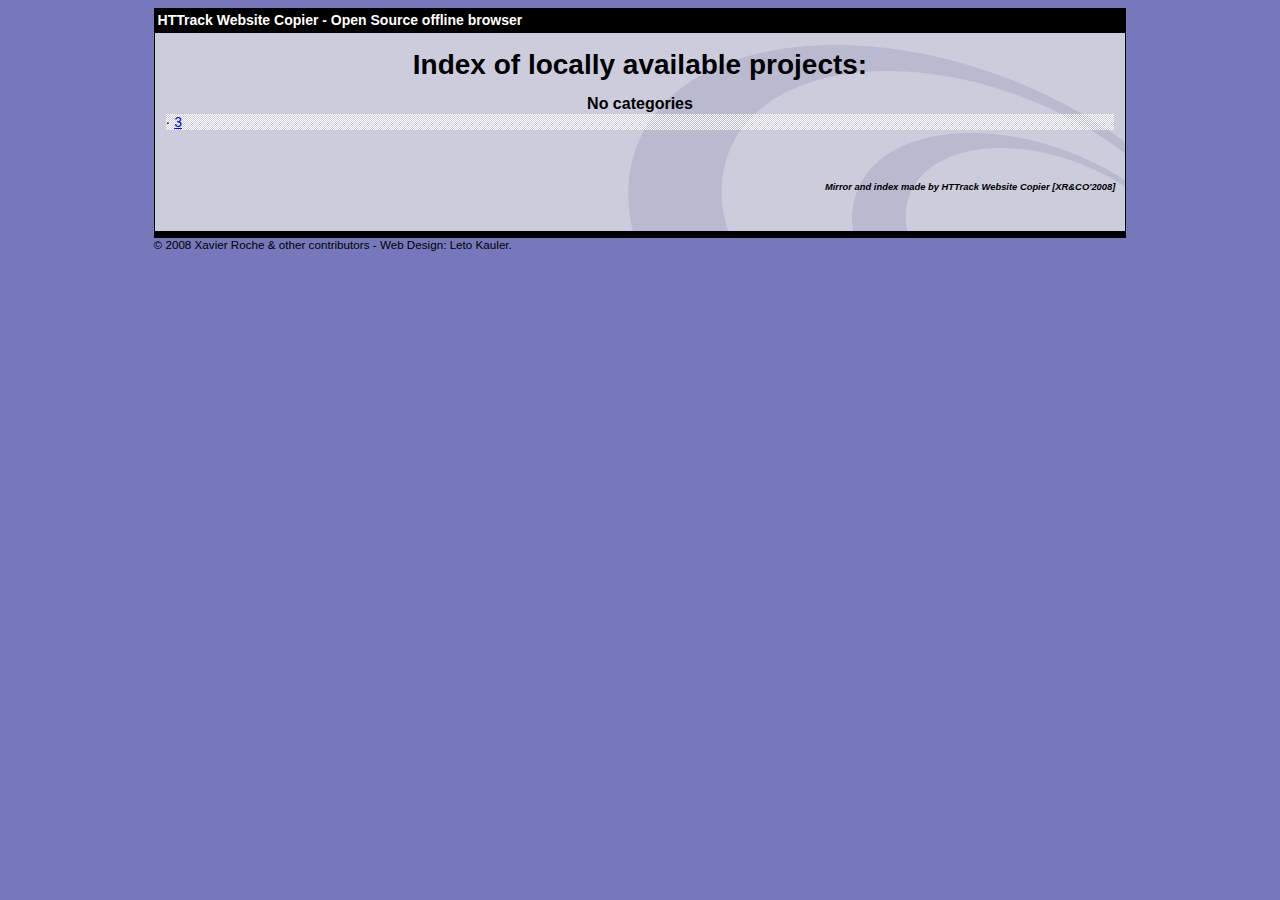
<file: index.html>
<html xmlns="http://www.w3.org/1999/xhtml" lang="en">

<head>
	<meta http-equiv="Content-Type" content="text/html; charset=utf-8" />
	<meta name="description" content="HTTrack is an easy-to-use website mirror utility. It allows you to download a World Wide website from the Internet to a local directory,building recursively all structures, getting html, images, and other files from the server to your computer. Links are rebuiltrelatively so that you can freely browse to the local site (works with any browser). You can mirror several sites together so that you can jump from one toanother. You can, also, update an existing mirror site, or resume an interrupted download. The robot is fully configurable, with an integrated help" />
	<meta name="keywords" content="httrack, HTTRACK, HTTrack, winhttrack, WINHTTRACK, WinHTTrack, offline browser, web mirror utility, aspirateur web, surf offline, web capture, www mirror utility, browse offline, local  site builder, website mirroring, aspirateur www, internet grabber, capture de site web, internet tool, hors connexion, unix, dos, windows 95, windows 98, solaris, ibm580, AIX 4.0, HTS, HTGet, web aspirator, web aspirateur, libre, GPL, GNU, free software" />
	<title>List of available projects - HTTrack Website Copier</title>
	<!-- Mirror and index made by HTTrack Website Copier/3.49-2 [XR&CO'2014] -->

	<style type="text/css">
	<!--

body {
	margin: 0;  padding: 0;  margin-bottom: 15px;  margin-top: 8px;
	background: #77b;
}
body, td {
	font: 14px "Trebuchet MS", Verdana, Arial, Helvetica, sans-serif;
	}

#subTitle {
	background: #000;  color: #fff;  padding: 4px;  font-weight: bold; 
	}

#siteNavigation a, #siteNavigation .current {
	font-weight: bold;  color: #448;
	}
#siteNavigation a:link    { text-decoration: none; }
#siteNavigation a:visited { text-decoration: none; }

#siteNavigation .current { background-color: #ccd; }

#siteNavigation a:hover   { text-decoration: none;  background-color: #fff;  color: #000; }
#siteNavigation a:active  { text-decoration: none;  background-color: #ccc; }


a:link    { text-decoration: underline;  color: #00f; }
a:visited { text-decoration: underline;  color: #000; }
a:hover   { text-decoration: underline;  color: #c00; }
a:active  { text-decoration: underline; }

#pageContent {
	clear: both;
	border-bottom: 6px solid #000;
	padding: 10px;  padding-top: 20px;
	line-height: 1.65em;
	background-image: url(backblue.gif);
	background-repeat: no-repeat;
	background-position: top right;
	}

#pageContent, #siteNavigation {
	background-color: #ccd;
	}


.imgLeft  { float: left;   margin-right: 10px;  margin-bottom: 10px; }
.imgRight { float: right;  margin-left: 10px;   margin-bottom: 10px; }

hr { height: 1px;  color: #000;  background-color: #000;  margin-bottom: 15px; }

h1 { margin: 0;  font-weight: bold;  font-size: 2em; }
h2 { margin: 0;  font-weight: bold;  font-size: 1.6em; }
h3 { margin: 0;  font-weight: bold;  font-size: 1.3em; }
h4 { margin: 0;  font-weight: bold;  font-size: 1.18em; }

.blak { background-color: #000; }
.hide { display: none; }
.tableWidth { min-width: 400px; }

.tblRegular       { border-collapse: collapse; }
.tblRegular td    { padding: 6px;  background-image: url(fade.gif);  border: 2px solid #99c; }
.tblHeaderColor, .tblHeaderColor td { background: #99c; }
.tblNoBorder td   { border: 0; }


// -->
</style>

</head>

<body>
<table width="76%" border="0" align="center" cellspacing="0" cellpadding="3" class="tableWidth">
	<tr>
	<td id="subTitle">HTTrack Website Copier - Open Source offline browser</td>
	</tr>
</table>
<table width="76%" border="0" align="center" cellspacing="0" cellpadding="0" class="tableWidth">
<tr class="blak">
<td>
	<table width="100%" border="0" align="center" cellspacing="1" cellpadding="0">
	<tr>
	<td colspan="6"> 
		<table width="100%" border="0" align="center" cellspacing="0" cellpadding="10">
		<tr> 
		<td id="pageContent"> 
<!-- ==================== End prologue ==================== -->


<h1 ALIGN=Center>Index of locally available projects:</H1>
  <table border="0" width="100%" cellspacing="1" cellpadding="0">
		<TH>
		<BR/>
			No categories
		</TH>
		<TR>
		  <TD BACKGROUND="fade.gif">
                    &middot; <A HREF="3/index.html">3</A>
   		  </TD>
		</TR>
	</TABLE>
	<BR>
	<H6 ALIGN="RIGHT">
         <I>Mirror and index made by HTTrack Website Copier [XR&CO'2008]</I>
	</H6>
	<!-- Mirror and index made by HTTrack Website Copier/3.49-2 [XR&CO'2014] -->
	<!-- Thanks for using HTTrack Website Copier! -->

<!-- ==================== Start epilogue ==================== -->
		</td>
		</tr>
		</table>
	</td>
	</tr>
	</table>
</td>
</tr>
</table>

<table width="76%" border="0" align="center" valign="bottom" cellspacing="0" cellpadding="0">
	<tr>
	<td id="footer"><small>&copy; 2008 Xavier Roche & other contributors - Web Design: Leto Kauler.</small></td>
	</tr>
</table>

</body>

</html>
</file>
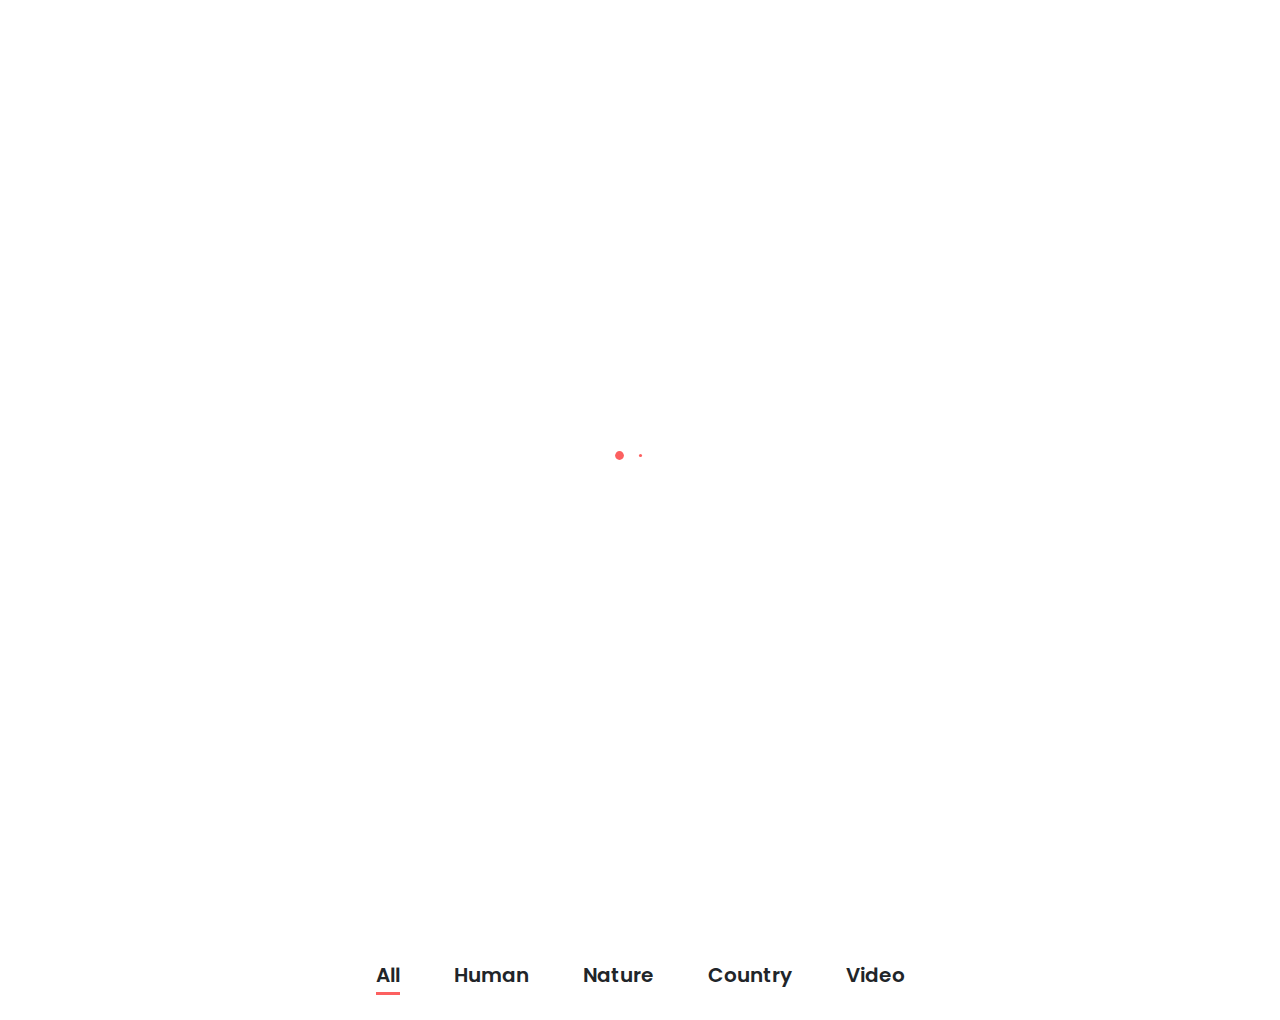
<file: 3/index.html>
<html xmlns="http://www.w3.org/1999/xhtml" lang="en">

<head>
	<meta http-equiv="Content-Type" content="text/html; charset=utf-8" />
	<meta name="description" content="HTTrack is an easy-to-use website mirror utility. It allows you to download a World Wide website from the Internet to a local directory,building recursively all structures, getting html, images, and other files from the server to your computer. Links are rebuiltrelatively so that you can freely browse to the local site (works with any browser). You can mirror several sites together so that you can jump from one toanother. You can, also, update an existing mirror site, or resume an interrupted download. The robot is fully configurable, with an integrated help" />
	<meta name="keywords" content="httrack, HTTRACK, HTTrack, winhttrack, WINHTTRACK, WinHTTrack, offline browser, web mirror utility, aspirateur web, surf offline, web capture, www mirror utility, browse offline, local  site builder, website mirroring, aspirateur www, internet grabber, capture de site web, internet tool, hors connexion, unix, dos, windows 95, windows 98, solaris, ibm580, AIX 4.0, HTS, HTGet, web aspirator, web aspirateur, libre, GPL, GNU, free software" />
	<title>Local index - HTTrack Website Copier</title>
  <!-- Mirror and index made by HTTrack Website Copier/3.49-2 [XR&CO'2014] -->
	<style type="text/css">
	<!--

body {
	margin: 0;  padding: 0;  margin-bottom: 15px;  margin-top: 8px;
	background: #77b;
}
body, td {
	font: 14px "Trebuchet MS", Verdana, Arial, Helvetica, sans-serif;
	}

#subTitle {
	background: #000;  color: #fff;  padding: 4px;  font-weight: bold; 
	}

#siteNavigation a, #siteNavigation .current {
	font-weight: bold;  color: #448;
	}
#siteNavigation a:link    { text-decoration: none; }
#siteNavigation a:visited { text-decoration: none; }

#siteNavigation .current { background-color: #ccd; }

#siteNavigation a:hover   { text-decoration: none;  background-color: #fff;  color: #000; }
#siteNavigation a:active  { text-decoration: none;  background-color: #ccc; }


a:link    { text-decoration: underline;  color: #00f; }
a:visited { text-decoration: underline;  color: #000; }
a:hover   { text-decoration: underline;  color: #c00; }
a:active  { text-decoration: underline; }

#pageContent {
	clear: both;
	border-bottom: 6px solid #000;
	padding: 10px;  padding-top: 20px;
	line-height: 1.65em;
	background-image: url(backblue.gif);
	background-repeat: no-repeat;
	background-position: top right;
	}

#pageContent, #siteNavigation {
	background-color: #ccd;
	}


.imgLeft  { float: left;   margin-right: 10px;  margin-bottom: 10px; }
.imgRight { float: right;  margin-left: 10px;   margin-bottom: 10px; }

hr { height: 1px;  color: #000;  background-color: #000;  margin-bottom: 15px; }

h1 { margin: 0;  font-weight: bold;  font-size: 2em; }
h2 { margin: 0;  font-weight: bold;  font-size: 1.6em; }
h3 { margin: 0;  font-weight: bold;  font-size: 1.3em; }
h4 { margin: 0;  font-weight: bold;  font-size: 1.18em; }

.blak { background-color: #000; }
.hide { display: none; }
.tableWidth { min-width: 400px; }

.tblRegular       { border-collapse: collapse; }
.tblRegular td    { padding: 6px;  background-image: url(fade.gif);  border: 2px solid #99c; }
.tblHeaderColor, .tblHeaderColor td { background: #99c; }
.tblNoBorder td   { border: 0; }


// -->
</style>

</head>

<table width="76%" border="0" align="center" cellspacing="0" cellpadding="3" class="tableWidth">
	<tr>
	<td id="subTitle">HTTrack Website Copier - Open Source offline browser</td>
	</tr>
</table>
<table width="76%" border="0" align="center" cellspacing="0" cellpadding="0" class="tableWidth">
<tr class="blak">
<td>
	<table width="100%" border="0" align="center" cellspacing="1" cellpadding="0">
	<tr>
	<td colspan="6"> 
		<table width="100%" border="0" align="center" cellspacing="0" cellpadding="10">
		<tr> 
		<td id="pageContent"> 
<!-- ==================== End prologue ==================== -->

	<meta name="generator" content="HTTrack Website Copier/3.x">
	<TITLE>Local index - HTTrack</TITLE>
</HEAD>
<BODY>
<H1 ALIGN=Center>Index of locally available sites:</H1>
	<TABLE BORDER="0" WIDTH="100%" CELLSPACING="1" CELLPADDING="0">
		<TR>
			<TD BACKGROUND="fade.gif">
				&middot;
					<A HREF="preview.colorlib.com/theme/alime/index.html">
						Alime - Photography HTML Template
					</A>		
			</TD>
		</TR>
	</TABLE>
	<BR>
	<BR>
	<BR>
  	<H6 ALIGN="RIGHT">
	<I>Mirror and index made by HTTrack Website Copier [XR&amp;CO'2008]</I>
	</H6>
	<!-- Mirror and index made by HTTrack Website Copier/3.49-2 [XR&CO'2014] -->
	<!-- Thanks for using HTTrack Website Copier! -->
	<meta HTTP-EQUIV="Refresh" CONTENT="0; URL=preview.colorlib.com/theme/alime/index.html">


<!-- ==================== Start epilogue ==================== -->
		</td>
		</tr>
		</table>
	</td>
	</tr>
	</table>
</td>
</tr>
</table>

<table width="76%" border="0" align="center" valign="bottom" cellspacing="0" cellpadding="0">
	<tr>
	<td id="footer"><small>&copy; 2008 Xavier Roche & other contributors - Web Design: Leto Kauler.</small></td>
	</tr>
</table>

</body>

</html>
</file>
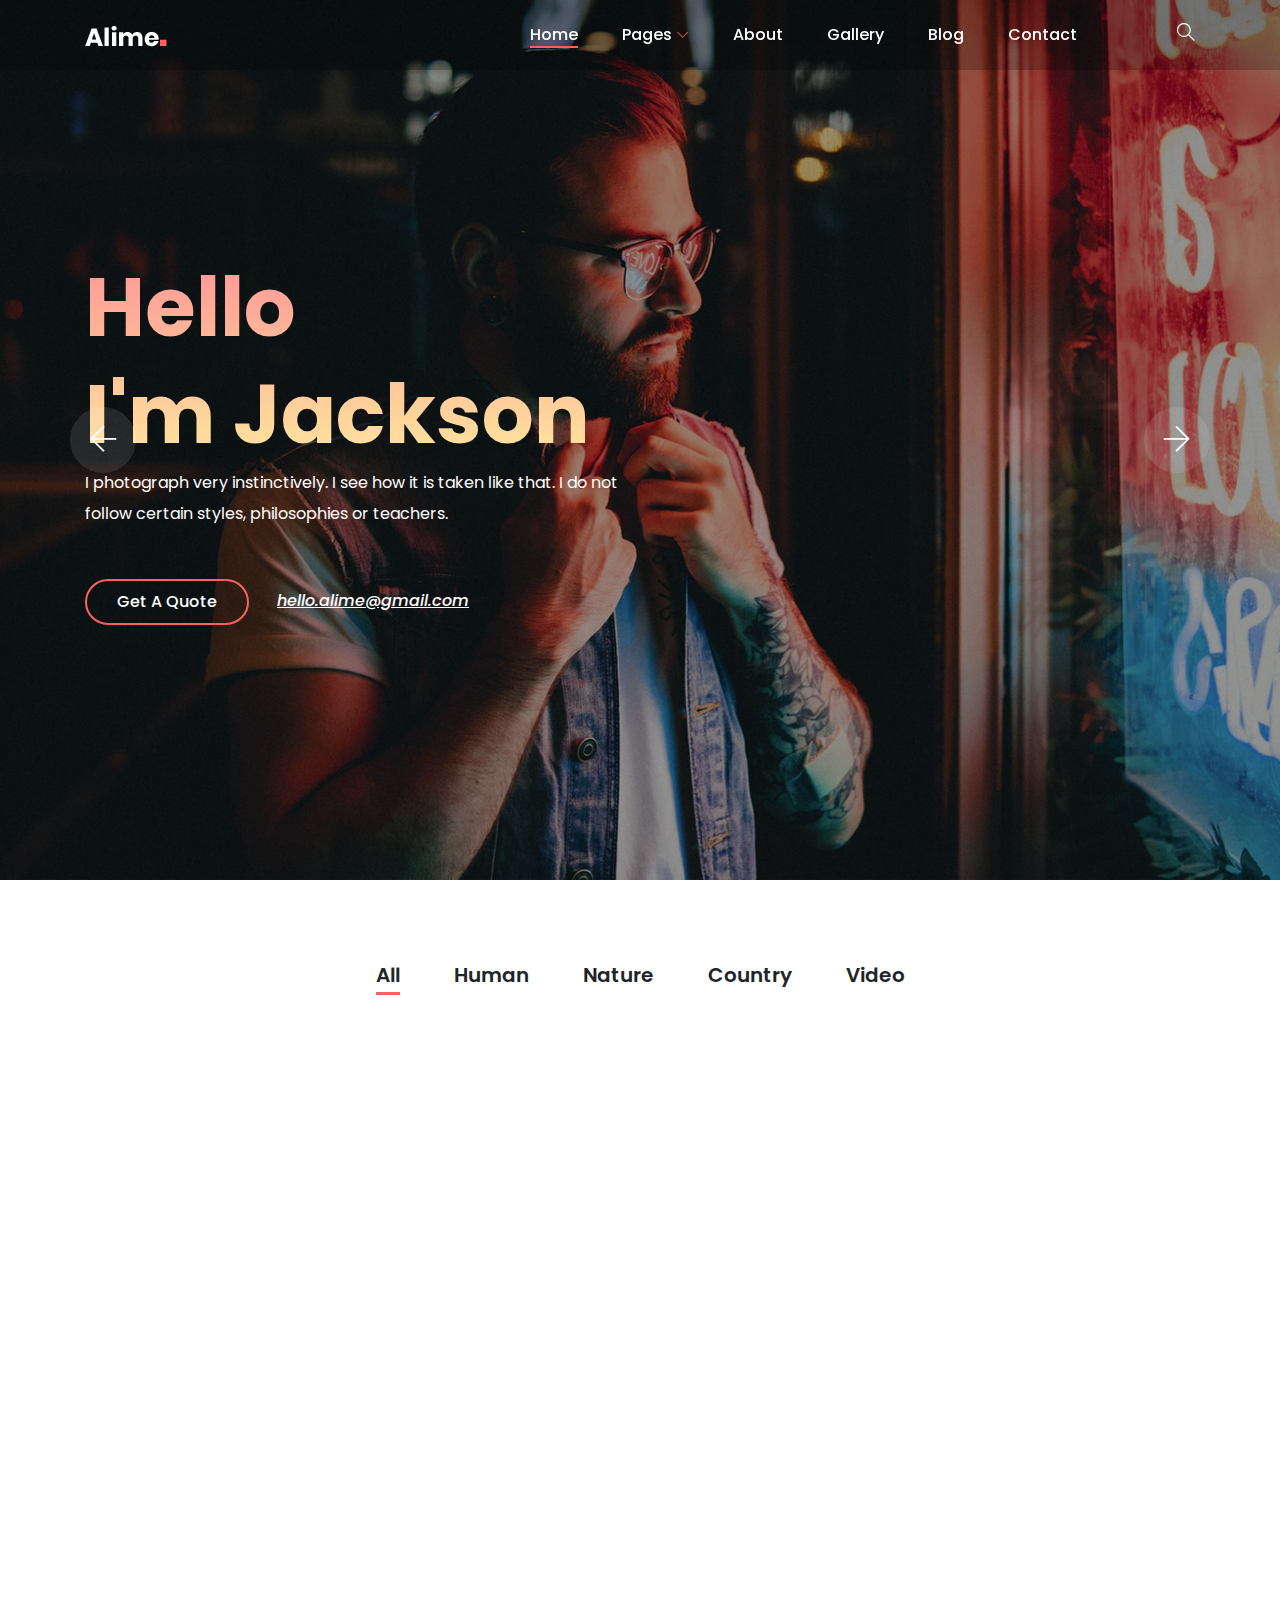
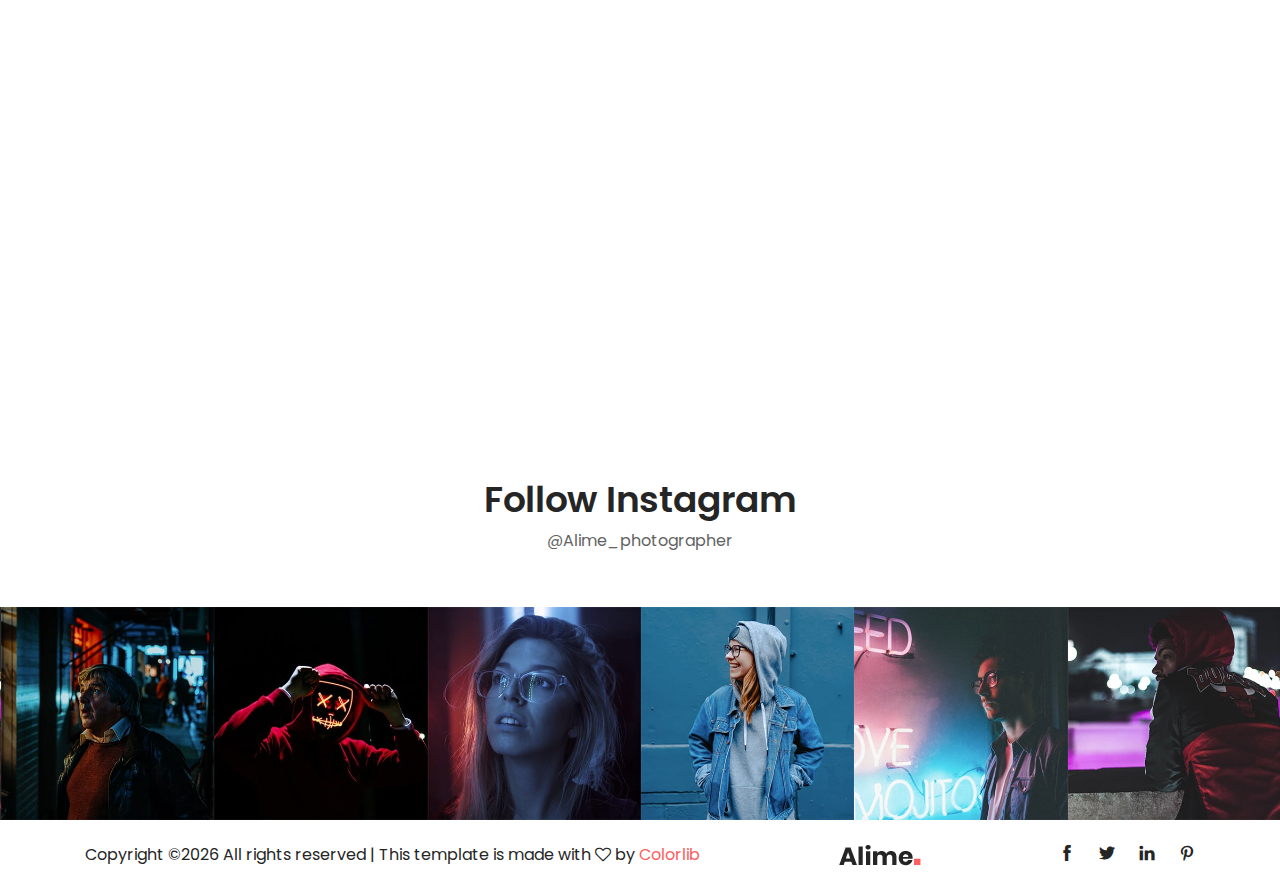
<file: 3/preview.colorlib.com/theme/alime/index.html>
<!DOCTYPE html>
<html lang="en">

<!-- Mirrored from preview.colorlib.com/theme/alime/ by HTTrack Website Copier/3.x [XR&CO'2014], Tue, 20 Sep 2022 09:13:41 GMT -->
<head>
<meta charset="UTF-8">
<meta name="description" content="">
<meta http-equiv="X-UA-Compatible" content="IE=edge">
<meta name="viewport" content="width=device-width, initial-scale=1, shrink-to-fit=no">

<title>Alime - Photography HTML Template</title>

<link rel="icon" href="img/core-img/favicon.png">

<link rel="stylesheet" href="style.css">
<script nonce="2befa02b-d045-4db6-8467-eddd08ed7b0a">(function(w,d){!function(a,e,t,r){a.zarazData=a.zarazData||{};a.zarazData.executed=[];a.zaraz={deferred:[],listeners:[]};a.zaraz.q=[];a.zaraz._f=function(e){return function(){var t=Array.prototype.slice.call(arguments);a.zaraz.q.push({m:e,a:t})}};for(const e of["track","set","debug"])a.zaraz[e]=a.zaraz._f(e);a.zaraz.init=()=>{var t=e.getElementsByTagName(r)[0],z=e.createElement(r),n=e.getElementsByTagName("title")[0];n&&(a.zarazData.t=e.getElementsByTagName("title")[0].text);a.zarazData.x=Math.random();a.zarazData.w=a.screen.width;a.zarazData.h=a.screen.height;a.zarazData.j=a.innerHeight;a.zarazData.e=a.innerWidth;a.zarazData.l=a.location.href;a.zarazData.r=e.referrer;a.zarazData.k=a.screen.colorDepth;a.zarazData.n=e.characterSet;a.zarazData.o=(new Date).getTimezoneOffset();a.zarazData.q=[];for(;a.zaraz.q.length;){const e=a.zaraz.q.shift();a.zarazData.q.push(e)}z.defer=!0;for(const e of[localStorage,sessionStorage])Object.keys(e||{}).filter((a=>a.startsWith("_zaraz_"))).forEach((t=>{try{a.zarazData["z_"+t.slice(7)]=JSON.parse(e.getItem(t))}catch{a.zarazData["z_"+t.slice(7)]=e.getItem(t)}}));z.referrerPolicy="origin";z.src="../../cdn-cgi/zaraz/sd0d9.js?z="+btoa(encodeURIComponent(JSON.stringify(a.zarazData)));t.parentNode.insertBefore(z,t)};["complete","interactive"].includes(e.readyState)?zaraz.init():a.addEventListener("DOMContentLoaded",zaraz.init)}(w,d,0,"script");})(window,document);</script></head>
<body>

<div id="preloader">
<div class="loader"></div>
</div>


<div class="top-search-area">
<div class="modal fade" id="searchModal" tabindex="-1" role="dialog" aria-hidden="true">
<div class="modal-dialog modal-dialog-centered" role="document">
<div class="modal-content">
<div class="modal-body">

<button type="button" class="btn close-btn" data-dismiss="modal"><i class="ti-close"></i></button>

<form action="https://preview.colorlib.com/theme/alime/index.html" method="post">
<input type="search" name="top-search-bar" class="form-control" placeholder="Search and hit enter...">
<button type="submit">Search</button>
</form>
</div>
</div>
</div>
</div>
</div>

<header class="header-area">

<div class="main-header-area">
<div class="classy-nav-container breakpoint-off">
<div class="container">

<nav class="classy-navbar justify-content-between" id="alimeNav">

<a class="nav-brand" href="index-2.html"><img src="img/core-img/xlogo.png.pagespeed.ic.60Us8DnX1M.png" alt=""></a>

<div class="classy-navbar-toggler">
<span class="navbarToggler"><span></span><span></span><span></span></span>
</div>

<div class="classy-menu">

<div class="classycloseIcon">
<div class="cross-wrap"><span class="top"></span><span class="bottom"></span></div>
</div>

<div class="classynav">
<ul id="nav">
<li class="active"><a href="index-2.html">Home</a></li>
<li><a href="#">Pages</a>
<ul class="dropdown">
<li><a href="index-2.html">- Home</a></li>
<li><a href="about.html">- About</a></li>
<li><a href="gallery.html">- Gallery</a></li>
<li><a href="blog.html">- Blog</a></li>
<li><a href="single-blog.html">- Blog Details</a></li>
<li><a href="contact.html">- Contact</a></li>
<li><a href="#">- Dropdown</a>
<ul class="dropdown">
<li><a href="#">- Dropdown Item</a></li>
<li><a href="#">- Dropdown Item</a></li>
<li><a href="#">- Dropdown Item</a></li>
<li><a href="#">- Dropdown Item</a></li>
</ul>
</li>
</ul>
</li>
<li><a href="about.html">About</a></li>
<li><a href="gallery.html">Gallery</a></li>
<li><a href="blog.html">Blog</a></li>
<li><a href="contact.html">Contact</a></li>
</ul>

<div class="search-icon" data-toggle="modal" data-target="#searchModal"><i class="ti-search"></i></div>
</div>

</div>
</nav>
</div>
</div>
</div>
</header>


<section class="welcome-area">
<div class="welcome-slides owl-carousel">

<div class="single-welcome-slide bg-img bg-overlay" style="background-image:url(img/bg-img/x1.jpg.pagespeed.ic.utcnzBcD-Z.jpg)">
<div class="container h-100">
<div class="row h-100 align-items-center">

<div class="col-12 col-lg-8 col-xl-6">
<div class="welcome-text">
<h2 data-animation="bounceInDown" data-delay="900ms">Hello <br>I'm Jackson</h2>
<p data-animation="bounceInDown" data-delay="500ms">I photograph very instinctively. I see how it is taken like that. I do not follow certain styles, philosophies or teachers.</p>
<div class="hero-btn-group" data-animation="bounceInDown" data-delay="100ms">
<a href="#" class="btn alime-btn mb-3 mb-sm-0 mr-4">Get a Quote</a>
<a class="hero-mail-contact" href="https://preview.colorlib.com/cdn-cgi/l/email-protection#036b666f6f6c2d626f6a6e6643646e626a6f2d606c6e"><span class="__cf_email__" data-cfemail="a7cfc2cbcbc889c6cbcecac2e7c0cac6cecb89c4c8ca">[email&#160;protected]</span></a>
</div>
</div>
</div>
</div>
</div>
</div>

<div class="single-welcome-slide bg-img bg-overlay" style="background-image:url(img/bg-img/x2.jpg.pagespeed.ic.7hGgn6r8NV.jpg)">
<div class="container h-100">
<div class="row h-100 align-items-center">

<div class="col-12 col-lg-8 col-xl-6">
<div class="welcome-text">
<h2 data-animation="bounceInUp" data-delay="100ms">Hello <br>I'm Alime</h2>
<p data-animation="bounceInUp" data-delay="500ms">I photograph very instinctively. I see how it is taken like that. I do not follow certain styles, philosophies or teachers.</p>
<div class="hero-btn-group" data-animation="bounceInUp" data-delay="900ms">
<a href="#" class="btn alime-btn mb-3 mb-sm-0 mr-4">Get a Quote</a>
<a class="hero-mail-contact" href="https://preview.colorlib.com/cdn-cgi/l/email-protection#462e232a2a2968272a2f2b2306212b272f2a6825292b"><span class="__cf_email__" data-cfemail="c4aca1a8a8abeaa5a8ada9a184a3a9a5ada8eaa7aba9">[email&#160;protected]</span></a>
</div>
</div>
</div>
</div>
</div>
</div>
</div>
</section>


<div class="alime-portfolio-area section-padding-80 clearfix">
<div class="container-fluid">
<div class="row">
<div class="col-12">

<div class="alime-projects-menu">
<div class="portfolio-menu text-center">
<button class="btn active" data-filter="*">All</button>
<button class="btn" data-filter=".human">Human</button>
<button class="btn" data-filter=".nature">Nature</button>
<button class="btn" data-filter=".country">Country</button>
<button class="btn" data-filter=".video">Video</button>
</div>
</div>
</div>
</div>
<div class="row alime-portfolio">

<div class="col-12 col-sm-6 col-lg-3 single_gallery_item nature mb-30 wow fadeInUp" data-wow-delay="100ms">
<div class="single-portfolio-content">
<img src="img/bg-img/x3.jpg.pagespeed.ic.eGHoOv1FYm.jpg" alt="">
<div class="hover-content">
<a href="img/bg-img/3.jpg" class="portfolio-img">+</a>
</div>
</div>
</div>

<div class="col-12 col-sm-6 col-lg-3 single_gallery_item video human mb-30 wow fadeInUp" data-wow-delay="300ms">
<div class="single-portfolio-content">
<img src="img/bg-img/x4.jpg.pagespeed.ic.TrJNYkOSeT.jpg" alt="">
<div class="hover-content">
<a href="img/bg-img/4.jpg" class="portfolio-img">+</a>
</div>
</div>
</div>

<div class="col-12 col-sm-6 col-lg-3 single_gallery_item country mb-30 wow fadeInUp" data-wow-delay="500ms">
<div class="single-portfolio-content">
<img src="img/bg-img/x5.jpg.pagespeed.ic.qriIx1CeQU.jpg" alt="">
<div class="hover-content">
<a href="img/bg-img/5.jpg" class="portfolio-img">+</a>
</div>
</div>
</div>

<div class="col-12 col-sm-6 col-lg-3 single_gallery_item human mb-30 wow fadeInUp" data-wow-delay="700ms">
<div class="single-portfolio-content">
<img src="img/bg-img/x6.jpg.pagespeed.ic.goptqj6Wcf.jpg" alt="">
<div class="hover-content">
<a href="img/bg-img/6.jpg" class="portfolio-img">+</a>
</div>
</div>
</div>

<div class="col-12 col-sm-6 col-lg-3 single_gallery_item nature mb-30 wow fadeInUp" data-wow-delay="100ms">
<div class="single-portfolio-content">
<img src="img/bg-img/x7.jpg.pagespeed.ic.qrZFGe0F9x.jpg" alt="">
<div class="hover-content">
<a href="img/bg-img/7.jpg" class="portfolio-img">+</a>
</div>
</div>
</div>

<div class="col-12 col-sm-6 col-lg-3 single_gallery_item video country mb-30 wow fadeInUp" data-wow-delay="300ms">
<div class="single-portfolio-content">
<img src="img/bg-img/x8.jpg.pagespeed.ic.lvmmShPHqM.jpg" alt="">
<div class="hover-content">
<a href="img/bg-img/8.jpg" class="portfolio-img">+</a>
</div>
</div>
</div>

<div class="col-12 col-sm-6 col-lg-3 single_gallery_item human mb-30 wow fadeInUp" data-wow-delay="500ms">
<div class="single-portfolio-content">
<img src="img/bg-img/x10.jpg.pagespeed.ic.KxEe_FCFeE.jpg" alt="">
<div class="hover-content">
<a href="img/bg-img/10.jpg" class="portfolio-img">+</a>
</div>
</div>
</div>

<div class="col-12 col-sm-6 col-lg-3 single_gallery_item nature mb-30 wow fadeInUp" data-wow-delay="700ms">
<div class="single-portfolio-content">
<img src="img/bg-img/x9.jpg.pagespeed.ic.YfdmeLteck.jpg" alt="">
<div class="hover-content">
<a href="img/bg-img/9.jpg" class="portfolio-img">+</a>
</div>
</div>
</div>

<div class="col-12 col-sm-6 col-lg-6 single_gallery_item video country mb-30 wow fadeInUp" data-wow-delay="100ms">
<div class="single-portfolio-content">
<img src="img/bg-img/x36.jpg.pagespeed.ic.zZ3XGwPkfN.jpg" alt="">
<div class="hover-content">
<a href="img/bg-img/36.jpg" class="portfolio-img">+</a>
</div>
</div>
</div>

<div class="col-12 col-sm-6 col-lg-3 single_gallery_item human mb-30 wow fadeInUp" data-wow-delay="300ms">
<div class="single-portfolio-content">
<img src="img/bg-img/x37.jpg.pagespeed.ic.-2w2XuglZw.jpg" alt="">
<div class="hover-content">
<a href="img/bg-img/37.jpg" class="portfolio-img">+</a>
</div>
</div>
</div>

<div class="col-12 col-sm-6 col-lg-3 single_gallery_item country mb-30 wow fadeInUp" data-wow-delay="500ms">
<div class="single-portfolio-content">
<img src="img/bg-img/x5.jpg.pagespeed.ic.qriIx1CeQU.jpg" alt="">
<div class="hover-content">
<a href="img/bg-img/5.jpg" class="portfolio-img">+</a>
</div>
</div>
</div>
</div>
<div class="row">
<div class="col-12 text-center wow fadeInUp" data-wow-delay="700ms">
<a href="#" class="btn alime-btn btn-2 mt-15">View More</a>
</div>
</div>
</div>
</div>


<section class="follow-area clearfix">
<div class="container">
<div class="row">
<div class="col-12">
<div class="section-heading text-center">
<h2>Follow Instagram</h2>
<p>@Alime_photographer</p>
</div>
</div>
</div>
</div>

<div class="instragram-feed-area owl-carousel">

<div class="single-instagram-item">
<img src="img/bg-img/x11.jpg.pagespeed.ic.EUL6KdRKnX.jpg" alt="">
<div class="instagram-hover-content text-center d-flex align-items-center justify-content-center">
<a href="#">
<i class="ti-instagram" aria-hidden="true"></i>
<span>Alime_photographer</span>
</a>
</div>
</div>

<div class="single-instagram-item">
<img src="img/bg-img/x12.jpg.pagespeed.ic.KtvCPGmp2L.jpg" alt="">
<div class="instagram-hover-content text-center d-flex align-items-center justify-content-center">
<a href="#">
<i class="ti-instagram" aria-hidden="true"></i>
<span>Alime_photographer</span>
</a>
</div>
</div>

<div class="single-instagram-item">
<img src="img/bg-img/x13.jpg.pagespeed.ic.Yyn_qfYWhe.jpg" alt="">
<div class="instagram-hover-content text-center d-flex align-items-center justify-content-center">
<a href="#">
<i class="ti-instagram" aria-hidden="true"></i>
<span>Alime_photographer</span>
</a>
</div>
</div>

<div class="single-instagram-item">
<img src="img/bg-img/x14.jpg.pagespeed.ic.HrODpshf0G.jpg" alt="">
<div class="instagram-hover-content text-center d-flex align-items-center justify-content-center">
<a href="#">
<i class="ti-instagram" aria-hidden="true"></i>
<span>Alime_photographer</span>
</a>
</div>
</div>

<div class="single-instagram-item">
<img src="img/bg-img/x15.jpg.pagespeed.ic.E9v-lQJEPj.jpg" alt="">
<div class="instagram-hover-content text-center d-flex align-items-center justify-content-center">
<a href="#">
<i class="ti-instagram" aria-hidden="true"></i>
<span>Alime_photographer</span>
</a>
</div>
</div>

<div class="single-instagram-item">
<img src="img/bg-img/x16.jpg.pagespeed.ic._rIX_EXu7n.jpg" alt="">
<div class="instagram-hover-content text-center d-flex align-items-center justify-content-center">
<a href="#">
<i class="ti-instagram" aria-hidden="true"></i>
<span>Alime_photographer</span>
</a>
</div>
</div>
</div>
</section>


<footer class="footer-area">
<div class="container">
<div class="row">
<div class="col-12">
<div class="footer-content d-flex align-items-center justify-content-between">

<div class="copywrite-text">
<p>
Copyright &copy;<script data-cfasync="false" src="../../cdn-cgi/scripts/5c5dd728/cloudflare-static/email-decode.min.js"></script><script>document.write(new Date().getFullYear());</script> All rights reserved | This template is made with <i class="fa fa-heart-o" aria-hidden="true"></i> by <a href="https://colorlib.com/" target="_blank">Colorlib</a>
</p>
</div>

<div class="footer-logo">
<a href="#"><img src="img/core-img/logo2.png" alt=""></a>
</div>

<div class="social-info">
<a href="#"><i class="ti-facebook" aria-hidden="true"></i></a>
<a href="#"><i class="ti-twitter-alt" aria-hidden="true"></i></a>
<a href="#"><i class="ti-linkedin" aria-hidden="true"></i></a>
<a href="#"><i class="ti-pinterest" aria-hidden="true"></i></a>
</div>
</div>
</div>
</div>
</div>
</footer>



<script src="js/jquery.min.js"></script>

<script src="js/popper.min.js%2bbootstrap.min.js.pagespeed.jc.9S4FA15Zn6.js"></script><script>eval(mod_pagespeed_2mSwO3vn68);</script>

<script>eval(mod_pagespeed_aQrG1NKKxL);</script>

<script src="js/alime.bundle.js"></script>

<script src="js/default-assets/active.js"></script>

<script async src="https://www.googletagmanager.com/gtag/js?id=UA-23581568-13"></script>
<script>
  window.dataLayer = window.dataLayer || [];
  function gtag(){dataLayer.push(arguments);}
  gtag('js', new Date());

  gtag('config', 'UA-23581568-13');
</script>
<script defer src="https://static.cloudflareinsights.com/beacon.min.js/v652eace1692a40cfa3763df669d7439c1639079717194" integrity="sha512-Gi7xpJR8tSkrpF7aordPZQlW2DLtzUlZcumS8dMQjwDHEnw9I7ZLyiOj/6tZStRBGtGgN6ceN6cMH8z7etPGlw==" data-cf-beacon='{"rayId":"74d97253af629dd4","token":"cd0b4b3a733644fc843ef0b185f98241","version":"2022.8.1","si":100}' crossorigin="anonymous"></script>
</body>

<!-- Mirrored from preview.colorlib.com/theme/alime/ by HTTrack Website Copier/3.x [XR&CO'2014], Tue, 20 Sep 2022 09:13:52 GMT -->
</html>
</file>
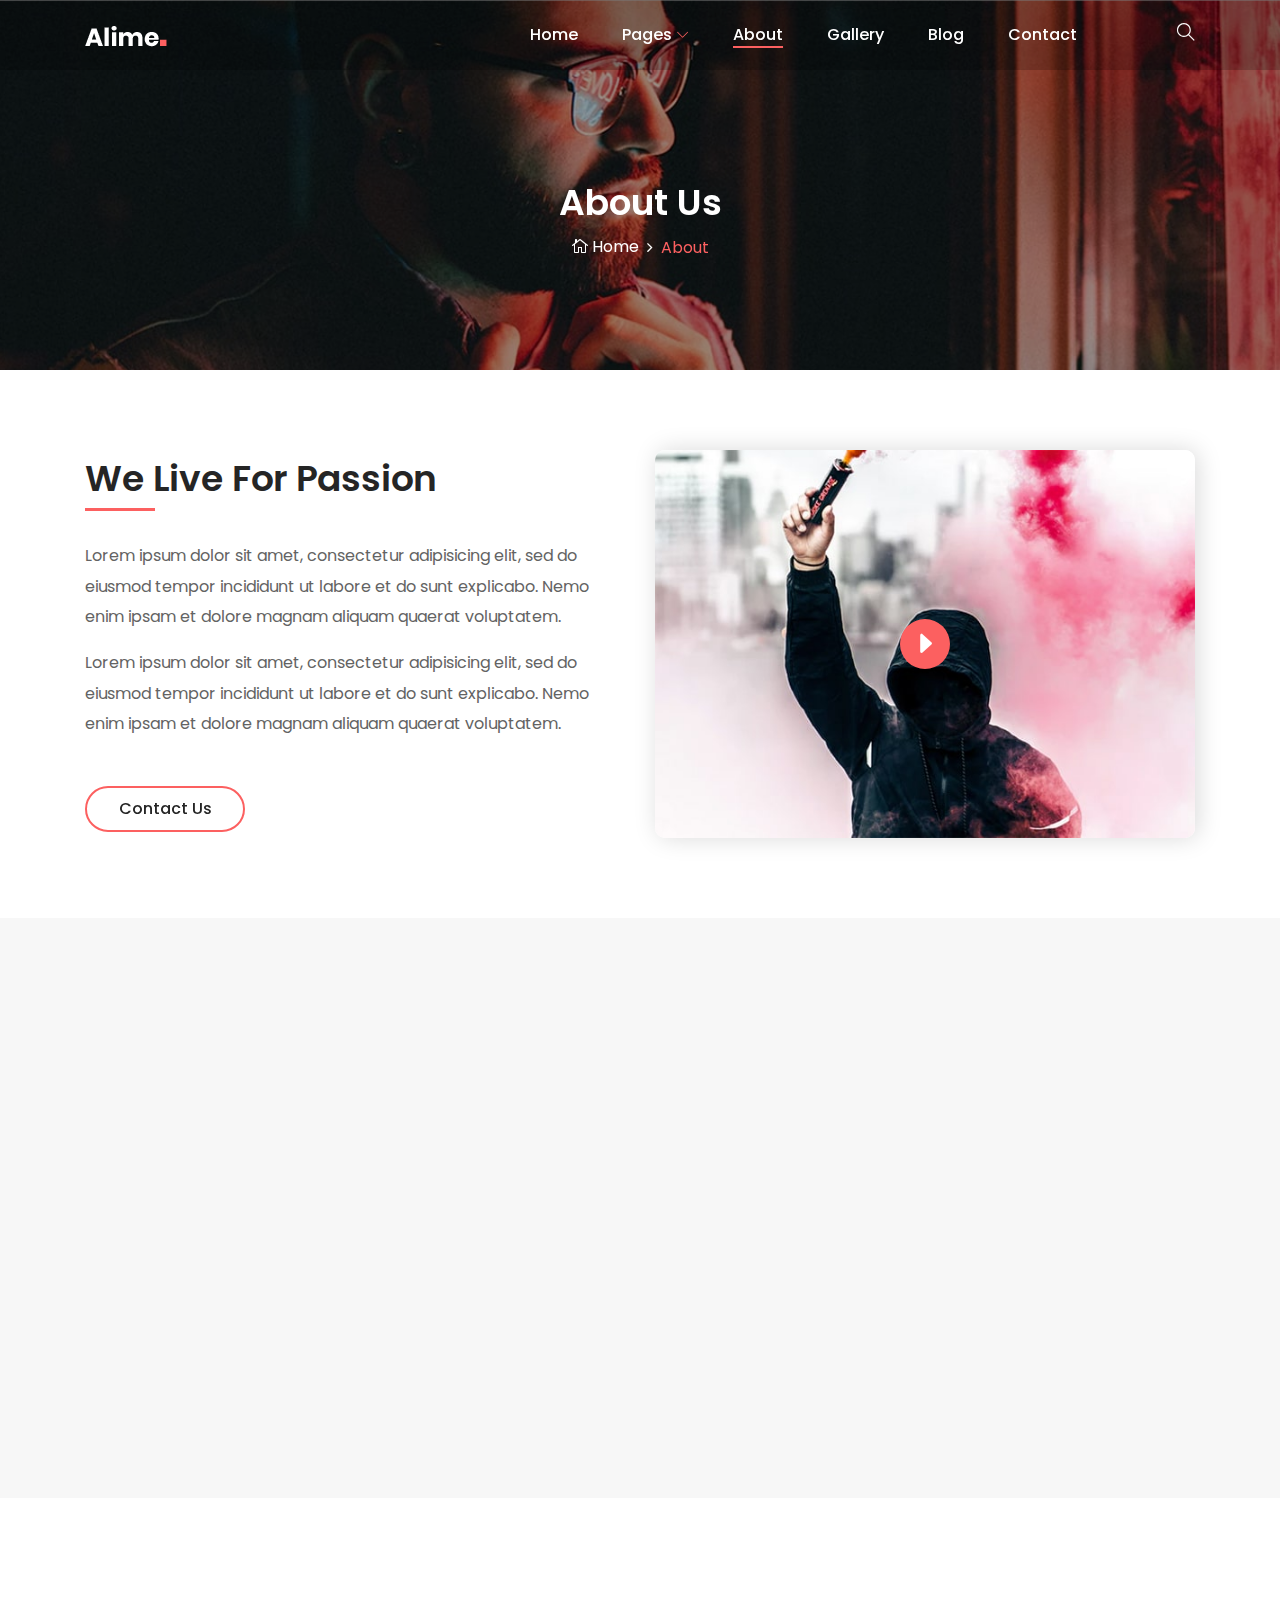
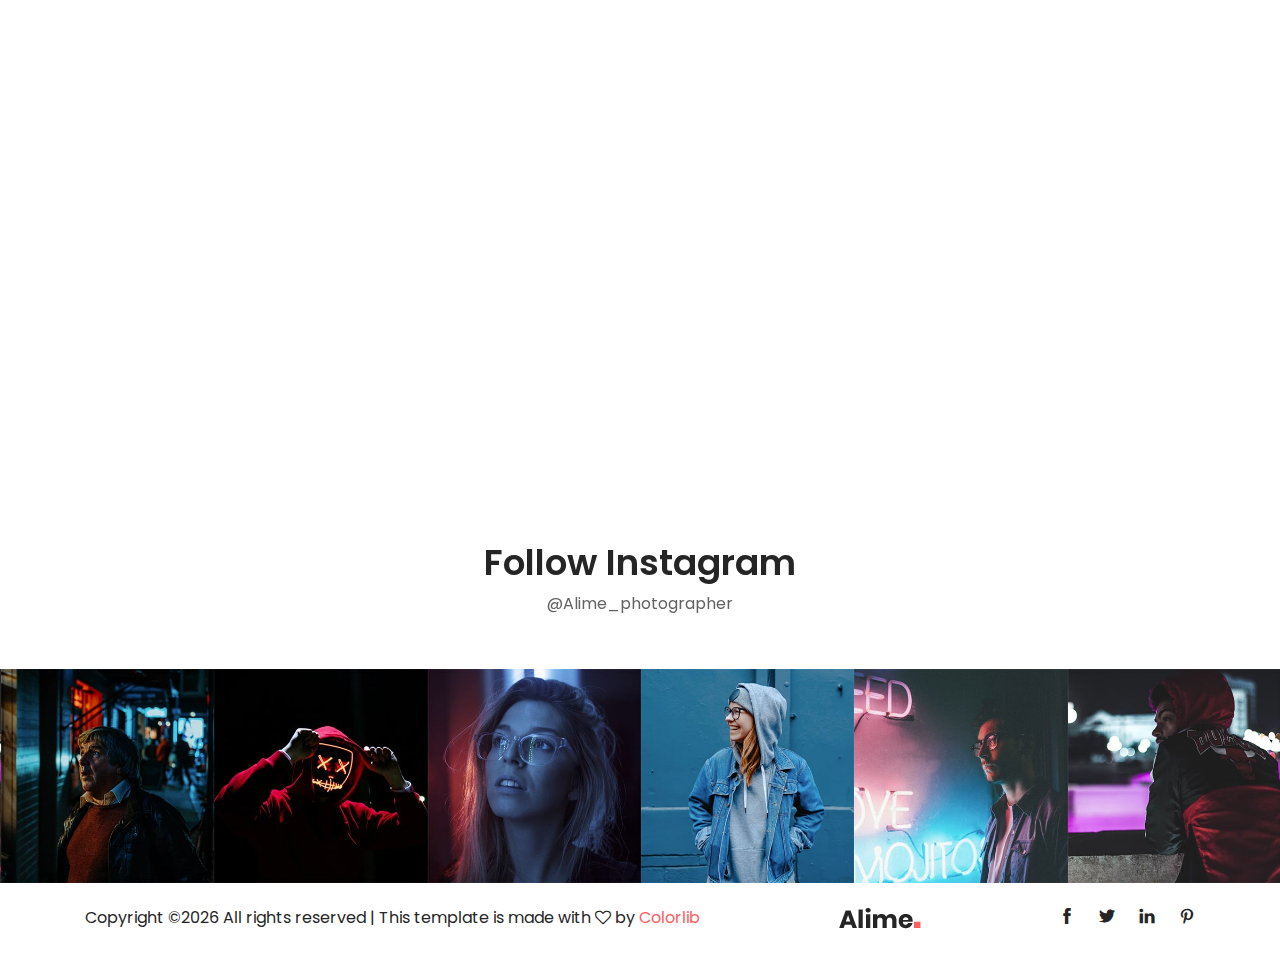
<file: 3/preview.colorlib.com/theme/alime/about.html>
<!DOCTYPE html>
<html lang="en">

<!-- Mirrored from preview.colorlib.com/theme/alime/about.html by HTTrack Website Copier/3.x [XR&CO'2014], Tue, 20 Sep 2022 09:13:55 GMT -->
<head>
<meta charset="UTF-8">
<meta name="description" content="">
<meta http-equiv="X-UA-Compatible" content="IE=edge">
<meta name="viewport" content="width=device-width, initial-scale=1, shrink-to-fit=no">

<title>Alime - Photography HTML Template</title>

<link rel="icon" href="img/core-img/favicon.png">

<link rel="stylesheet" href="A.style.css.pagespeed.cf.0VivtDGN1d.css">
<script nonce="7ae06334-8aba-4d34-9c2d-7119f4943c4c">(function(w,d){!function(a,e,t,r){a.zarazData=a.zarazData||{};a.zarazData.executed=[];a.zaraz={deferred:[],listeners:[]};a.zaraz.q=[];a.zaraz._f=function(e){return function(){var t=Array.prototype.slice.call(arguments);a.zaraz.q.push({m:e,a:t})}};for(const e of["track","set","debug"])a.zaraz[e]=a.zaraz._f(e);a.zaraz.init=()=>{var t=e.getElementsByTagName(r)[0],z=e.createElement(r),n=e.getElementsByTagName("title")[0];n&&(a.zarazData.t=e.getElementsByTagName("title")[0].text);a.zarazData.x=Math.random();a.zarazData.w=a.screen.width;a.zarazData.h=a.screen.height;a.zarazData.j=a.innerHeight;a.zarazData.e=a.innerWidth;a.zarazData.l=a.location.href;a.zarazData.r=e.referrer;a.zarazData.k=a.screen.colorDepth;a.zarazData.n=e.characterSet;a.zarazData.o=(new Date).getTimezoneOffset();a.zarazData.q=[];for(;a.zaraz.q.length;){const e=a.zaraz.q.shift();a.zarazData.q.push(e)}z.defer=!0;for(const e of[localStorage,sessionStorage])Object.keys(e||{}).filter((a=>a.startsWith("_zaraz_"))).forEach((t=>{try{a.zarazData["z_"+t.slice(7)]=JSON.parse(e.getItem(t))}catch{a.zarazData["z_"+t.slice(7)]=e.getItem(t)}}));z.referrerPolicy="origin";z.src="../../cdn-cgi/zaraz/sd0d9.js?z="+btoa(encodeURIComponent(JSON.stringify(a.zarazData)));t.parentNode.insertBefore(z,t)};["complete","interactive"].includes(e.readyState)?zaraz.init():a.addEventListener("DOMContentLoaded",zaraz.init)}(w,d,0,"script");})(window,document);</script></head>
<body>

<div id="preloader">
<div class="loader"></div>
</div>


<div class="top-search-area">
<div class="modal fade" id="searchModal" tabindex="-1" role="dialog" aria-hidden="true">
<div class="modal-dialog modal-dialog-centered" role="document">
<div class="modal-content">
<div class="modal-body">

<button type="button" class="btn close-btn" data-dismiss="modal"><i class="ti-close"></i></button>

<form action="https://preview.colorlib.com/theme/alime/index.html" method="post">
<input type="search" name="top-search-bar" class="form-control" placeholder="Search and hit enter...">
<button type="submit">Search</button>
</form>
</div>
</div>
</div>
</div>
</div>

<header class="header-area">

<div class="main-header-area">
<div class="classy-nav-container breakpoint-off">
<div class="container">

<nav class="classy-navbar justify-content-between" id="alimeNav">

<a class="nav-brand" href="index-2.html"><img src="img/core-img/xlogo.png.pagespeed.ic.60Us8DnX1M.png" alt=""></a>

<div class="classy-navbar-toggler">
<span class="navbarToggler"><span></span><span></span><span></span></span>
</div>

<div class="classy-menu">

<div class="classycloseIcon">
<div class="cross-wrap"><span class="top"></span><span class="bottom"></span></div>
</div>

<div class="classynav">
<ul id="nav">
<li><a href="index-2.html">Home</a></li>
<li><a href="#">Pages</a>
<ul class="dropdown">
<li><a href="index-2.html">- Home</a></li>
<li><a href="about.html">- About</a></li>
<li><a href="gallery.html">- Gallery</a></li>
<li><a href="blog.html">- Blog</a></li>
<li><a href="single-blog.html">- Blog Details</a></li>
<li><a href="contact.html">- Contact</a></li>
<li><a href="#">- Dropdown</a>
<ul class="dropdown">
<li><a href="#">- Dropdown Item</a></li>
<li><a href="#">- Dropdown Item</a></li>
<li><a href="#">- Dropdown Item</a></li>
<li><a href="#">- Dropdown Item</a></li>
</ul>
</li>
</ul>
</li>
<li class="active"><a href="about.html">About</a></li>
<li><a href="gallery.html">Gallery</a></li>
<li><a href="blog.html">Blog</a></li>
<li><a href="contact.html">Contact</a></li>
</ul>

<div class="search-icon" data-toggle="modal" data-target="#searchModal"><i class="ti-search"></i></div>
</div>

</div>
</nav>
</div>
</div>
</div>
</header>


<section class="breadcrumb-area bg-img bg-overlay jarallax" style="background-image:url(img/bg-img/x38.jpg.pagespeed.ic.iei-le2mzD.jpg)">
<div class="container h-100">
<div class="row h-100 align-items-center">
<div class="col-12">
<div class="breadcrumb-content text-center">
<h2 class="page-title">About Us</h2>
<nav aria-label="breadcrumb">
<ol class="breadcrumb justify-content-center">
<li class="breadcrumb-item"><a href="index-2.html"><i class="icon_house_alt"></i> Home</a></li>
<li class="breadcrumb-item active" aria-current="page">About</li>
</ol>
</nav>
</div>
</div>
</div>
</div>
</section>


<div class="about-us-area section-padding-80-0 clearfix">
<div class="container">
<div class="row align-items-center">
<div class="col-12 col-lg-6">
<div class="about-us-content mb-80">
<h3 class="wow fadeInUp" data-wow-delay="100ms">We Live For Passion</h3>
<div class="line wow fadeInUp" data-wow-delay="200ms"></div>
<p class="wow fadeInUp" data-wow-delay="300ms">Lorem ipsum dolor sit amet, consectetur adipisicing elit, sed do eiusmod tempor incididunt ut labore et do sunt explicabo. Nemo enim ipsam et dolore magnam aliquam quaerat voluptatem.</p>
<p class="wow fadeInUp" data-wow-delay="400ms">Lorem ipsum dolor sit amet, consectetur adipisicing elit, sed do eiusmod tempor incididunt ut labore et do sunt explicabo. Nemo enim ipsam et dolore magnam aliquam quaerat voluptatem.</p>
<a class="btn alime-btn btn-2 mt-30 wow fadeInUp" data-wow-delay="500ms" href="#">Contact Us</a>
</div>
</div>
<div class="col-12 col-lg-6">
<div class="about-video-area mb-80 wow fadeInUp" data-wow-delay="100ms">
<img src="img/bg-img/x17.jpg.pagespeed.ic.rJ1it1yDI6.jpg" alt="">
<div class="video-icon">
<a href="https://www.youtube.com/watch?v=sSakBz_eYzQ" class="video-play-btn"><i class="arrow_triangle-right"></i></a>
</div>
</div>
</div>
</div>
</div>
</div>


<section class="why-choose-us-area bg-gray section-padding-80-0 clearfix">
<div class="container">
<div class="row">
<div class="col-12">
<div class="section-heading text-center wow fadeInUp" data-wow-delay="100ms">
<h2>Why Choose Us</h2>
</div>
</div>
</div>
<div class="row">

<div class="col-md-6 col-lg-4">
<div class="why-choose-us-content text-center mb-80 wow fadeInUp" data-wow-delay="100ms">
<div class="chosse-us-icon">
<i class="fa fa-film" aria-hidden="true"></i>
</div>
<h4>High Quality Images</h4>
<p>Lorem ipsum dolor sit amet, consectetur isicing elit, sed do eiusmod tempor incididunt ut labore et dolore magna aliqua. Ut elit, sed do eiusmod te</p>
</div>
</div>

<div class="col-md-6 col-lg-4">
<div class="why-choose-us-content text-center mb-80 wow fadeInUp" data-wow-delay="300ms">
<div class="chosse-us-icon">
<i class="fa fa-pencil" aria-hidden="true"></i>
</div>
<h4>Abundant Experience</h4>
<p>Lorem ipsum dolor sit amet, consectetur isicing elit, sed do eiusmod tempor incididunt ut labore et dolore magna aliqua. Ut elit, sed do eiusmod te</p>
</div>
</div>

<div class="col-md-6 col-lg-4">
<div class="why-choose-us-content text-center mb-80 wow fadeInUp" data-wow-delay="500ms">
<div class="chosse-us-icon">
<i class="fa fa-camera" aria-hidden="true"></i>
</div>
<h4>Modern Equipments</h4>
<p>Lorem ipsum dolor sit amet, consectetur isicing elit, sed do eiusmod tempor incididunt ut labore et dolore magna aliqua. Ut elit, sed do eiusmod te</p>
</div>
</div>
</div>
</div>
</section>


<section class="our-team-area section-padding-80-50">
<div class="container">
<div class="row">
<div class="col-12">
<div class="section-heading text-center wow fadeInUp" data-wow-delay="100ms">
<h2>Our Team</h2>
</div>
</div>
</div>
<div class="row">

<div class="col-md-6 col-xl-3">
<div class="team-content-area text-center mb-30 wow fadeInUp" data-wow-delay="100ms">
<div class="member-thumb">
<img src="img/bg-img/x19.jpg.pagespeed.ic.3a_Pz2UTsD.jpg" alt="">
</div>
<h5>Andrew Dean</h5>
<span>Photographer</span>
<div class="member-social-info">
<a href="#"><i class="ti-facebook"></i></a>
<a href="#"><i class="ti-twitter-alt"></i></a>
<a href="#"><i class="ti-linkedin"></i></a>
<a href="#"><i class="ti-pinterest"></i></a>
</div>
</div>
</div>

<div class="col-md-6 col-xl-3">
<div class="team-content-area text-center mb-30 wow fadeInUp" data-wow-delay="300ms">
<div class="member-thumb">
<img src="img/bg-img/x20.jpg.pagespeed.ic.3Rmp-Ap_3G.jpg" alt="">
</div>
<h5>Tommy Kim</h5>
<span>Photographer</span>
<div class="member-social-info">
<a href="#"><i class="ti-facebook"></i></a>
<a href="#"><i class="ti-twitter-alt"></i></a>
<a href="#"><i class="ti-linkedin"></i></a>
<a href="#"><i class="ti-pinterest"></i></a>
</div>
</div>
</div>

<div class="col-md-6 col-xl-3">
<div class="team-content-area text-center mb-30 wow fadeInUp" data-wow-delay="500ms">
<div class="member-thumb">
<img src="img/bg-img/x21.jpg.pagespeed.ic.pstzR2rHfZ.jpg" alt="">
</div>
<h5>Max McCormick</h5>
<span>Photographer</span>
<div class="member-social-info">
<a href="#"><i class="ti-facebook"></i></a>
<a href="#"><i class="ti-twitter-alt"></i></a>
<a href="#"><i class="ti-linkedin"></i></a>
<a href="#"><i class="ti-pinterest"></i></a>
</div>
</div>
</div>

<div class="col-md-6 col-xl-3">
<div class="team-content-area text-center mb-30 wow fadeInUp" data-wow-delay="700ms">
<div class="member-thumb">
<img src="img/bg-img/x22.jpg.pagespeed.ic.lJODweU2K1.jpg" alt="">
</div>
<h5>Robert Ward</h5>
<span>Photographer</span>
<div class="member-social-info">
<a href="#"><i class="ti-facebook"></i></a>
<a href="#"><i class="ti-twitter-alt"></i></a>
<a href="#"><i class="ti-linkedin"></i></a>
<a href="#"><i class="ti-pinterest"></i></a>
</div>
</div>
</div>
</div>
</div>
</section>


<div class="follow-area clearfix">
<div class="container">
<div class="row">
<div class="col-12">
<div class="section-heading text-center">
<h2>Follow Instagram</h2>
<p>@Alime_photographer</p>
</div>
</div>
</div>
</div>

<div class="instragram-feed-area owl-carousel">

<div class="single-instagram-item">
<img src="img/bg-img/x11.jpg.pagespeed.ic.EUL6KdRKnX.jpg" alt="">
<div class="instagram-hover-content text-center d-flex align-items-center justify-content-center">
<a href="#">
<i class="ti-instagram" aria-hidden="true"></i>
<span>Alime_photographer</span>
</a>
</div>
</div>

<div class="single-instagram-item">
<img src="img/bg-img/x12.jpg.pagespeed.ic.KtvCPGmp2L.jpg" alt="">
<div class="instagram-hover-content text-center d-flex align-items-center justify-content-center">
<a href="#">
<i class="ti-instagram" aria-hidden="true"></i>
<span>Alime_photographer</span>
</a>
</div>
</div>

<div class="single-instagram-item">
<img src="img/bg-img/x13.jpg.pagespeed.ic.Yyn_qfYWhe.jpg" alt="">
<div class="instagram-hover-content text-center d-flex align-items-center justify-content-center">
<a href="#">
<i class="ti-instagram" aria-hidden="true"></i>
<span>Alime_photographer</span>
</a>
</div>
</div>

<div class="single-instagram-item">
<img src="img/bg-img/x14.jpg.pagespeed.ic.HrODpshf0G.jpg" alt="">
<div class="instagram-hover-content text-center d-flex align-items-center justify-content-center">
<a href="#">
<i class="ti-instagram" aria-hidden="true"></i>
<span>Alime_photographer</span>
</a>
</div>
</div>

<div class="single-instagram-item">
<img src="img/bg-img/x15.jpg.pagespeed.ic.E9v-lQJEPj.jpg" alt="">
<div class="instagram-hover-content text-center d-flex align-items-center justify-content-center">
<a href="#">
<i class="ti-instagram" aria-hidden="true"></i>
<span>Alime_photographer</span>
</a>
</div>
</div>

<div class="single-instagram-item">
<img src="img/bg-img/x16.jpg.pagespeed.ic._rIX_EXu7n.jpg" alt="">
<div class="instagram-hover-content text-center d-flex align-items-center justify-content-center">
<a href="#">
<i class="ti-instagram" aria-hidden="true"></i>
<span>Alime_photographer</span>
</a>
</div>
</div>
</div>
</div>


<footer class="footer-area">
<div class="container">
<div class="row">
<div class="col-12">
<div class="footer-content d-flex align-items-center justify-content-between">

<div class="copywrite-text">
<p>
Copyright &copy;<script>document.write(new Date().getFullYear());</script> All rights reserved | This template is made with <i class="fa fa-heart-o" aria-hidden="true"></i> by <a href="https://colorlib.com/" target="_blank">Colorlib</a>
</p>
</div>

<div class="footer-logo">
<a href="#"><img src="img/core-img/xlogo2.png.pagespeed.ic.Cog7rKCyEa.png" alt=""></a>
</div>

<div class="social-info">
<a href="#"><i class="ti-facebook" aria-hidden="true"></i></a>
<a href="#"><i class="ti-twitter-alt" aria-hidden="true"></i></a>
<a href="#"><i class="ti-linkedin" aria-hidden="true"></i></a>
<a href="#"><i class="ti-pinterest" aria-hidden="true"></i></a>
</div>
</div>
</div>
</div>
</div>
</footer>



<script src="js/jquery.min.js"></script>

<script src="js/popper.min.js%2bbootstrap.min.js.pagespeed.jc.9S4FA15Zn6.js"></script><script>eval(mod_pagespeed_2mSwO3vn68);</script>

<script>eval(mod_pagespeed_aQrG1NKKxL);</script>

<script src="js/alime.bundle.js"></script>

<script src="js/default-assets/active.js"></script>

<script async src="https://www.googletagmanager.com/gtag/js?id=UA-23581568-13"></script>
<script>
  window.dataLayer = window.dataLayer || [];
  function gtag(){dataLayer.push(arguments);}
  gtag('js', new Date());

  gtag('config', 'UA-23581568-13');
</script>
<script defer src="https://static.cloudflareinsights.com/beacon.min.js/v652eace1692a40cfa3763df669d7439c1639079717194" integrity="sha512-Gi7xpJR8tSkrpF7aordPZQlW2DLtzUlZcumS8dMQjwDHEnw9I7ZLyiOj/6tZStRBGtGgN6ceN6cMH8z7etPGlw==" data-cf-beacon='{"rayId":"74d9725e8f398ec9","token":"cd0b4b3a733644fc843ef0b185f98241","version":"2022.8.1","si":100}' crossorigin="anonymous"></script>
</body>

<!-- Mirrored from preview.colorlib.com/theme/alime/about.html by HTTrack Website Copier/3.x [XR&CO'2014], Tue, 20 Sep 2022 09:13:56 GMT -->
</html>
</file>
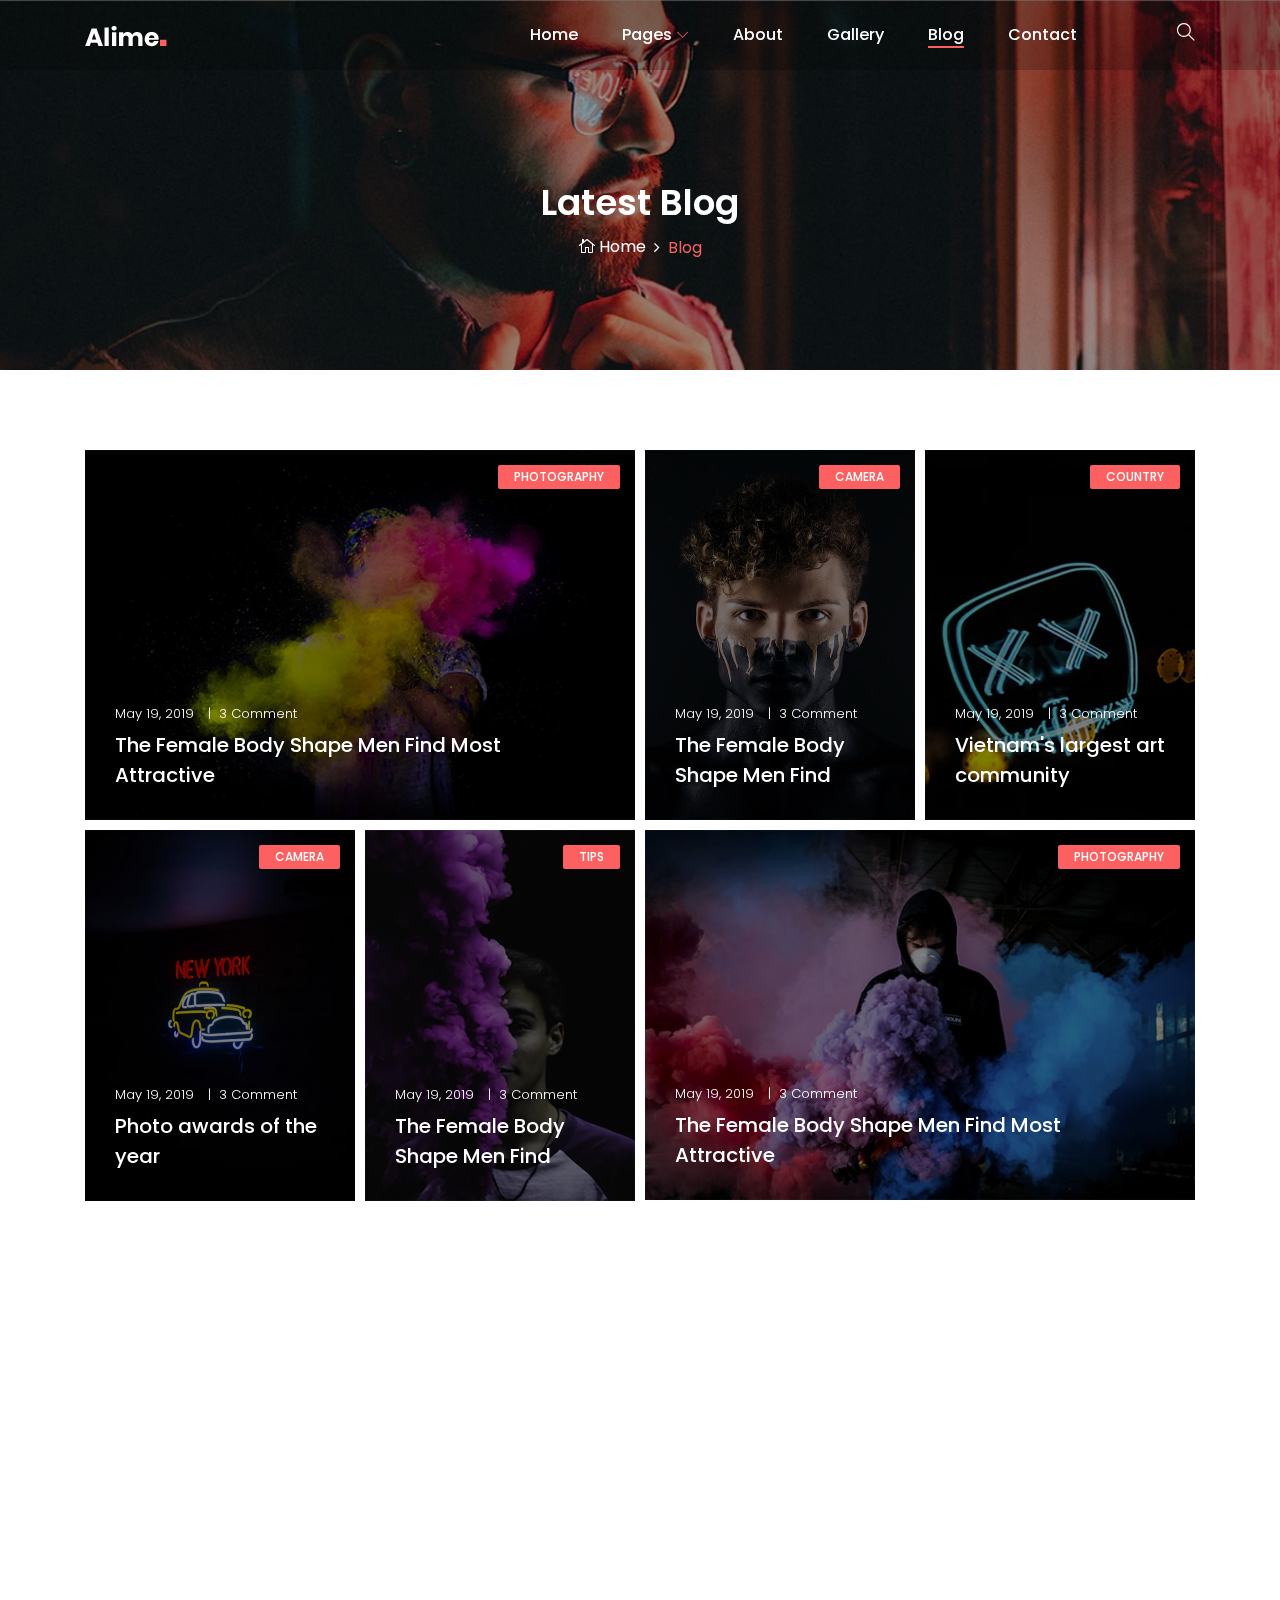
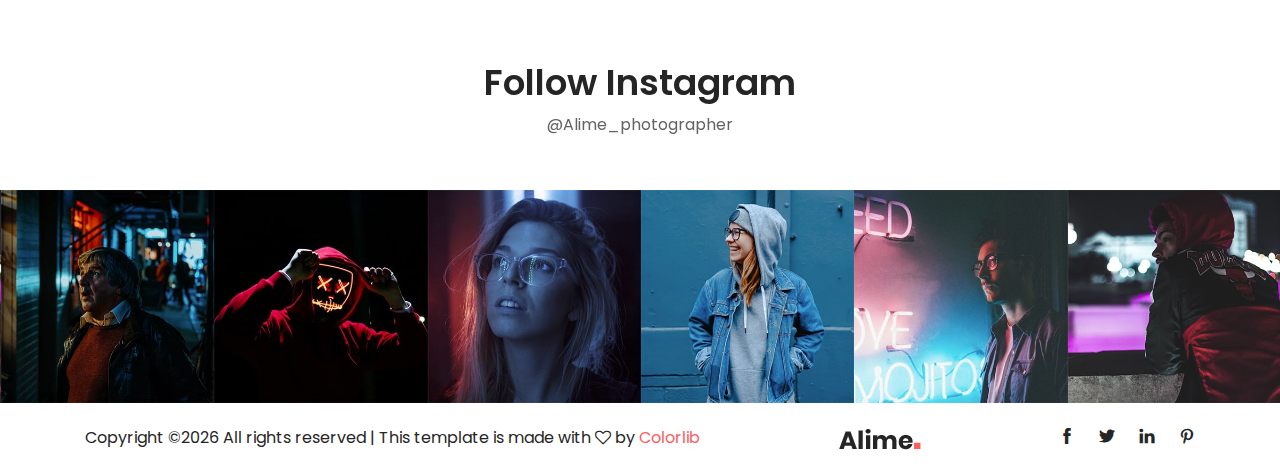
<file: 3/preview.colorlib.com/theme/alime/blog.html>
<!DOCTYPE html>
<html lang="en">

<!-- Mirrored from preview.colorlib.com/theme/alime/blog.html by HTTrack Website Copier/3.x [XR&CO'2014], Tue, 20 Sep 2022 09:14:02 GMT -->
<head>
<meta charset="UTF-8">
<meta name="description" content="">
<meta http-equiv="X-UA-Compatible" content="IE=edge">
<meta name="viewport" content="width=device-width, initial-scale=1, shrink-to-fit=no">

<title>Alime - Photography HTML Template</title>

<link rel="icon" href="img/core-img/favicon.png">

<link rel="stylesheet" href="A.style.css.pagespeed.cf.0VivtDGN1d.css">
<script nonce="775557a6-5c74-4980-b1ae-b591d4a7c33f">(function(w,d){!function(a,e,t,r){a.zarazData=a.zarazData||{};a.zarazData.executed=[];a.zaraz={deferred:[],listeners:[]};a.zaraz.q=[];a.zaraz._f=function(e){return function(){var t=Array.prototype.slice.call(arguments);a.zaraz.q.push({m:e,a:t})}};for(const e of["track","set","debug"])a.zaraz[e]=a.zaraz._f(e);a.zaraz.init=()=>{var t=e.getElementsByTagName(r)[0],z=e.createElement(r),n=e.getElementsByTagName("title")[0];n&&(a.zarazData.t=e.getElementsByTagName("title")[0].text);a.zarazData.x=Math.random();a.zarazData.w=a.screen.width;a.zarazData.h=a.screen.height;a.zarazData.j=a.innerHeight;a.zarazData.e=a.innerWidth;a.zarazData.l=a.location.href;a.zarazData.r=e.referrer;a.zarazData.k=a.screen.colorDepth;a.zarazData.n=e.characterSet;a.zarazData.o=(new Date).getTimezoneOffset();a.zarazData.q=[];for(;a.zaraz.q.length;){const e=a.zaraz.q.shift();a.zarazData.q.push(e)}z.defer=!0;for(const e of[localStorage,sessionStorage])Object.keys(e||{}).filter((a=>a.startsWith("_zaraz_"))).forEach((t=>{try{a.zarazData["z_"+t.slice(7)]=JSON.parse(e.getItem(t))}catch{a.zarazData["z_"+t.slice(7)]=e.getItem(t)}}));z.referrerPolicy="origin";z.src="../../cdn-cgi/zaraz/sd0d9.js?z="+btoa(encodeURIComponent(JSON.stringify(a.zarazData)));t.parentNode.insertBefore(z,t)};["complete","interactive"].includes(e.readyState)?zaraz.init():a.addEventListener("DOMContentLoaded",zaraz.init)}(w,d,0,"script");})(window,document);</script></head>
<body>

<div id="preloader">
<div class="loader"></div>
</div>


<div class="top-search-area">
<div class="modal fade" id="searchModal" tabindex="-1" role="dialog" aria-hidden="true">
<div class="modal-dialog modal-dialog-centered" role="document">
<div class="modal-content">
<div class="modal-body">

<button type="button" class="btn close-btn" data-dismiss="modal"><i class="ti-close"></i></button>

<form action="https://preview.colorlib.com/theme/alime/index.html" method="post">
<input type="search" name="top-search-bar" class="form-control" placeholder="Search and hit enter...">
<button type="submit">Search</button>
</form>
</div>
</div>
</div>
</div>
</div>

<header class="header-area">

<div class="main-header-area">
<div class="classy-nav-container breakpoint-off">
<div class="container">

<nav class="classy-navbar justify-content-between" id="alimeNav">

<a class="nav-brand" href="index-2.html"><img src="img/core-img/xlogo.png.pagespeed.ic.60Us8DnX1M.png" alt=""></a>

<div class="classy-navbar-toggler">
<span class="navbarToggler"><span></span><span></span><span></span></span>
</div>

<div class="classy-menu">

<div class="classycloseIcon">
<div class="cross-wrap"><span class="top"></span><span class="bottom"></span></div>
</div>

<div class="classynav">
<ul id="nav">
<li><a href="index-2.html">Home</a></li>
<li><a href="#">Pages</a>
<ul class="dropdown">
<li><a href="index-2.html">- Home</a></li>
<li><a href="about.html">- About</a></li>
<li><a href="gallery.html">- Gallery</a></li>
<li><a href="blog.html">- Blog</a></li>
<li><a href="single-blog.html">- Blog Details</a></li>
<li><a href="contact.html">- Contact</a></li>
<li><a href="#">- Dropdown</a>
<ul class="dropdown">
<li><a href="#">- Dropdown Item</a></li>
<li><a href="#">- Dropdown Item</a></li>
<li><a href="#">- Dropdown Item</a></li>
<li><a href="#">- Dropdown Item</a></li>
</ul>
</li>
</ul>
</li>
<li><a href="about.html">About</a></li>
<li><a href="gallery.html">Gallery</a></li>
<li class="active"><a href="blog.html">Blog</a></li>
<li><a href="contact.html">Contact</a></li>
</ul>

<div class="search-icon" data-toggle="modal" data-target="#searchModal"><i class="ti-search"></i></div>
</div>

</div>
</nav>
</div>
</div>
</div>
</header>


<section class="breadcrumb-area bg-img bg-overlay jarallax" style="background-image:url(img/bg-img/x38.jpg.pagespeed.ic.iei-le2mzD.jpg)">
<div class="container h-100">
<div class="row h-100 align-items-center">
<div class="col-12">
<div class="breadcrumb-content text-center">
<h2 class="page-title">Latest Blog</h2>
<nav aria-label="breadcrumb">
<ol class="breadcrumb justify-content-center">
<li class="breadcrumb-item"><a href="index-2.html"><i class="icon_house_alt"></i> Home</a></li>
<li class="breadcrumb-item active" aria-current="page">Blog</li>
</ol>
</nav>
</div>
</div>
</div>
</div>
</section>


<div class="alime-blog-area section-padding-80-0 mb-70">
<div class="container">
<div class="row">

<div class="col-12 col-lg-6">
<div class="single-post-area wow fadeInUpBig" data-wow-delay="100ms">

<a href="#" class="post-thumbnail"><img src="img/bg-img/x51.jpg.pagespeed.ic.dImSg_U6Mv.jpg" alt=""></a>

<a href="#" class="btn post-catagory">Photography</a>

<div class="post-content">
<div class="post-meta">
<a href="#">May 19, 2019</a>
<a href="#">3 Comment</a>
</div>
<a href="#" class="post-title">The Female Body Shape Men Find Most Attractive</a>
</div>
</div>
</div>

<div class="col-12 col-sm-6 col-lg-3">
<div class="single-post-area wow fadeInUpBig" data-wow-delay="400ms">

<a href="#" class="post-thumbnail"><img src="img/bg-img/x52.jpg.pagespeed.ic.Bfy7-PKQzf.jpg" alt=""></a>

<a href="#" class="btn post-catagory">Camera</a>

<div class="post-content">
<div class="post-meta">
<a href="#">May 19, 2019</a>
<a href="#">3 Comment</a>
</div>
<a href="#" class="post-title">The Female Body Shape Men Find</a>
</div>
</div>
</div>

<div class="col-12 col-sm-6 col-lg-3">
<div class="single-post-area wow fadeInUpBig" data-wow-delay="700ms">

<a href="#" class="post-thumbnail"><img src="img/bg-img/x53.jpg.pagespeed.ic.5cbh33rY3V.jpg" alt=""></a>

<a href="#" class="btn post-catagory">Country</a>

<div class="post-content">
<div class="post-meta">
<a href="#">May 19, 2019</a>
<a href="#">3 Comment</a>
</div>
<a href="#" class="post-title">Vietnam's largest art community</a>
</div>
</div>
</div>

<div class="col-12 col-sm-6 col-lg-3">
<div class="single-post-area wow fadeInUpBig" data-wow-delay="100ms">

<a href="#" class="post-thumbnail"><img src="img/bg-img/x54.jpg.pagespeed.ic.FBw9h7VGfE.jpg" alt=""></a>

<a href="#" class="btn post-catagory">Camera</a>

<div class="post-content">
<div class="post-meta">
<a href="#">May 19, 2019</a>
<a href="#">3 Comment</a>
</div>
<a href="#" class="post-title">Photo awards of the year</a>
</div>
</div>
</div>

<div class="col-12 col-sm-6 col-lg-3">
<div class="single-post-area wow fadeInUpBig" data-wow-delay="400ms">

<a href="#" class="post-thumbnail"><img src="img/bg-img/x55.jpg.pagespeed.ic.UNfxbFJqB5.jpg" alt=""></a>

<a href="#" class="btn post-catagory">Tips</a>

<div class="post-content">
<div class="post-meta">
<a href="#">May 19, 2019</a>
<a href="#">3 Comment</a>
</div>
<a href="#" class="post-title">The Female Body Shape Men Find</a>
</div>
</div>
</div>

<div class="col-12 col-lg-6">
<div class="single-post-area wow fadeInUpBig" data-wow-delay="700ms">

<a href="#" class="post-thumbnail"><img src="img/bg-img/x56.jpg.pagespeed.ic.60FPz0LsB1.jpg" alt=""></a>

<a href="#" class="btn post-catagory">Photography</a>

<div class="post-content">
<div class="post-meta">
<a href="#">May 19, 2019</a>
<a href="#">3 Comment</a>
</div>
<a href="#" class="post-title">The Female Body Shape Men Find Most Attractive</a>
</div>
</div>
</div>

<div class="col-12 col-lg-3">
<div class="single-post-area wow fadeInUpBig" data-wow-delay="100ms">

<a href="#" class="post-thumbnail"><img src="img/bg-img/x57.jpg.pagespeed.ic.W7yRx0Hm7w.jpg" alt=""></a>

<a href="#" class="btn post-catagory">Country</a>

<div class="post-content">
<div class="post-meta">
<a href="#">May 19, 2019</a>
<a href="#">3 Comment</a>
</div>
<a href="#" class="post-title">The Female Body Shape Men Find</a>
</div>
</div>
</div>

<div class="col-12 col-lg-6">
<div class="single-post-area wow fadeInUpBig" data-wow-delay="400ms">

<a href="#" class="post-thumbnail"><img src="img/bg-img/x58.jpg.pagespeed.ic.SkZB3qctOp.jpg" alt=""></a>

<a href="#" class="btn post-catagory">Camera</a>

<div class="post-content">
<div class="post-meta">
<a href="#">May 19, 2019</a>
<a href="#">3 Comment</a>
</div>
<a href="#" class="post-title">The Female Body Shape Men Find Most Attractive</a>
</div>
</div>
</div>

<div class="col-12 col-lg-3">
<div class="single-post-area wow fadeInUpBig" data-wow-delay="700ms">

<a href="#" class="post-thumbnail"><img src="img/bg-img/x59.jpg.pagespeed.ic.fL25mk8jtA.jpg" alt=""></a>

<a href="#" class="btn post-catagory">Photography</a>

<div class="post-content">
<div class="post-meta">
<a href="#">May 19, 2019</a>
<a href="#">3 Comment</a>
</div>
<a href="#" class="post-title">The Female Body Shape Men Find</a>
</div>
</div>
</div>
</div>
</div>
</div>


<div class="follow-area clearfix">
<div class="container">
<div class="row">
<div class="col-12">
<div class="section-heading text-center">
<h2>Follow Instagram</h2>
<p>@Alime_photographer</p>
</div>
</div>
</div>
</div>

<div class="instragram-feed-area owl-carousel">

<div class="single-instagram-item">
<img src="img/bg-img/x11.jpg.pagespeed.ic.EUL6KdRKnX.jpg" alt="">
<div class="instagram-hover-content text-center d-flex align-items-center justify-content-center">
<a href="#">
<i class="ti-instagram" aria-hidden="true"></i>
<span>Alime_photographer</span>
</a>
</div>
</div>

<div class="single-instagram-item">
<img src="img/bg-img/x12.jpg.pagespeed.ic.KtvCPGmp2L.jpg" alt="">
<div class="instagram-hover-content text-center d-flex align-items-center justify-content-center">
<a href="#">
<i class="ti-instagram" aria-hidden="true"></i>
<span>Alime_photographer</span>
</a>
</div>
</div>

<div class="single-instagram-item">
<img src="img/bg-img/x13.jpg.pagespeed.ic.Yyn_qfYWhe.jpg" alt="">
<div class="instagram-hover-content text-center d-flex align-items-center justify-content-center">
<a href="#">
<i class="ti-instagram" aria-hidden="true"></i>
<span>Alime_photographer</span>
</a>
</div>
</div>

<div class="single-instagram-item">
<img src="img/bg-img/x14.jpg.pagespeed.ic.HrODpshf0G.jpg" alt="">
<div class="instagram-hover-content text-center d-flex align-items-center justify-content-center">
<a href="#">
<i class="ti-instagram" aria-hidden="true"></i>
<span>Alime_photographer</span>
</a>
</div>
</div>

<div class="single-instagram-item">
<img src="img/bg-img/x15.jpg.pagespeed.ic.E9v-lQJEPj.jpg" alt="">
<div class="instagram-hover-content text-center d-flex align-items-center justify-content-center">
<a href="#">
<i class="ti-instagram" aria-hidden="true"></i>
<span>Alime_photographer</span>
</a>
</div>
</div>

<div class="single-instagram-item">
<img src="img/bg-img/x16.jpg.pagespeed.ic._rIX_EXu7n.jpg" alt="">
<div class="instagram-hover-content text-center d-flex align-items-center justify-content-center">
<a href="#">
<i class="ti-instagram" aria-hidden="true"></i>
<span>Alime_photographer</span>
</a>
</div>
</div>
</div>
</div>


<footer class="footer-area">
<div class="container">
<div class="row">
<div class="col-12">
<div class="footer-content d-flex align-items-center justify-content-between">

<div class="copywrite-text">
<p>
Copyright &copy;<script>document.write(new Date().getFullYear());</script> All rights reserved | This template is made with <i class="fa fa-heart-o" aria-hidden="true"></i> by <a href="https://colorlib.com/" target="_blank">Colorlib</a>
</p>
</div>

<div class="footer-logo">
<a href="#"><img src="img/core-img/xlogo2.png.pagespeed.ic.Cog7rKCyEa.png" alt=""></a>
</div>

<div class="social-info">
<a href="#"><i class="ti-facebook" aria-hidden="true"></i></a>
<a href="#"><i class="ti-twitter-alt" aria-hidden="true"></i></a>
<a href="#"><i class="ti-linkedin" aria-hidden="true"></i></a>
<a href="#"><i class="ti-pinterest" aria-hidden="true"></i></a>
</div>
</div>
</div>
</div>
</div>
</footer>



<script src="js/jquery.min.js"></script>

<script src="js/popper.min.js%2bbootstrap.min.js.pagespeed.jc.9S4FA15Zn6.js"></script><script>eval(mod_pagespeed_2mSwO3vn68);</script>

<script>eval(mod_pagespeed_aQrG1NKKxL);</script>

<script src="js/alime.bundle.js"></script>

<script src="js/default-assets/active.js"></script>

<script async src="https://www.googletagmanager.com/gtag/js?id=UA-23581568-13"></script>
<script>
  window.dataLayer = window.dataLayer || [];
  function gtag(){dataLayer.push(arguments);}
  gtag('js', new Date());

  gtag('config', 'UA-23581568-13');
</script>
<script defer src="https://static.cloudflareinsights.com/beacon.min.js/v652eace1692a40cfa3763df669d7439c1639079717194" integrity="sha512-Gi7xpJR8tSkrpF7aordPZQlW2DLtzUlZcumS8dMQjwDHEnw9I7ZLyiOj/6tZStRBGtGgN6ceN6cMH8z7etPGlw==" data-cf-beacon='{"rayId":"74d9726148e18ec9","token":"cd0b4b3a733644fc843ef0b185f98241","version":"2022.8.1","si":100}' crossorigin="anonymous"></script>
</body>

<!-- Mirrored from preview.colorlib.com/theme/alime/blog.html by HTTrack Website Copier/3.x [XR&CO'2014], Tue, 20 Sep 2022 09:14:04 GMT -->
</html>
</file>
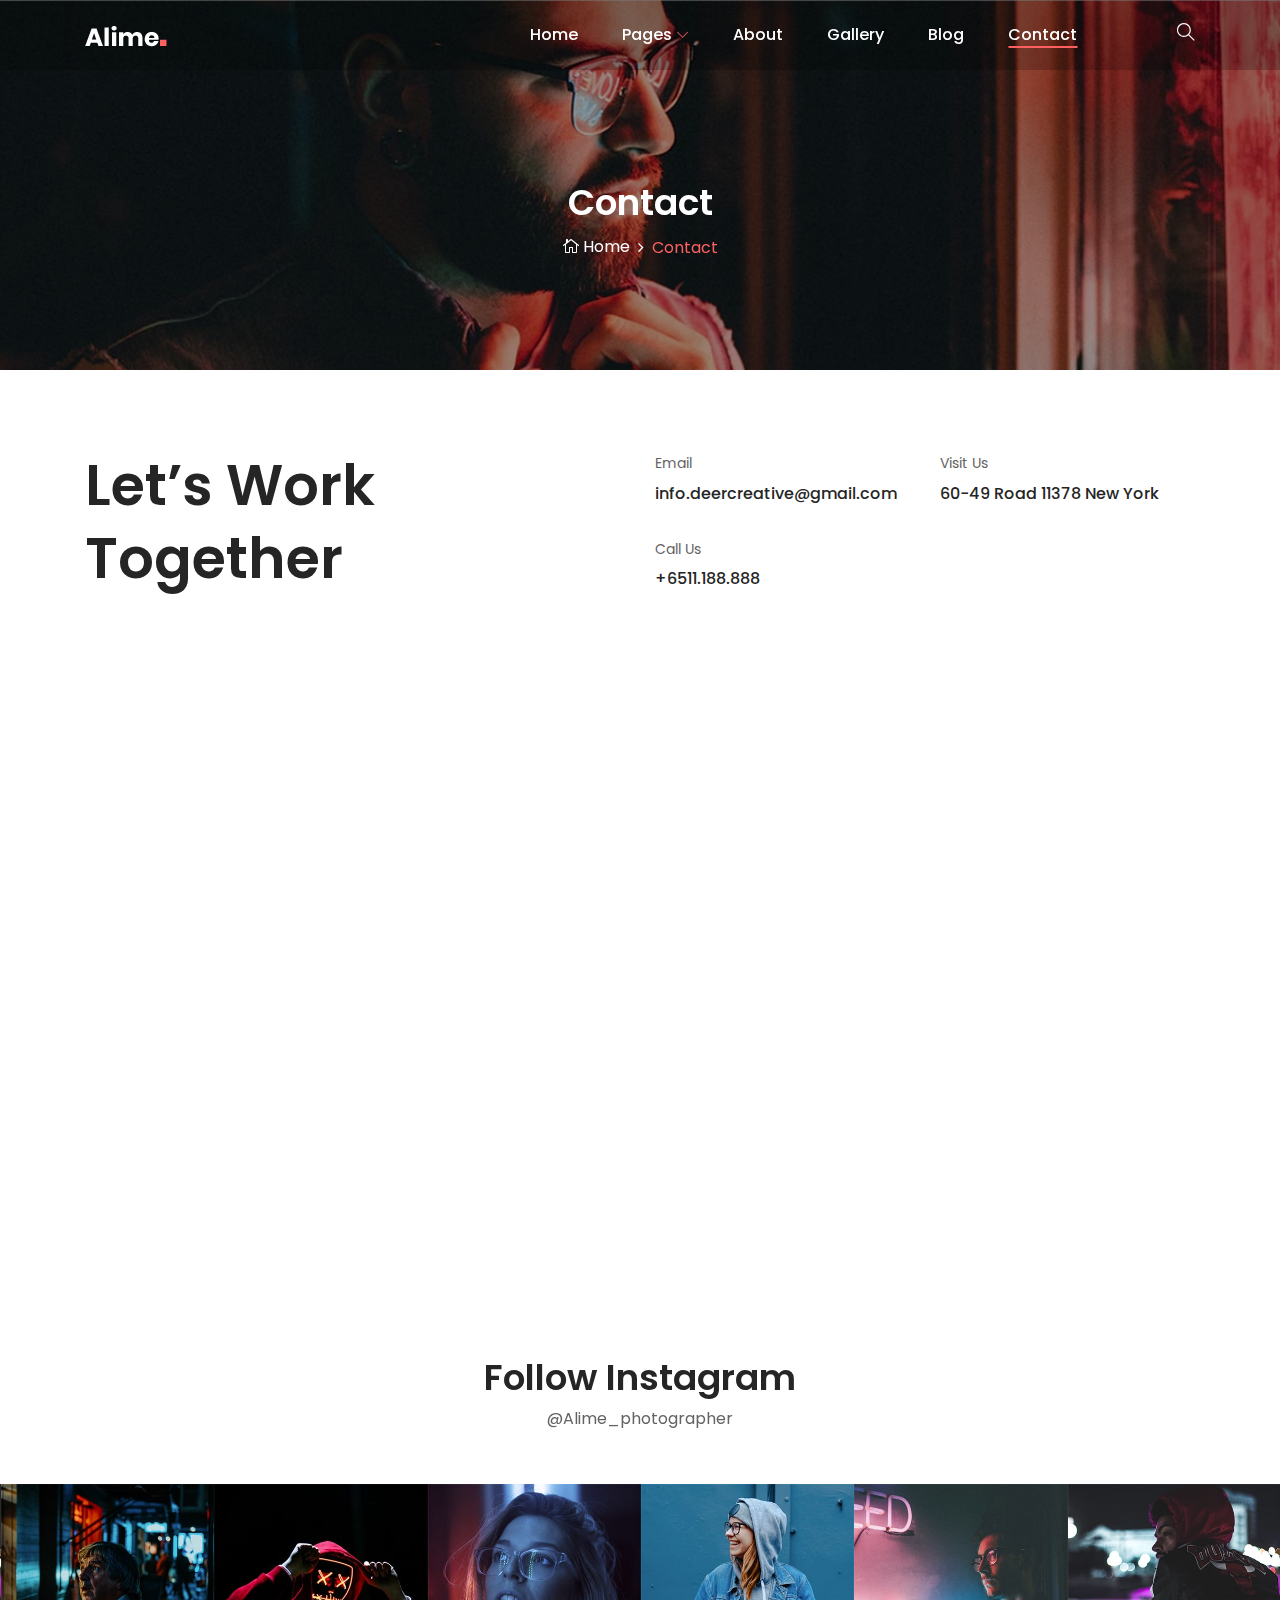
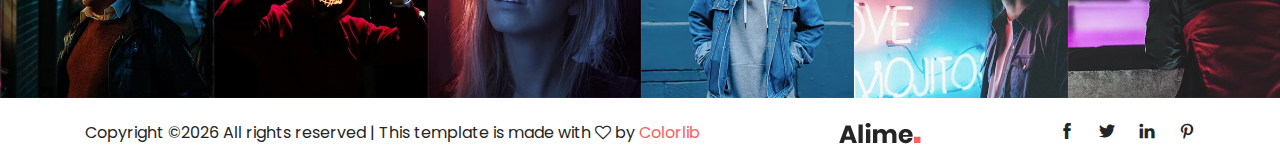
<file: 3/preview.colorlib.com/theme/alime/contact.html>
<!DOCTYPE html>
<html lang="en">

<!-- Mirrored from preview.colorlib.com/theme/alime/contact.html by HTTrack Website Copier/3.x [XR&CO'2014], Tue, 20 Sep 2022 09:14:07 GMT -->
<head>
<meta charset="UTF-8">
<meta name="description" content="">
<meta http-equiv="X-UA-Compatible" content="IE=edge">
<meta name="viewport" content="width=device-width, initial-scale=1, shrink-to-fit=no">

<title>Alime - Photography HTML Template</title>

<link rel="icon" href="img/core-img/favicon.png">

<link rel="stylesheet" href="A.style.css.pagespeed.cf.0VivtDGN1d.css">
<script nonce="1bc5c1bc-a573-4cab-a668-0d76a0960e33">(function(w,d){!function(a,e,t,r){a.zarazData=a.zarazData||{};a.zarazData.executed=[];a.zaraz={deferred:[],listeners:[]};a.zaraz.q=[];a.zaraz._f=function(e){return function(){var t=Array.prototype.slice.call(arguments);a.zaraz.q.push({m:e,a:t})}};for(const e of["track","set","debug"])a.zaraz[e]=a.zaraz._f(e);a.zaraz.init=()=>{var t=e.getElementsByTagName(r)[0],z=e.createElement(r),n=e.getElementsByTagName("title")[0];n&&(a.zarazData.t=e.getElementsByTagName("title")[0].text);a.zarazData.x=Math.random();a.zarazData.w=a.screen.width;a.zarazData.h=a.screen.height;a.zarazData.j=a.innerHeight;a.zarazData.e=a.innerWidth;a.zarazData.l=a.location.href;a.zarazData.r=e.referrer;a.zarazData.k=a.screen.colorDepth;a.zarazData.n=e.characterSet;a.zarazData.o=(new Date).getTimezoneOffset();a.zarazData.q=[];for(;a.zaraz.q.length;){const e=a.zaraz.q.shift();a.zarazData.q.push(e)}z.defer=!0;for(const e of[localStorage,sessionStorage])Object.keys(e||{}).filter((a=>a.startsWith("_zaraz_"))).forEach((t=>{try{a.zarazData["z_"+t.slice(7)]=JSON.parse(e.getItem(t))}catch{a.zarazData["z_"+t.slice(7)]=e.getItem(t)}}));z.referrerPolicy="origin";z.src="../../cdn-cgi/zaraz/sd0d9.js?z="+btoa(encodeURIComponent(JSON.stringify(a.zarazData)));t.parentNode.insertBefore(z,t)};["complete","interactive"].includes(e.readyState)?zaraz.init():a.addEventListener("DOMContentLoaded",zaraz.init)}(w,d,0,"script");})(window,document);</script></head>
<body>

<div id="preloader">
<div class="loader"></div>
</div>


<div class="top-search-area">
<div class="modal fade" id="searchModal" tabindex="-1" role="dialog" aria-hidden="true">
<div class="modal-dialog modal-dialog-centered" role="document">
<div class="modal-content">
<div class="modal-body">

<button type="button" class="btn close-btn" data-dismiss="modal"><i class="ti-close"></i></button>

<form action="https://preview.colorlib.com/theme/alime/index.html" method="post">
<input type="search" name="top-search-bar" class="form-control" placeholder="Search and hit enter...">
<button type="submit">Search</button>
</form>
</div>
</div>
</div>
</div>
</div>

<header class="header-area">

<div class="main-header-area">
<div class="classy-nav-container breakpoint-off">
<div class="container">

<nav class="classy-navbar justify-content-between" id="alimeNav">

<a class="nav-brand" href="index-2.html"><img src="img/core-img/xlogo.png.pagespeed.ic.60Us8DnX1M.png" alt=""></a>

<div class="classy-navbar-toggler">
<span class="navbarToggler"><span></span><span></span><span></span></span>
</div>

<div class="classy-menu">

<div class="classycloseIcon">
<div class="cross-wrap"><span class="top"></span><span class="bottom"></span></div>
</div>

<div class="classynav">
<ul id="nav">
<li><a href="index-2.html">Home</a></li>
<li><a href="#">Pages</a>
<ul class="dropdown">
<li><a href="index-2.html">- Home</a></li>
<li><a href="about.html">- About</a></li>
<li><a href="gallery.html">- Gallery</a></li>
<li><a href="blog.html">- Blog</a></li>
<li><a href="single-blog.html">- Blog Details</a></li>
<li><a href="contact.html">- Contact</a></li>
<li><a href="#">- Dropdown</a>
<ul class="dropdown">
<li><a href="#">- Dropdown Item</a></li>
<li><a href="#">- Dropdown Item</a></li>
<li><a href="#">- Dropdown Item</a></li>
<li><a href="#">- Dropdown Item</a></li>
</ul>
</li>
</ul>
</li>
<li><a href="about.html">About</a></li>
<li><a href="gallery.html">Gallery</a></li>
<li><a href="blog.html">Blog</a></li>
<li class="active"><a href="contact.html">Contact</a></li>
</ul>

<div class="search-icon" data-toggle="modal" data-target="#searchModal"><i class="ti-search"></i></div>
</div>

</div>
</nav>
</div>
</div>
</div>
</header>


<section class="breadcrumb-area bg-img bg-overlay jarallax" style="background-image:url(img/bg-img/x38.jpg.pagespeed.ic.iei-le2mzD.jpg)">
<div class="container h-100">
<div class="row h-100 align-items-center">
<div class="col-12">
<div class="breadcrumb-content text-center">
<h2 class="page-title">Contact</h2>
<nav aria-label="breadcrumb">
<ol class="breadcrumb justify-content-center">
<li class="breadcrumb-item"><a href="index-2.html"><i class="icon_house_alt"></i> Home</a></li>
<li class="breadcrumb-item active" aria-current="page">Contact</li>
</ol>
</nav>
</div>
</div>
</div>
</div>
</section>


<div class="contact-area section-padding-80-50">
<div class="container">
<div class="row">
<div class="col-12 col-lg-6">
<h2 class="contact-title mb-30">Let’s Work <br>Together</h2>
</div>
<div class="col-12 col-md-6 col-lg-3">

<div class="contact-info mb-30">
<p>Email</p>
<a href="https://preview.colorlib.com/cdn-cgi/l/email-protection#f49d9a929bda9091918697869195809d8291b49399959d98da979b99"><span class="__cf_email__" data-cfemail="4c25222a23622829293e2f3e292d38253a290c2b212d2520622f2321">[email&#160;protected]</span></a>
</div>

<div class="contact-info mb-30">
<p>Call Us</p>
<a href="#">+6511.188.888</a>
</div>
</div>
<div class="col-12 col-md-6 col-lg-3">

<div class="contact-info mb-30">
<p>Visit Us</p>
<a href="#">60-49 Road 11378 New York</a>
</div>
</div>
</div>
</div>
</div>


<div class="map-area section-padding-0-80">
<div class="container">
<div id="map">
<iframe src="https://www.google.com/maps/embed?pb=!1m18!1m12!1m3!1d12309.440717226664!2d24.094896788114085!3d56.9484200464499!2m3!1f0!2f0!3f0!3m2!1i1024!2i768!4f13.1!3m3!1m2!1s0x46eecfb0e5073ded%3A0x400cfcd68f2fe30!2sRiga%2C+Latvia!5e0!3m2!1sen!2sbd!4v1550835159592" allowfullscreen></iframe>
</div>
</div>
</div>


<div class="follow-area clearfix">
<div class="container">
<div class="row">
<div class="col-12">
<div class="section-heading text-center">
<h2>Follow Instagram</h2>
<p>@Alime_photographer</p>
</div>
</div>
</div>
</div>

<div class="instragram-feed-area owl-carousel">

<div class="single-instagram-item">
<img src="img/bg-img/x11.jpg.pagespeed.ic.EUL6KdRKnX.jpg" alt="">
<div class="instagram-hover-content text-center d-flex align-items-center justify-content-center">
<a href="#">
<i class="ti-instagram" aria-hidden="true"></i>
<span>Alime_photographer</span>
</a>
</div>
</div>

<div class="single-instagram-item">
<img src="img/bg-img/x12.jpg.pagespeed.ic.KtvCPGmp2L.jpg" alt="">
<div class="instagram-hover-content text-center d-flex align-items-center justify-content-center">
<a href="#">
<i class="ti-instagram" aria-hidden="true"></i>
<span>Alime_photographer</span>
</a>
</div>
</div>

<div class="single-instagram-item">
<img src="img/bg-img/x13.jpg.pagespeed.ic.Yyn_qfYWhe.jpg" alt="">
<div class="instagram-hover-content text-center d-flex align-items-center justify-content-center">
<a href="#">
<i class="ti-instagram" aria-hidden="true"></i>
<span>Alime_photographer</span>
</a>
</div>
</div>

<div class="single-instagram-item">
<img src="img/bg-img/x14.jpg.pagespeed.ic.HrODpshf0G.jpg" alt="">
<div class="instagram-hover-content text-center d-flex align-items-center justify-content-center">
<a href="#">
<i class="ti-instagram" aria-hidden="true"></i>
<span>Alime_photographer</span>
</a>
</div>
</div>

<div class="single-instagram-item">
<img src="img/bg-img/x15.jpg.pagespeed.ic.E9v-lQJEPj.jpg" alt="">
<div class="instagram-hover-content text-center d-flex align-items-center justify-content-center">
<a href="#">
<i class="ti-instagram" aria-hidden="true"></i>
<span>Alime_photographer</span>
</a>
</div>
</div>

<div class="single-instagram-item">
<img src="img/bg-img/x16.jpg.pagespeed.ic._rIX_EXu7n.jpg" alt="">
<div class="instagram-hover-content text-center d-flex align-items-center justify-content-center">
<a href="#">
<i class="ti-instagram" aria-hidden="true"></i>
<span>Alime_photographer</span>
</a>
</div>
</div>
</div>
</div>


<footer class="footer-area">
<div class="container">
<div class="row">
<div class="col-12">
<div class="footer-content d-flex align-items-center justify-content-between">

<div class="copywrite-text">
<p>
Copyright &copy;<script data-cfasync="false" src="../../cdn-cgi/scripts/5c5dd728/cloudflare-static/email-decode.min.js"></script><script>document.write(new Date().getFullYear());</script> All rights reserved | This template is made with <i class="fa fa-heart-o" aria-hidden="true"></i> by <a href="https://colorlib.com/" target="_blank">Colorlib</a>
</p>
</div>

<div class="footer-logo">
<a href="#"><img src="img/core-img/xlogo2.png.pagespeed.ic.Cog7rKCyEa.png" alt=""></a>
</div>

<div class="social-info">
<a href="#"><i class="ti-facebook" aria-hidden="true"></i></a>
<a href="#"><i class="ti-twitter-alt" aria-hidden="true"></i></a>
<a href="#"><i class="ti-linkedin" aria-hidden="true"></i></a>
<a href="#"><i class="ti-pinterest" aria-hidden="true"></i></a>
</div>
</div>
</div>
</div>
</div>
</footer>



<script src="js/jquery.min.js"></script>

<script src="js/popper.min.js%2bbootstrap.min.js.pagespeed.jc.9S4FA15Zn6.js"></script><script>eval(mod_pagespeed_2mSwO3vn68);</script>

<script>eval(mod_pagespeed_aQrG1NKKxL);</script>

<script src="js/alime.bundle.js"></script>

<script src="js/default-assets/active.js"></script>

<script async src="https://www.googletagmanager.com/gtag/js?id=UA-23581568-13"></script>
<script>
  window.dataLayer = window.dataLayer || [];
  function gtag(){dataLayer.push(arguments);}
  gtag('js', new Date());

  gtag('config', 'UA-23581568-13');
</script>
<script defer src="https://static.cloudflareinsights.com/beacon.min.js/v652eace1692a40cfa3763df669d7439c1639079717194" integrity="sha512-Gi7xpJR8tSkrpF7aordPZQlW2DLtzUlZcumS8dMQjwDHEnw9I7ZLyiOj/6tZStRBGtGgN6ceN6cMH8z7etPGlw==" data-cf-beacon='{"rayId":"74d97263eab98ec9","token":"cd0b4b3a733644fc843ef0b185f98241","version":"2022.8.1","si":100}' crossorigin="anonymous"></script>
</body>

<!-- Mirrored from preview.colorlib.com/theme/alime/contact.html by HTTrack Website Copier/3.x [XR&CO'2014], Tue, 20 Sep 2022 09:14:07 GMT -->
</html>
</file>
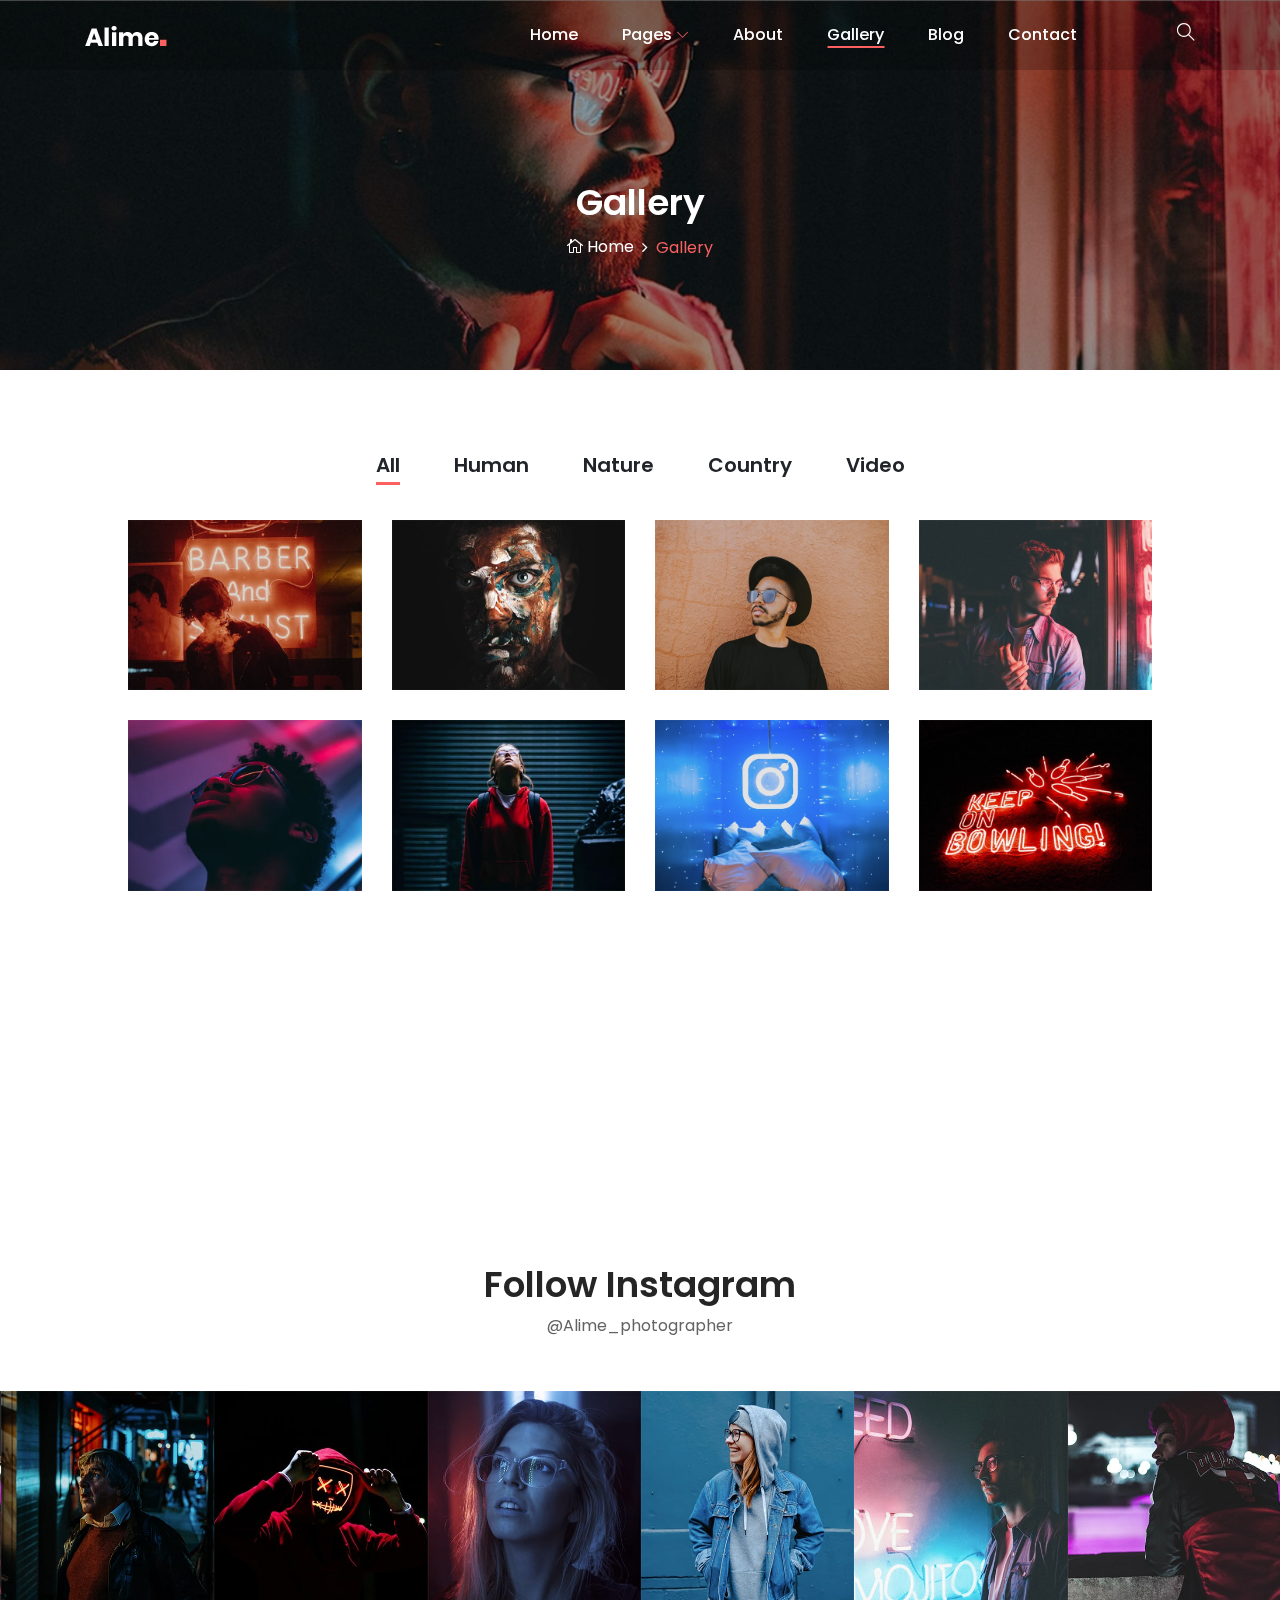
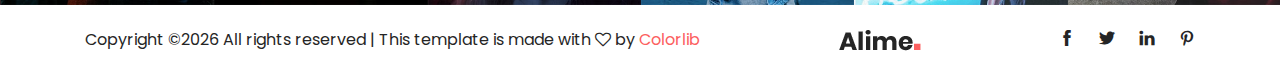
<file: 3/preview.colorlib.com/theme/alime/gallery.html>
<!DOCTYPE html>
<html lang="en">

<!-- Mirrored from preview.colorlib.com/theme/alime/gallery.html by HTTrack Website Copier/3.x [XR&CO'2014], Tue, 20 Sep 2022 09:13:56 GMT -->
<head>
<meta charset="UTF-8">
<meta name="description" content="">
<meta http-equiv="X-UA-Compatible" content="IE=edge">
<meta name="viewport" content="width=device-width, initial-scale=1, shrink-to-fit=no">

<title>Alime - Photography HTML Template</title>

<link rel="icon" href="img/core-img/favicon.png">

<link rel="stylesheet" href="A.style.css.pagespeed.cf.0VivtDGN1d.css">
<script nonce="fd9f881e-6909-4f75-8e53-27c5a4c3836e">(function(w,d){!function(a,e,t,r){a.zarazData=a.zarazData||{};a.zarazData.executed=[];a.zaraz={deferred:[],listeners:[]};a.zaraz.q=[];a.zaraz._f=function(e){return function(){var t=Array.prototype.slice.call(arguments);a.zaraz.q.push({m:e,a:t})}};for(const e of["track","set","debug"])a.zaraz[e]=a.zaraz._f(e);a.zaraz.init=()=>{var t=e.getElementsByTagName(r)[0],z=e.createElement(r),n=e.getElementsByTagName("title")[0];n&&(a.zarazData.t=e.getElementsByTagName("title")[0].text);a.zarazData.x=Math.random();a.zarazData.w=a.screen.width;a.zarazData.h=a.screen.height;a.zarazData.j=a.innerHeight;a.zarazData.e=a.innerWidth;a.zarazData.l=a.location.href;a.zarazData.r=e.referrer;a.zarazData.k=a.screen.colorDepth;a.zarazData.n=e.characterSet;a.zarazData.o=(new Date).getTimezoneOffset();a.zarazData.q=[];for(;a.zaraz.q.length;){const e=a.zaraz.q.shift();a.zarazData.q.push(e)}z.defer=!0;for(const e of[localStorage,sessionStorage])Object.keys(e||{}).filter((a=>a.startsWith("_zaraz_"))).forEach((t=>{try{a.zarazData["z_"+t.slice(7)]=JSON.parse(e.getItem(t))}catch{a.zarazData["z_"+t.slice(7)]=e.getItem(t)}}));z.referrerPolicy="origin";z.src="../../cdn-cgi/zaraz/sd0d9.js?z="+btoa(encodeURIComponent(JSON.stringify(a.zarazData)));t.parentNode.insertBefore(z,t)};["complete","interactive"].includes(e.readyState)?zaraz.init():a.addEventListener("DOMContentLoaded",zaraz.init)}(w,d,0,"script");})(window,document);</script></head>
<body>

<div id="preloader">
<div class="loader"></div>
</div>


<div class="top-search-area">
<div class="modal fade" id="searchModal" tabindex="-1" role="dialog" aria-hidden="true">
<div class="modal-dialog modal-dialog-centered" role="document">
<div class="modal-content">
<div class="modal-body">

<button type="button" class="btn close-btn" data-dismiss="modal"><i class="ti-close"></i></button>

<form action="https://preview.colorlib.com/theme/alime/index.html" method="post">
<input type="search" name="top-search-bar" class="form-control" placeholder="Search and hit enter...">
<button type="submit">Search</button>
</form>
</div>
</div>
</div>
</div>
</div>

<header class="header-area">

<div class="main-header-area">
<div class="classy-nav-container breakpoint-off">
<div class="container">

<nav class="classy-navbar justify-content-between" id="alimeNav">

<a class="nav-brand" href="index-2.html"><img src="img/core-img/xlogo.png.pagespeed.ic.60Us8DnX1M.png" alt=""></a>

<div class="classy-navbar-toggler">
<span class="navbarToggler"><span></span><span></span><span></span></span>
</div>

<div class="classy-menu">

<div class="classycloseIcon">
<div class="cross-wrap"><span class="top"></span><span class="bottom"></span></div>
</div>

<div class="classynav">
<ul id="nav">
<li><a href="index-2.html">Home</a></li>
<li><a href="#">Pages</a>
<ul class="dropdown">
<li><a href="index-2.html">- Home</a></li>
<li><a href="about.html">- About</a></li>
<li><a href="gallery.html">- Gallery</a></li>
<li><a href="blog.html">- Blog</a></li>
<li><a href="single-blog.html">- Blog Details</a></li>
<li><a href="contact.html">- Contact</a></li>
<li><a href="#">- Dropdown</a>
<ul class="dropdown">
<li><a href="#">- Dropdown Item</a></li>
<li><a href="#">- Dropdown Item</a></li>
<li><a href="#">- Dropdown Item</a></li>
<li><a href="#">- Dropdown Item</a></li>
</ul>
</li>
</ul>
</li>
<li><a href="about.html">About</a></li>
<li class="active"><a href="gallery.html">Gallery</a></li>
<li><a href="blog.html">Blog</a></li>
<li><a href="contact.html">Contact</a></li>
</ul>

<div class="search-icon" data-toggle="modal" data-target="#searchModal"><i class="ti-search"></i></div>
</div>

</div>
</nav>
</div>
</div>
</div>
</header>


<section class="breadcrumb-area bg-img bg-overlay jarallax" style="background-image:url(img/bg-img/x38.jpg.pagespeed.ic.iei-le2mzD.jpg)">
<div class="container h-100">
<div class="row h-100 align-items-center">
<div class="col-12">
<div class="breadcrumb-content text-center">
<h2 class="page-title">Gallery</h2>
<nav aria-label="breadcrumb">
<ol class="breadcrumb justify-content-center">
<li class="breadcrumb-item"><a href="index-2.html"><i class="icon_house_alt"></i> Home</a></li>
<li class="breadcrumb-item active" aria-current="page">Gallery</li>
</ol>
</nav>
</div>
</div>
</div>
</div>
</section>


<div class="alime-portfolio-area section-padding-80 clearfix">
<div class="container-fluid">
<div class="row">
<div class="col-12">

<div class="alime-projects-menu wow fadeInUp" data-wow-delay="100ms">
<div class="portfolio-menu text-center">
<button class="btn active" data-filter="*">All</button>
<button class="btn" data-filter=".human">Human</button>
<button class="btn" data-filter=".nature">Nature</button>
<button class="btn" data-filter=".country">Country</button>
<button class="btn" data-filter=".video">Video</button>
</div>
</div>
</div>
</div>
<div class="row alime-portfolio">

<div class="col-12 col-sm-6 col-lg-3 single_gallery_item nature mb-30 wow fadeInUp" data-wow-delay="100ms">
<div class="single-portfolio-content">
<img src="img/bg-img/x39.jpg.pagespeed.ic.MLLXHm2RCl.jpg" alt="">
<div class="hover-content">
<a href="img/bg-img/39.jpg" class="portfolio-img">+</a>
</div>
</div>
</div>

<div class="col-12 col-sm-6 col-lg-3 single_gallery_item video human mb-30 wow fadeInUp" data-wow-delay="300ms">
<div class="single-portfolio-content">
<img src="img/bg-img/x40.jpg.pagespeed.ic.oYJYDcxUpG.jpg" alt="">
<div class="hover-content">
<a href="img/bg-img/40.jpg" class="portfolio-img">+</a>
</div>
</div>
</div>

<div class="col-12 col-sm-6 col-lg-3 single_gallery_item country mb-30 wow fadeInUp" data-wow-delay="500ms">
<div class="single-portfolio-content">
<img src="img/bg-img/x41.jpg.pagespeed.ic.6b5kUn681s.jpg" alt="">
<div class="hover-content">
<a href="img/bg-img/41.jpg" class="portfolio-img">+</a>
</div>
</div>
</div>

<div class="col-12 col-sm-6 col-lg-3 single_gallery_item human mb-30 wow fadeInUp" data-wow-delay="700ms">
<div class="single-portfolio-content">
<img src="img/bg-img/x42.jpg.pagespeed.ic.h8-xyeYXTi.jpg" alt="">
<div class="hover-content">
<a href="img/bg-img/42.jpg" class="portfolio-img">+</a>
</div>
</div>
</div>

<div class="col-12 col-sm-6 col-lg-3 single_gallery_item nature mb-30 wow fadeInUp" data-wow-delay="100ms">
<div class="single-portfolio-content">
<img src="img/bg-img/x43.jpg.pagespeed.ic.ZOg-OySSEV.jpg" alt="">
<div class="hover-content">
<a href="img/bg-img/43.jpg" class="portfolio-img">+</a>
</div>
</div>
</div>

<div class="col-12 col-sm-6 col-lg-3 single_gallery_item video country mb-30 wow fadeInUp" data-wow-delay="300ms">
<div class="single-portfolio-content">
<img src="img/bg-img/x44.jpg.pagespeed.ic.um3ddr6rYM.jpg" alt="">
<div class="hover-content">
<a href="img/bg-img/44.jpg" class="portfolio-img">+</a>
</div>
</div>
</div>

<div class="col-12 col-sm-6 col-lg-3 single_gallery_item human mb-30 wow fadeInUp" data-wow-delay="500ms">
<div class="single-portfolio-content">
<img src="img/bg-img/x45.jpg.pagespeed.ic.7KCLT2riNt.jpg" alt="">
<div class="hover-content">
<a href="img/bg-img/45.jpg" class="portfolio-img">+</a>
</div>
</div>
</div>

<div class="col-12 col-sm-6 col-lg-3 single_gallery_item nature mb-30 wow fadeInUp" data-wow-delay="700ms">
<div class="single-portfolio-content">
<img src="img/bg-img/x46.jpg.pagespeed.ic.XGVDFJMYug.jpg" alt="">
<div class="hover-content">
<a href="img/bg-img/46.jpg" class="portfolio-img">+</a>
</div>
</div>
</div>

<div class="col-12 col-sm-6 col-lg-3 single_gallery_item video country mb-30 wow fadeInUp" data-wow-delay="100ms">
<div class="single-portfolio-content">
<img src="img/bg-img/x47.jpg.pagespeed.ic.iQIsqZMdn5.jpg" alt="">
<div class="hover-content">
<a href="img/bg-img/47.jpg" class="portfolio-img">+</a>
</div>
</div>
</div>

<div class="col-12 col-sm-6 col-lg-3 single_gallery_item human mb-30 wow fadeInUp" data-wow-delay="300ms">
<div class="single-portfolio-content">
<img src="img/bg-img/x48.jpg.pagespeed.ic.ZwS4OSeMPn.jpg" alt="">
<div class="hover-content">
<a href="img/bg-img/48.jpg" class="portfolio-img">+</a>
</div>
</div>
</div>

<div class="col-12 col-sm-6 col-lg-3 single_gallery_item country mb-30 wow fadeInUp" data-wow-delay="500ms">
<div class="single-portfolio-content">
<img src="img/bg-img/x49.jpg.pagespeed.ic.I0h3N4wQ81.jpg" alt="">
<div class="hover-content">
<a href="img/bg-img/49.jpg" class="portfolio-img">+</a>
</div>
</div>
</div>

<div class="col-12 col-sm-6 col-lg-3 single_gallery_item country mb-30 wow fadeInUp" data-wow-delay="700ms">
<div class="single-portfolio-content">
<img src="img/bg-img/x50.jpg.pagespeed.ic.oqqQP9zpZy.jpg" alt="">
<div class="hover-content">
<a href="img/bg-img/50.jpg" class="portfolio-img">+</a>
</div>
</div>
</div>
</div>
<div class="row">
<div class="col-12 text-center wow fadeInUp" data-wow-delay="800ms">
<a href="#" class="btn alime-btn btn-2 mt-15">View More</a>
</div>
</div>
</div>
</div>


<div class="follow-area clearfix">
<div class="container">
<div class="row">
<div class="col-12">
<div class="section-heading text-center">
<h2>Follow Instagram</h2>
<p>@Alime_photographer</p>
</div>
</div>
</div>
</div>

<div class="instragram-feed-area owl-carousel">

<div class="single-instagram-item">
<img src="img/bg-img/x11.jpg.pagespeed.ic.EUL6KdRKnX.jpg" alt="">
<div class="instagram-hover-content text-center d-flex align-items-center justify-content-center">
<a href="#">
<i class="ti-instagram" aria-hidden="true"></i>
<span>Alime_photographer</span>
</a>
</div>
</div>

<div class="single-instagram-item">
<img src="img/bg-img/x12.jpg.pagespeed.ic.KtvCPGmp2L.jpg" alt="">
<div class="instagram-hover-content text-center d-flex align-items-center justify-content-center">
<a href="#">
<i class="ti-instagram" aria-hidden="true"></i>
<span>Alime_photographer</span>
</a>
</div>
</div>

<div class="single-instagram-item">
<img src="img/bg-img/x13.jpg.pagespeed.ic.Yyn_qfYWhe.jpg" alt="">
<div class="instagram-hover-content text-center d-flex align-items-center justify-content-center">
<a href="#">
<i class="ti-instagram" aria-hidden="true"></i>
<span>Alime_photographer</span>
</a>
</div>
</div>

<div class="single-instagram-item">
<img src="img/bg-img/x14.jpg.pagespeed.ic.HrODpshf0G.jpg" alt="">
<div class="instagram-hover-content text-center d-flex align-items-center justify-content-center">
<a href="#">
<i class="ti-instagram" aria-hidden="true"></i>
<span>Alime_photographer</span>
</a>
</div>
</div>

<div class="single-instagram-item">
<img src="img/bg-img/x15.jpg.pagespeed.ic.E9v-lQJEPj.jpg" alt="">
<div class="instagram-hover-content text-center d-flex align-items-center justify-content-center">
<a href="#">
<i class="ti-instagram" aria-hidden="true"></i>
<span>Alime_photographer</span>
</a>
</div>
</div>

<div class="single-instagram-item">
<img src="img/bg-img/x16.jpg.pagespeed.ic._rIX_EXu7n.jpg" alt="">
<div class="instagram-hover-content text-center d-flex align-items-center justify-content-center">
<a href="#">
<i class="ti-instagram" aria-hidden="true"></i>
<span>Alime_photographer</span>
</a>
</div>
</div>
</div>
</div>


<footer class="footer-area">
<div class="container">
<div class="row">
<div class="col-12">
<div class="footer-content d-flex align-items-center justify-content-between">

<div class="copywrite-text">
<p>
Copyright &copy;<script>document.write(new Date().getFullYear());</script> All rights reserved | This template is made with <i class="fa fa-heart-o" aria-hidden="true"></i> by <a href="https://colorlib.com/" target="_blank">Colorlib</a>
</p>
</div>

<div class="footer-logo">
<a href="#"><img src="img/core-img/xlogo2.png.pagespeed.ic.Cog7rKCyEa.png" alt=""></a>
</div>

<div class="social-info">
<a href="#"><i class="ti-facebook" aria-hidden="true"></i></a>
<a href="#"><i class="ti-twitter-alt" aria-hidden="true"></i></a>
<a href="#"><i class="ti-linkedin" aria-hidden="true"></i></a>
<a href="#"><i class="ti-pinterest" aria-hidden="true"></i></a>
</div>
</div>
</div>
</div>
</div>
</footer>



<script src="js/jquery.min.js"></script>

<script src="js/popper.min.js%2bbootstrap.min.js.pagespeed.jc.9S4FA15Zn6.js"></script><script>eval(mod_pagespeed_2mSwO3vn68);</script>

<script>eval(mod_pagespeed_aQrG1NKKxL);</script>

<script src="js/alime.bundle.js"></script>

<script src="js/default-assets/active.js"></script>

<script async src="https://www.googletagmanager.com/gtag/js?id=UA-23581568-13"></script>
<script>
  window.dataLayer = window.dataLayer || [];
  function gtag(){dataLayer.push(arguments);}
  gtag('js', new Date());

  gtag('config', 'UA-23581568-13');
</script>
<script defer src="https://static.cloudflareinsights.com/beacon.min.js/v652eace1692a40cfa3763df669d7439c1639079717194" integrity="sha512-Gi7xpJR8tSkrpF7aordPZQlW2DLtzUlZcumS8dMQjwDHEnw9I7ZLyiOj/6tZStRBGtGgN6ceN6cMH8z7etPGlw==" data-cf-beacon='{"rayId":"74d9725fd8199dd4","token":"cd0b4b3a733644fc843ef0b185f98241","version":"2022.8.1","si":100}' crossorigin="anonymous"></script>
</body>

<!-- Mirrored from preview.colorlib.com/theme/alime/gallery.html by HTTrack Website Copier/3.x [XR&CO'2014], Tue, 20 Sep 2022 09:14:02 GMT -->
</html>
</file>
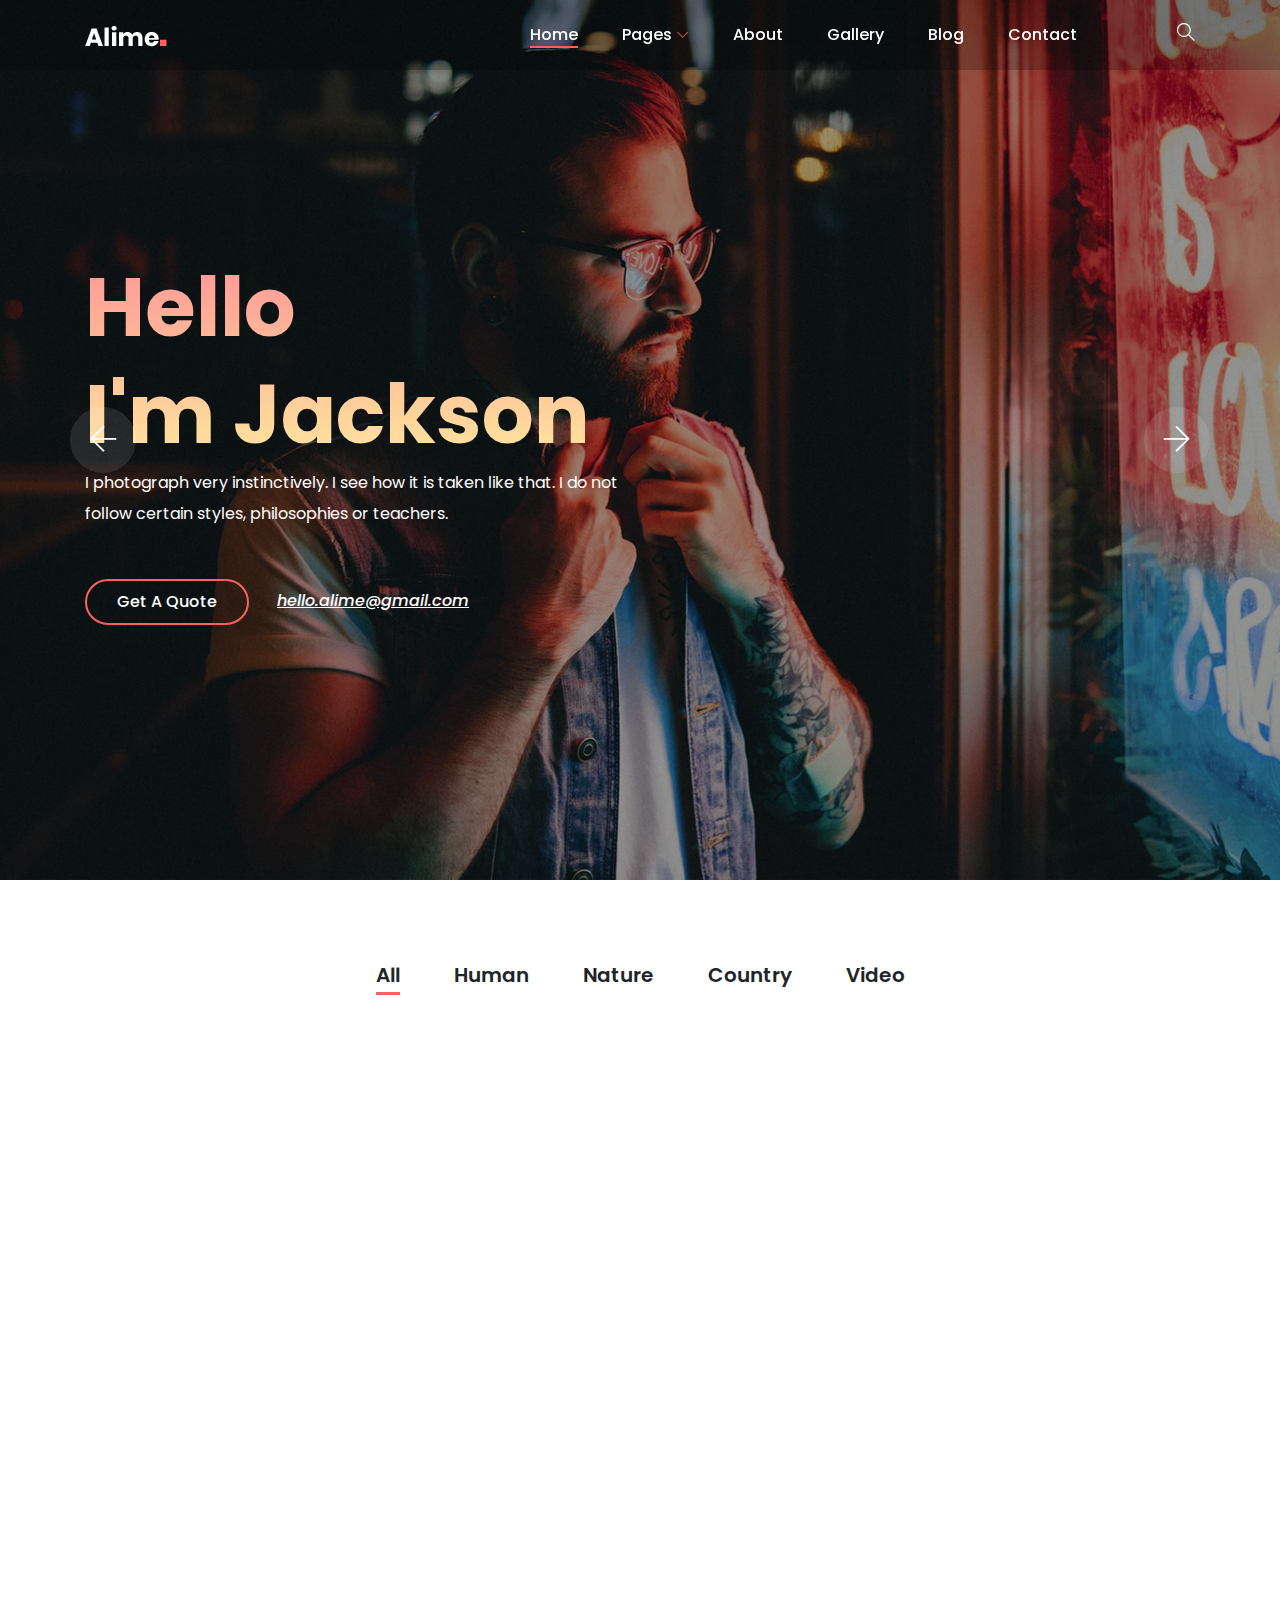
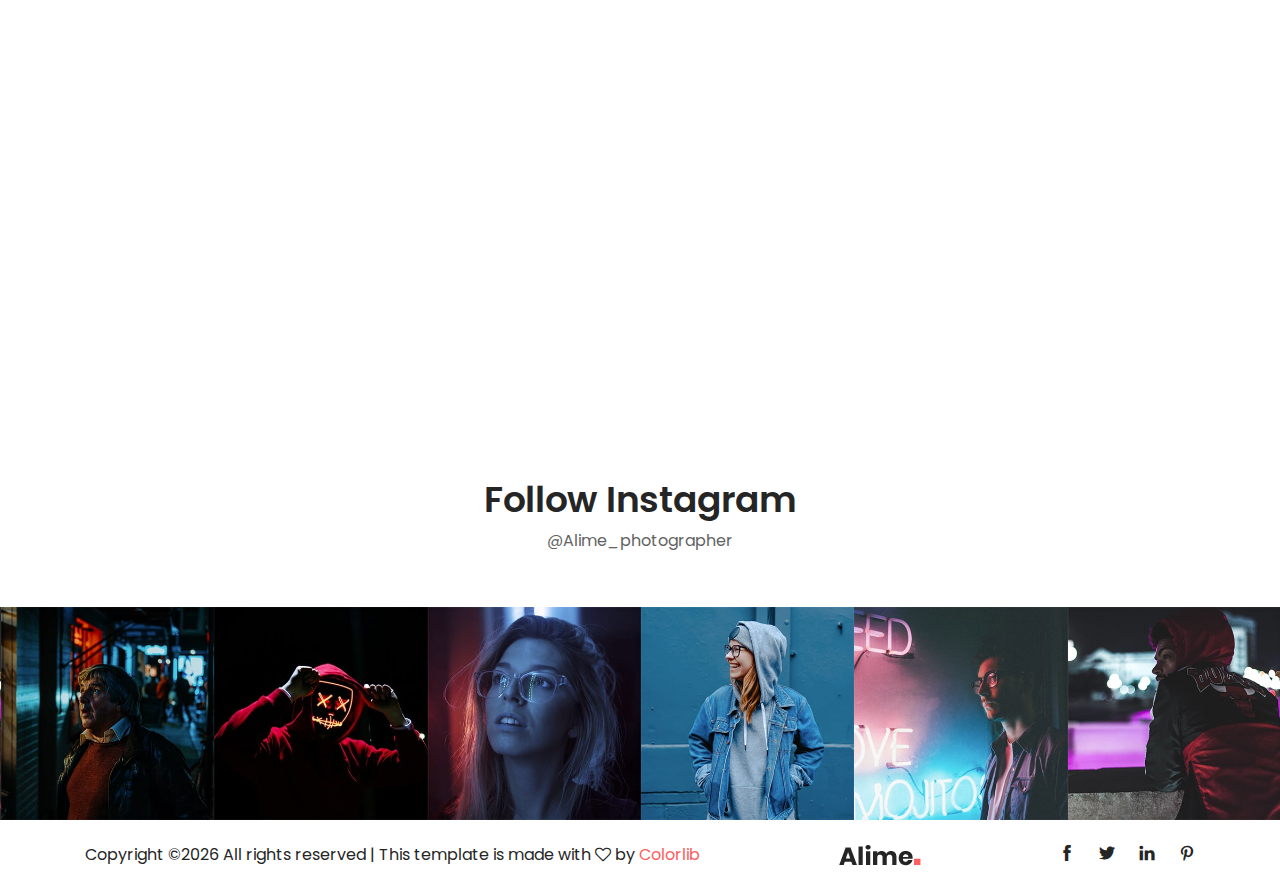
<file: 3/preview.colorlib.com/theme/alime/index-2.html>
<!DOCTYPE html>
<html lang="en">

<!-- Mirrored from preview.colorlib.com/theme/alime/index.html by HTTrack Website Copier/3.x [XR&CO'2014], Tue, 20 Sep 2022 09:13:54 GMT -->
<head>
<meta charset="UTF-8">
<meta name="description" content="">
<meta http-equiv="X-UA-Compatible" content="IE=edge">
<meta name="viewport" content="width=device-width, initial-scale=1, shrink-to-fit=no">

<title>Alime - Photography HTML Template</title>

<link rel="icon" href="img/core-img/favicon.png">

<link rel="stylesheet" href="A.style.css.pagespeed.cf.0VivtDGN1d.css">
<script nonce="cdd26d49-4473-4f60-8219-64d10901e8d2">(function(w,d){!function(a,e,t,r){a.zarazData=a.zarazData||{};a.zarazData.executed=[];a.zaraz={deferred:[],listeners:[]};a.zaraz.q=[];a.zaraz._f=function(e){return function(){var t=Array.prototype.slice.call(arguments);a.zaraz.q.push({m:e,a:t})}};for(const e of["track","set","debug"])a.zaraz[e]=a.zaraz._f(e);a.zaraz.init=()=>{var t=e.getElementsByTagName(r)[0],z=e.createElement(r),n=e.getElementsByTagName("title")[0];n&&(a.zarazData.t=e.getElementsByTagName("title")[0].text);a.zarazData.x=Math.random();a.zarazData.w=a.screen.width;a.zarazData.h=a.screen.height;a.zarazData.j=a.innerHeight;a.zarazData.e=a.innerWidth;a.zarazData.l=a.location.href;a.zarazData.r=e.referrer;a.zarazData.k=a.screen.colorDepth;a.zarazData.n=e.characterSet;a.zarazData.o=(new Date).getTimezoneOffset();a.zarazData.q=[];for(;a.zaraz.q.length;){const e=a.zaraz.q.shift();a.zarazData.q.push(e)}z.defer=!0;for(const e of[localStorage,sessionStorage])Object.keys(e||{}).filter((a=>a.startsWith("_zaraz_"))).forEach((t=>{try{a.zarazData["z_"+t.slice(7)]=JSON.parse(e.getItem(t))}catch{a.zarazData["z_"+t.slice(7)]=e.getItem(t)}}));z.referrerPolicy="origin";z.src="../../cdn-cgi/zaraz/sd0d9.js?z="+btoa(encodeURIComponent(JSON.stringify(a.zarazData)));t.parentNode.insertBefore(z,t)};["complete","interactive"].includes(e.readyState)?zaraz.init():a.addEventListener("DOMContentLoaded",zaraz.init)}(w,d,0,"script");})(window,document);</script></head>
<body>

<div id="preloader">
<div class="loader"></div>
</div>


<div class="top-search-area">
<div class="modal fade" id="searchModal" tabindex="-1" role="dialog" aria-hidden="true">
<div class="modal-dialog modal-dialog-centered" role="document">
<div class="modal-content">
<div class="modal-body">

<button type="button" class="btn close-btn" data-dismiss="modal"><i class="ti-close"></i></button>

<form action="https://preview.colorlib.com/theme/alime/index.html" method="post">
<input type="search" name="top-search-bar" class="form-control" placeholder="Search and hit enter...">
<button type="submit">Search</button>
</form>
</div>
</div>
</div>
</div>
</div>

<header class="header-area">

<div class="main-header-area">
<div class="classy-nav-container breakpoint-off">
<div class="container">

<nav class="classy-navbar justify-content-between" id="alimeNav">

<a class="nav-brand" href="index-2.html"><img src="img/core-img/xlogo.png.pagespeed.ic.60Us8DnX1M.png" alt=""></a>

<div class="classy-navbar-toggler">
<span class="navbarToggler"><span></span><span></span><span></span></span>
</div>

<div class="classy-menu">

<div class="classycloseIcon">
<div class="cross-wrap"><span class="top"></span><span class="bottom"></span></div>
</div>

<div class="classynav">
<ul id="nav">
<li class="active"><a href="index-2.html">Home</a></li>
<li><a href="#">Pages</a>
<ul class="dropdown">
<li><a href="index-2.html">- Home</a></li>
<li><a href="about.html">- About</a></li>
<li><a href="gallery.html">- Gallery</a></li>
<li><a href="blog.html">- Blog</a></li>
<li><a href="single-blog.html">- Blog Details</a></li>
<li><a href="contact.html">- Contact</a></li>
<li><a href="#">- Dropdown</a>
<ul class="dropdown">
<li><a href="#">- Dropdown Item</a></li>
<li><a href="#">- Dropdown Item</a></li>
<li><a href="#">- Dropdown Item</a></li>
<li><a href="#">- Dropdown Item</a></li>
</ul>
</li>
</ul>
</li>
<li><a href="about.html">About</a></li>
<li><a href="gallery.html">Gallery</a></li>
<li><a href="blog.html">Blog</a></li>
<li><a href="contact.html">Contact</a></li>
</ul>

<div class="search-icon" data-toggle="modal" data-target="#searchModal"><i class="ti-search"></i></div>
</div>

</div>
</nav>
</div>
</div>
</div>
</header>


<section class="welcome-area">
<div class="welcome-slides owl-carousel">

<div class="single-welcome-slide bg-img bg-overlay" style="background-image:url(img/bg-img/x1.jpg.pagespeed.ic.utcnzBcD-Z.jpg)">
<div class="container h-100">
<div class="row h-100 align-items-center">

<div class="col-12 col-lg-8 col-xl-6">
<div class="welcome-text">
<h2 data-animation="bounceInDown" data-delay="900ms">Hello <br>I'm Jackson</h2>
<p data-animation="bounceInDown" data-delay="500ms">I photograph very instinctively. I see how it is taken like that. I do not follow certain styles, philosophies or teachers.</p>
<div class="hero-btn-group" data-animation="bounceInDown" data-delay="100ms">
<a href="#" class="btn alime-btn mb-3 mb-sm-0 mr-4">Get a Quote</a>
<a class="hero-mail-contact" href="https://preview.colorlib.com/cdn-cgi/l/email-protection#97fff2fbfbf8b9f6fbfefaf2d7f0faf6fefbb9f4f8fa"><span class="__cf_email__" data-cfemail="177f727b7b7839767b7e7a7257707a767e7b3974787a">[email&#160;protected]</span></a>
</div>
</div>
</div>
</div>
</div>
</div>

<div class="single-welcome-slide bg-img bg-overlay" style="background-image:url(img/bg-img/x2.jpg.pagespeed.ic.7hGgn6r8NV.jpg)">
<div class="container h-100">
<div class="row h-100 align-items-center">

<div class="col-12 col-lg-8 col-xl-6">
<div class="welcome-text">
<h2 data-animation="bounceInUp" data-delay="100ms">Hello <br>I'm Alime</h2>
<p data-animation="bounceInUp" data-delay="500ms">I photograph very instinctively. I see how it is taken like that. I do not follow certain styles, philosophies or teachers.</p>
<div class="hero-btn-group" data-animation="bounceInUp" data-delay="900ms">
<a href="#" class="btn alime-btn mb-3 mb-sm-0 mr-4">Get a Quote</a>
<a class="hero-mail-contact" href="https://preview.colorlib.com/cdn-cgi/l/email-protection#38505d54545716595451555d785f55595154165b5755"><span class="__cf_email__" data-cfemail="127a777e7e7d3c737e7b7f7752757f737b7e3c717d7f">[email&#160;protected]</span></a>
</div>
</div>
</div>
</div>
</div>
</div>
</div>
</section>


<div class="alime-portfolio-area section-padding-80 clearfix">
<div class="container-fluid">
<div class="row">
<div class="col-12">

<div class="alime-projects-menu">
<div class="portfolio-menu text-center">
<button class="btn active" data-filter="*">All</button>
<button class="btn" data-filter=".human">Human</button>
<button class="btn" data-filter=".nature">Nature</button>
<button class="btn" data-filter=".country">Country</button>
<button class="btn" data-filter=".video">Video</button>
</div>
</div>
</div>
</div>
<div class="row alime-portfolio">

<div class="col-12 col-sm-6 col-lg-3 single_gallery_item nature mb-30 wow fadeInUp" data-wow-delay="100ms">
<div class="single-portfolio-content">
<img src="img/bg-img/x3.jpg.pagespeed.ic.eGHoOv1FYm.jpg" alt="">
<div class="hover-content">
<a href="img/bg-img/3.jpg" class="portfolio-img">+</a>
</div>
</div>
</div>

<div class="col-12 col-sm-6 col-lg-3 single_gallery_item video human mb-30 wow fadeInUp" data-wow-delay="300ms">
<div class="single-portfolio-content">
<img src="img/bg-img/x4.jpg.pagespeed.ic.TrJNYkOSeT.jpg" alt="">
<div class="hover-content">
<a href="img/bg-img/4.jpg" class="portfolio-img">+</a>
</div>
</div>
</div>

<div class="col-12 col-sm-6 col-lg-3 single_gallery_item country mb-30 wow fadeInUp" data-wow-delay="500ms">
<div class="single-portfolio-content">
<img src="img/bg-img/x5.jpg.pagespeed.ic.qriIx1CeQU.jpg" alt="">
<div class="hover-content">
<a href="img/bg-img/5.jpg" class="portfolio-img">+</a>
</div>
</div>
</div>

<div class="col-12 col-sm-6 col-lg-3 single_gallery_item human mb-30 wow fadeInUp" data-wow-delay="700ms">
<div class="single-portfolio-content">
<img src="img/bg-img/x6.jpg.pagespeed.ic.goptqj6Wcf.jpg" alt="">
<div class="hover-content">
<a href="img/bg-img/6.jpg" class="portfolio-img">+</a>
</div>
</div>
</div>

<div class="col-12 col-sm-6 col-lg-3 single_gallery_item nature mb-30 wow fadeInUp" data-wow-delay="100ms">
<div class="single-portfolio-content">
<img src="img/bg-img/x7.jpg.pagespeed.ic.qrZFGe0F9x.jpg" alt="">
<div class="hover-content">
<a href="img/bg-img/7.jpg" class="portfolio-img">+</a>
</div>
</div>
</div>

<div class="col-12 col-sm-6 col-lg-3 single_gallery_item video country mb-30 wow fadeInUp" data-wow-delay="300ms">
<div class="single-portfolio-content">
<img src="img/bg-img/x8.jpg.pagespeed.ic.lvmmShPHqM.jpg" alt="">
<div class="hover-content">
<a href="img/bg-img/8.jpg" class="portfolio-img">+</a>
</div>
</div>
</div>

<div class="col-12 col-sm-6 col-lg-3 single_gallery_item human mb-30 wow fadeInUp" data-wow-delay="500ms">
<div class="single-portfolio-content">
<img src="img/bg-img/x10.jpg.pagespeed.ic.KxEe_FCFeE.jpg" alt="">
<div class="hover-content">
<a href="img/bg-img/10.jpg" class="portfolio-img">+</a>
</div>
</div>
</div>

<div class="col-12 col-sm-6 col-lg-3 single_gallery_item nature mb-30 wow fadeInUp" data-wow-delay="700ms">
<div class="single-portfolio-content">
<img src="img/bg-img/x9.jpg.pagespeed.ic.YfdmeLteck.jpg" alt="">
<div class="hover-content">
<a href="img/bg-img/9.jpg" class="portfolio-img">+</a>
</div>
</div>
</div>

<div class="col-12 col-sm-6 col-lg-6 single_gallery_item video country mb-30 wow fadeInUp" data-wow-delay="100ms">
<div class="single-portfolio-content">
<img src="img/bg-img/x36.jpg.pagespeed.ic.zZ3XGwPkfN.jpg" alt="">
<div class="hover-content">
<a href="img/bg-img/36.jpg" class="portfolio-img">+</a>
</div>
</div>
</div>

<div class="col-12 col-sm-6 col-lg-3 single_gallery_item human mb-30 wow fadeInUp" data-wow-delay="300ms">
<div class="single-portfolio-content">
<img src="img/bg-img/x37.jpg.pagespeed.ic.-2w2XuglZw.jpg" alt="">
<div class="hover-content">
<a href="img/bg-img/37.jpg" class="portfolio-img">+</a>
</div>
</div>
</div>

<div class="col-12 col-sm-6 col-lg-3 single_gallery_item country mb-30 wow fadeInUp" data-wow-delay="500ms">
<div class="single-portfolio-content">
<img src="img/bg-img/x5.jpg.pagespeed.ic.qriIx1CeQU.jpg" alt="">
<div class="hover-content">
<a href="img/bg-img/5.jpg" class="portfolio-img">+</a>
</div>
</div>
</div>
</div>
<div class="row">
<div class="col-12 text-center wow fadeInUp" data-wow-delay="700ms">
<a href="#" class="btn alime-btn btn-2 mt-15">View More</a>
</div>
</div>
</div>
</div>


<section class="follow-area clearfix">
<div class="container">
<div class="row">
<div class="col-12">
<div class="section-heading text-center">
<h2>Follow Instagram</h2>
<p>@Alime_photographer</p>
</div>
</div>
</div>
</div>

<div class="instragram-feed-area owl-carousel">

<div class="single-instagram-item">
<img src="img/bg-img/x11.jpg.pagespeed.ic.EUL6KdRKnX.jpg" alt="">
<div class="instagram-hover-content text-center d-flex align-items-center justify-content-center">
<a href="#">
<i class="ti-instagram" aria-hidden="true"></i>
<span>Alime_photographer</span>
</a>
</div>
</div>

<div class="single-instagram-item">
<img src="img/bg-img/x12.jpg.pagespeed.ic.KtvCPGmp2L.jpg" alt="">
<div class="instagram-hover-content text-center d-flex align-items-center justify-content-center">
<a href="#">
<i class="ti-instagram" aria-hidden="true"></i>
<span>Alime_photographer</span>
</a>
</div>
</div>

<div class="single-instagram-item">
<img src="img/bg-img/x13.jpg.pagespeed.ic.Yyn_qfYWhe.jpg" alt="">
<div class="instagram-hover-content text-center d-flex align-items-center justify-content-center">
<a href="#">
<i class="ti-instagram" aria-hidden="true"></i>
<span>Alime_photographer</span>
</a>
</div>
</div>

<div class="single-instagram-item">
<img src="img/bg-img/x14.jpg.pagespeed.ic.HrODpshf0G.jpg" alt="">
<div class="instagram-hover-content text-center d-flex align-items-center justify-content-center">
<a href="#">
<i class="ti-instagram" aria-hidden="true"></i>
<span>Alime_photographer</span>
</a>
</div>
</div>

<div class="single-instagram-item">
<img src="img/bg-img/x15.jpg.pagespeed.ic.E9v-lQJEPj.jpg" alt="">
<div class="instagram-hover-content text-center d-flex align-items-center justify-content-center">
<a href="#">
<i class="ti-instagram" aria-hidden="true"></i>
<span>Alime_photographer</span>
</a>
</div>
</div>

<div class="single-instagram-item">
<img src="img/bg-img/x16.jpg.pagespeed.ic._rIX_EXu7n.jpg" alt="">
<div class="instagram-hover-content text-center d-flex align-items-center justify-content-center">
<a href="#">
<i class="ti-instagram" aria-hidden="true"></i>
<span>Alime_photographer</span>
</a>
</div>
</div>
</div>
</section>


<footer class="footer-area">
<div class="container">
<div class="row">
<div class="col-12">
<div class="footer-content d-flex align-items-center justify-content-between">

<div class="copywrite-text">
<p>
Copyright &copy;<script data-cfasync="false" src="../../cdn-cgi/scripts/5c5dd728/cloudflare-static/email-decode.min.js"></script><script>document.write(new Date().getFullYear());</script> All rights reserved | This template is made with <i class="fa fa-heart-o" aria-hidden="true"></i> by <a href="https://colorlib.com/" target="_blank">Colorlib</a>
</p>
</div>

<div class="footer-logo">
<a href="#"><img src="img/core-img/xlogo2.png.pagespeed.ic.Cog7rKCyEa.png" alt=""></a>
</div>

<div class="social-info">
<a href="#"><i class="ti-facebook" aria-hidden="true"></i></a>
<a href="#"><i class="ti-twitter-alt" aria-hidden="true"></i></a>
<a href="#"><i class="ti-linkedin" aria-hidden="true"></i></a>
<a href="#"><i class="ti-pinterest" aria-hidden="true"></i></a>
</div>
</div>
</div>
</div>
</div>
</footer>



<script src="js/jquery.min.js"></script>

<script src="js/popper.min.js%2bbootstrap.min.js.pagespeed.jc.9S4FA15Zn6.js"></script><script>eval(mod_pagespeed_2mSwO3vn68);</script>

<script>eval(mod_pagespeed_aQrG1NKKxL);</script>

<script src="js/alime.bundle.js"></script>

<script src="js/default-assets/active.js"></script>

<script async src="https://www.googletagmanager.com/gtag/js?id=UA-23581568-13"></script>
<script>
  window.dataLayer = window.dataLayer || [];
  function gtag(){dataLayer.push(arguments);}
  gtag('js', new Date());

  gtag('config', 'UA-23581568-13');
</script>
<script defer src="https://static.cloudflareinsights.com/beacon.min.js/v652eace1692a40cfa3763df669d7439c1639079717194" integrity="sha512-Gi7xpJR8tSkrpF7aordPZQlW2DLtzUlZcumS8dMQjwDHEnw9I7ZLyiOj/6tZStRBGtGgN6ceN6cMH8z7etPGlw==" data-cf-beacon='{"rayId":"74d9725b1c6d9dd4","token":"cd0b4b3a733644fc843ef0b185f98241","version":"2022.8.1","si":100}' crossorigin="anonymous"></script>
</body>

<!-- Mirrored from preview.colorlib.com/theme/alime/index.html by HTTrack Website Copier/3.x [XR&CO'2014], Tue, 20 Sep 2022 09:13:55 GMT -->
</html>
</file>
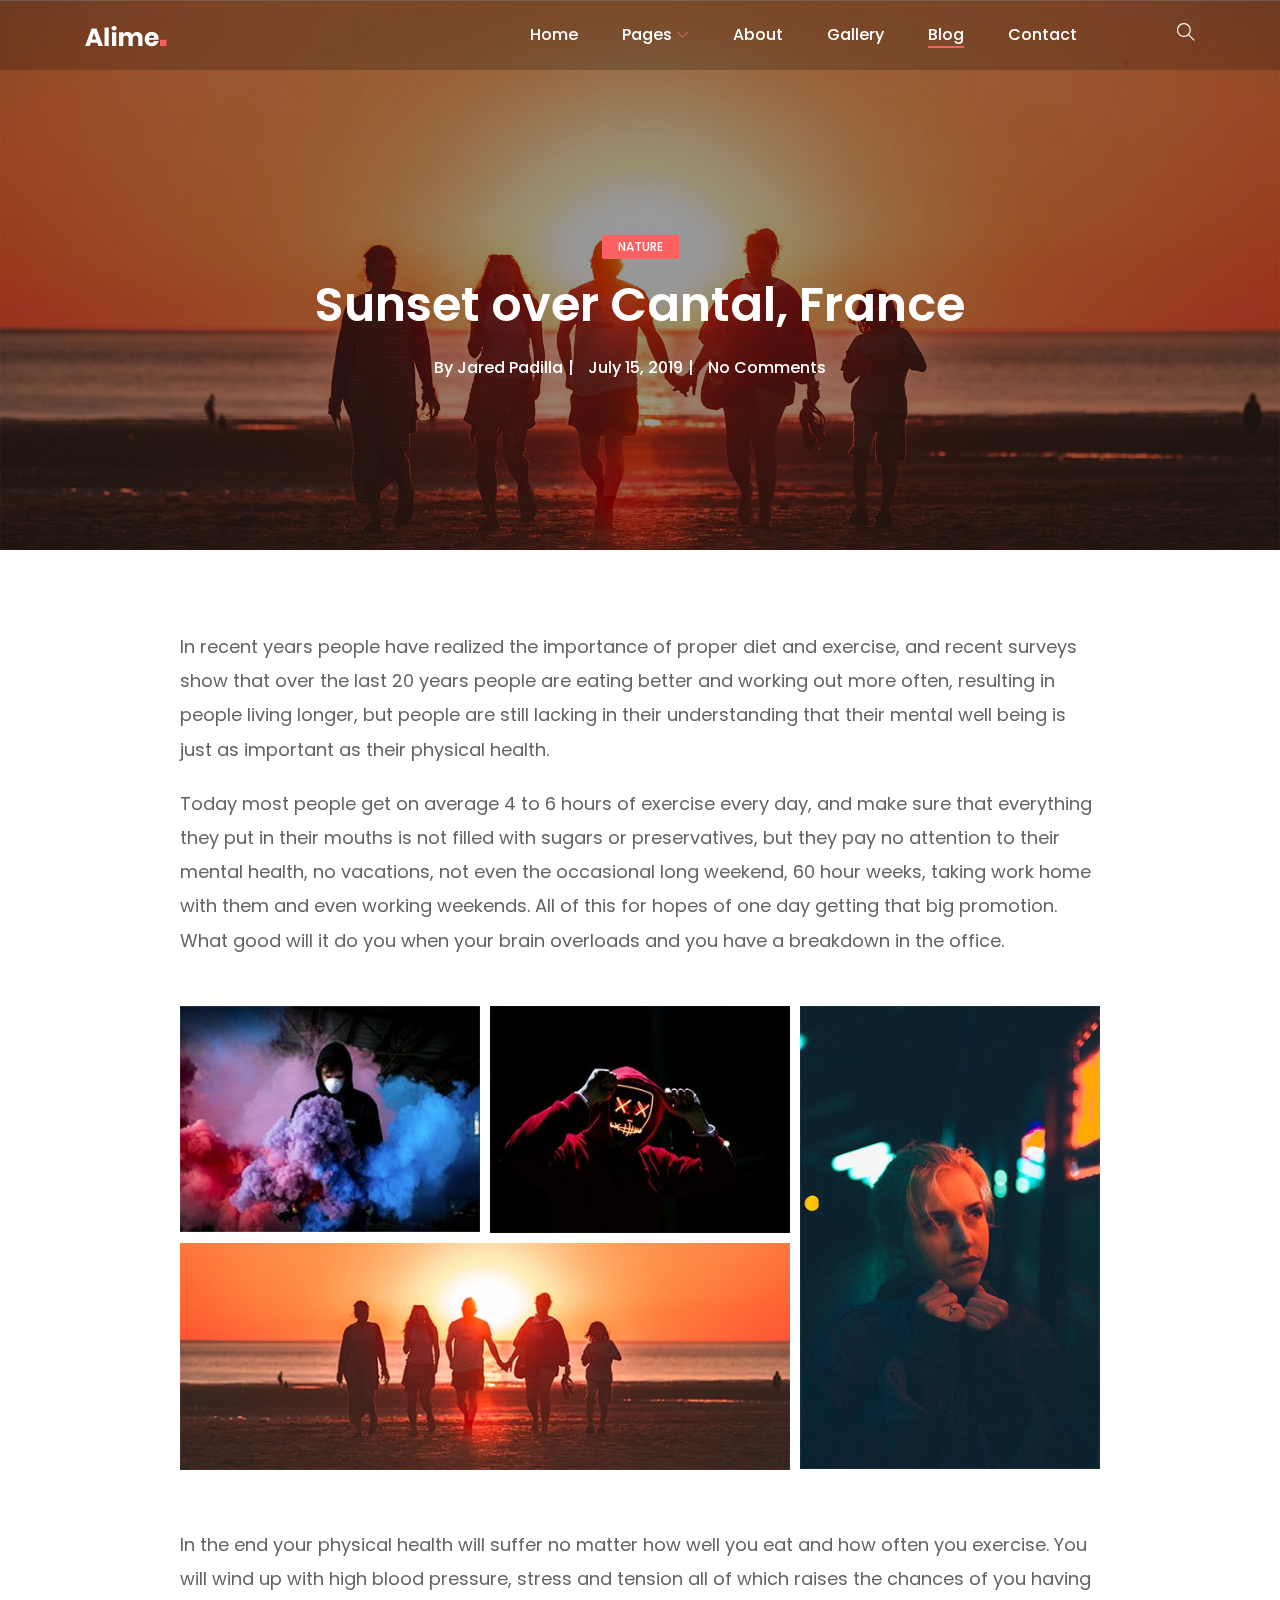
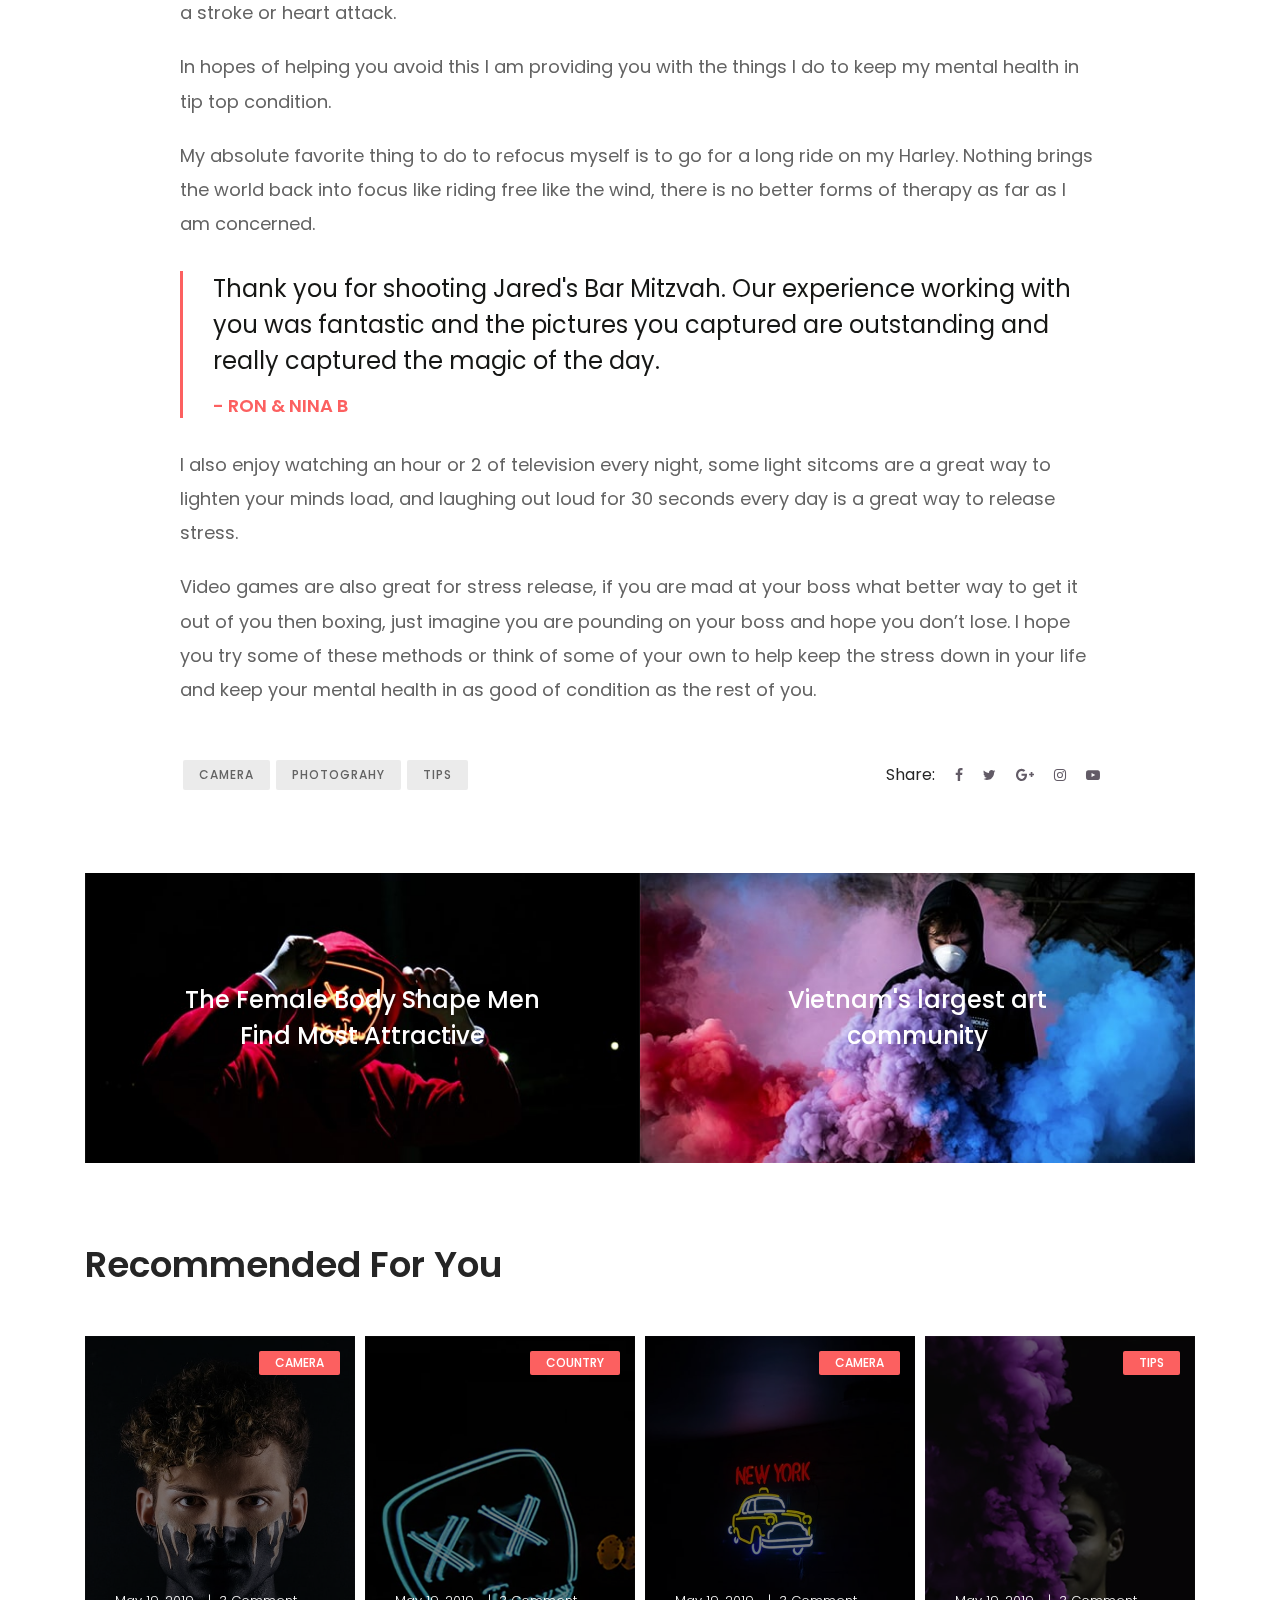
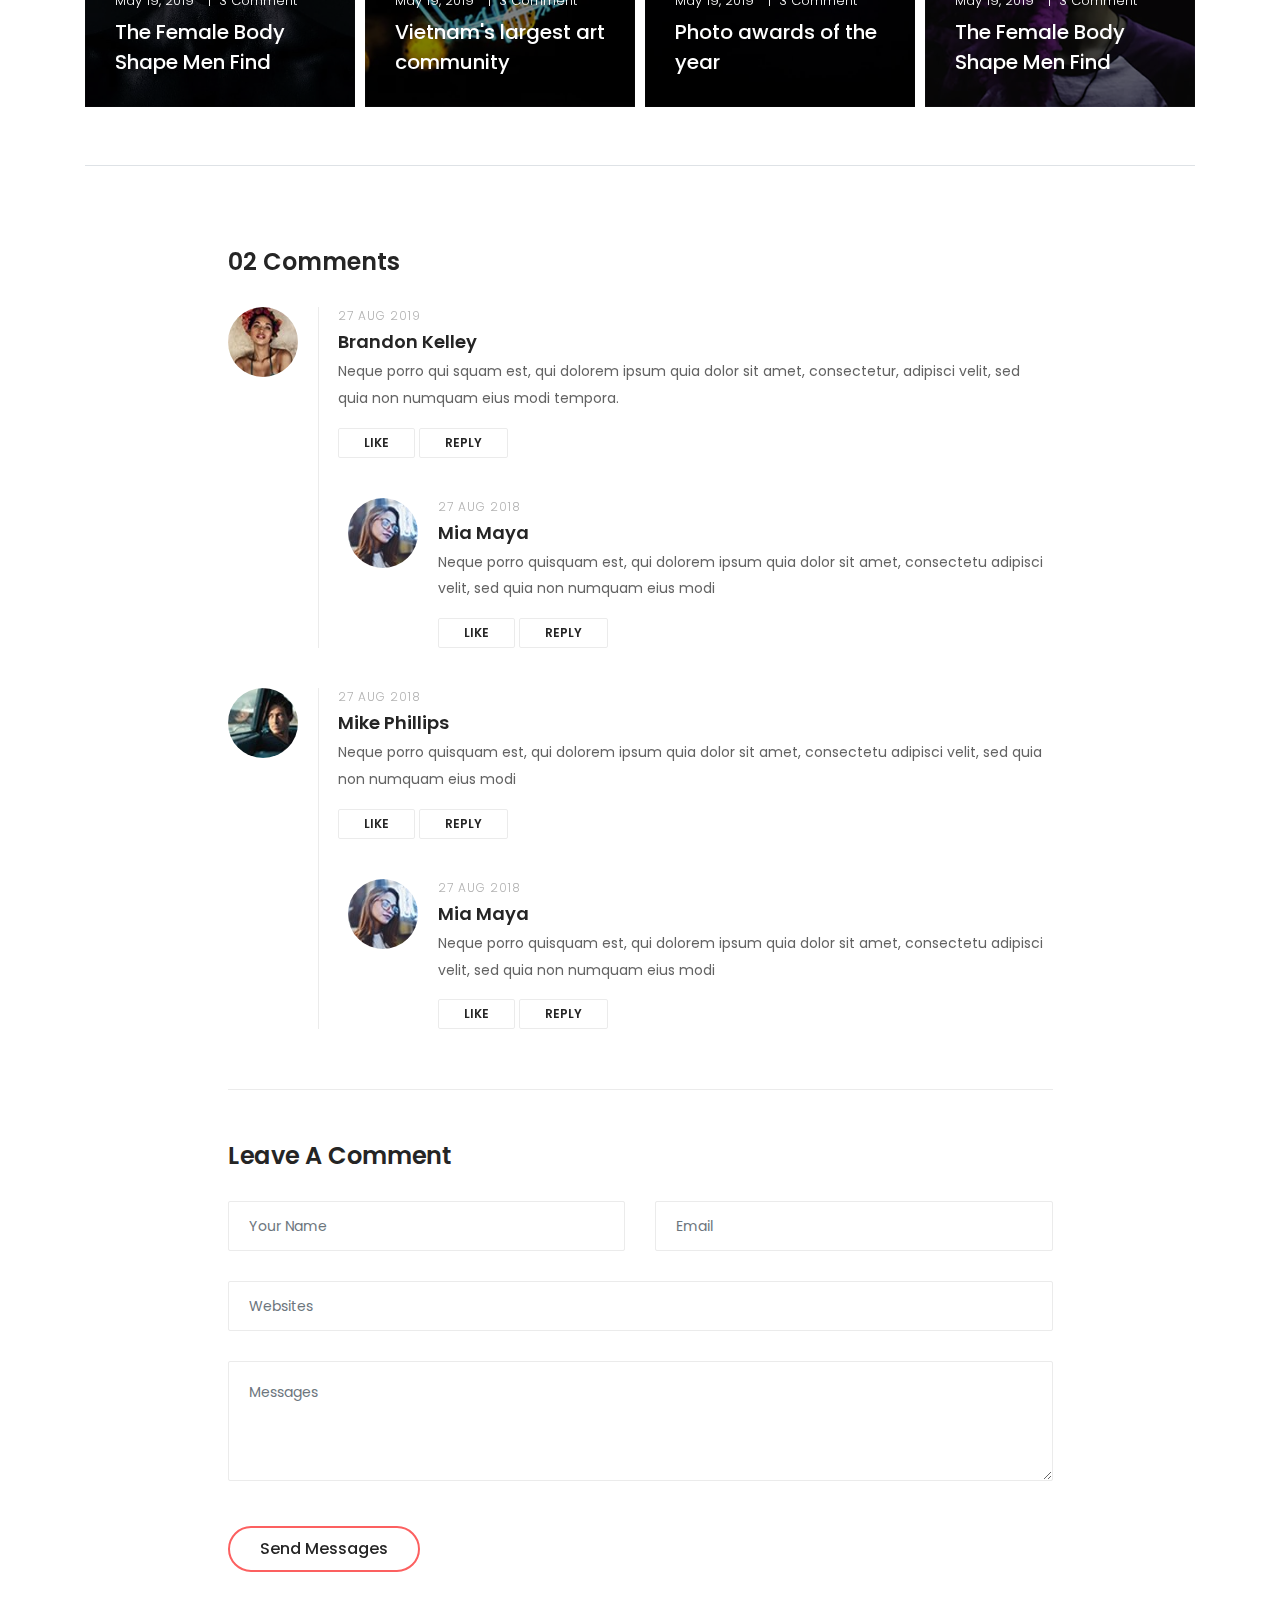
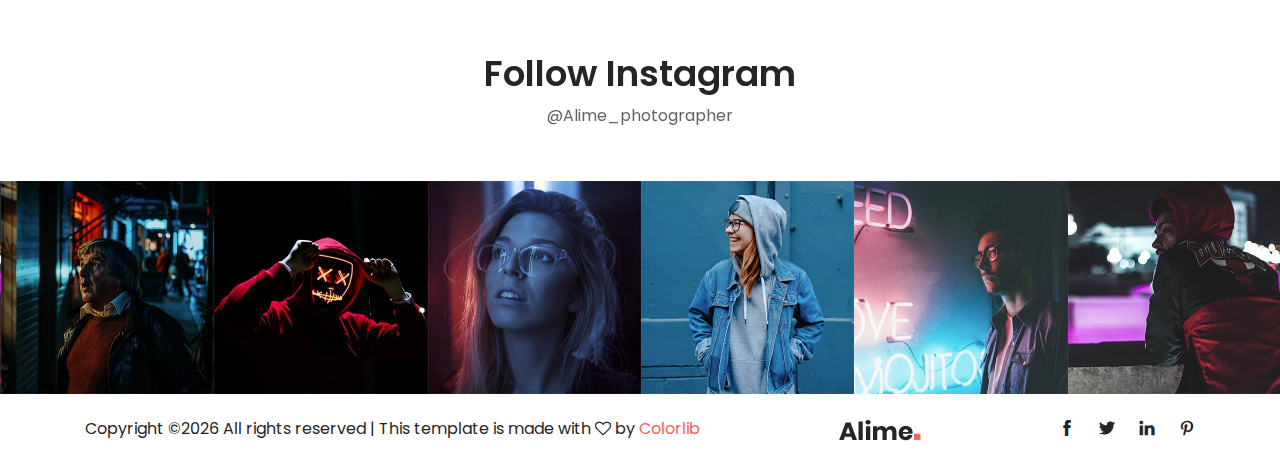
<file: 3/preview.colorlib.com/theme/alime/single-blog.html>
<!DOCTYPE html>
<html lang="en">

<!-- Mirrored from preview.colorlib.com/theme/alime/single-blog.html by HTTrack Website Copier/3.x [XR&CO'2014], Tue, 20 Sep 2022 09:14:04 GMT -->
<head>
<meta charset="UTF-8">
<meta name="description" content="">
<meta http-equiv="X-UA-Compatible" content="IE=edge">
<meta name="viewport" content="width=device-width, initial-scale=1, shrink-to-fit=no">

<title>Alime - Photography HTML Template</title>

<link rel="icon" href="img/core-img/favicon.png">

<link rel="stylesheet" href="A.style.css.pagespeed.cf.0VivtDGN1d.css">
<script nonce="30c95d45-85cc-4a68-ab62-cb848688889b">(function(w,d){!function(a,e,t,r){a.zarazData=a.zarazData||{};a.zarazData.executed=[];a.zaraz={deferred:[],listeners:[]};a.zaraz.q=[];a.zaraz._f=function(e){return function(){var t=Array.prototype.slice.call(arguments);a.zaraz.q.push({m:e,a:t})}};for(const e of["track","set","debug"])a.zaraz[e]=a.zaraz._f(e);a.zaraz.init=()=>{var t=e.getElementsByTagName(r)[0],z=e.createElement(r),n=e.getElementsByTagName("title")[0];n&&(a.zarazData.t=e.getElementsByTagName("title")[0].text);a.zarazData.x=Math.random();a.zarazData.w=a.screen.width;a.zarazData.h=a.screen.height;a.zarazData.j=a.innerHeight;a.zarazData.e=a.innerWidth;a.zarazData.l=a.location.href;a.zarazData.r=e.referrer;a.zarazData.k=a.screen.colorDepth;a.zarazData.n=e.characterSet;a.zarazData.o=(new Date).getTimezoneOffset();a.zarazData.q=[];for(;a.zaraz.q.length;){const e=a.zaraz.q.shift();a.zarazData.q.push(e)}z.defer=!0;for(const e of[localStorage,sessionStorage])Object.keys(e||{}).filter((a=>a.startsWith("_zaraz_"))).forEach((t=>{try{a.zarazData["z_"+t.slice(7)]=JSON.parse(e.getItem(t))}catch{a.zarazData["z_"+t.slice(7)]=e.getItem(t)}}));z.referrerPolicy="origin";z.src="../../cdn-cgi/zaraz/sd0d9.js?z="+btoa(encodeURIComponent(JSON.stringify(a.zarazData)));t.parentNode.insertBefore(z,t)};["complete","interactive"].includes(e.readyState)?zaraz.init():a.addEventListener("DOMContentLoaded",zaraz.init)}(w,d,0,"script");})(window,document);</script></head>
<body>

<div id="preloader">
<div class="loader"></div>
</div>


<div class="top-search-area">
<div class="modal fade" id="searchModal" tabindex="-1" role="dialog" aria-hidden="true">
<div class="modal-dialog modal-dialog-centered" role="document">
<div class="modal-content">
<div class="modal-body">

<button type="button" class="btn close-btn" data-dismiss="modal"><i class="ti-close"></i></button>

<form action="https://preview.colorlib.com/theme/alime/index.html" method="post">
<input type="search" name="top-search-bar" class="form-control" placeholder="Search and hit enter...">
<button type="submit">Search</button>
</form>
</div>
</div>
</div>
</div>
</div>

<header class="header-area">

<div class="main-header-area">
<div class="classy-nav-container breakpoint-off">
<div class="container">

<nav class="classy-navbar justify-content-between" id="alimeNav">

<a class="nav-brand" href="index-2.html"><img src="img/core-img/xlogo.png.pagespeed.ic.60Us8DnX1M.png" alt=""></a>

<div class="classy-navbar-toggler">
<span class="navbarToggler"><span></span><span></span><span></span></span>
</div>

<div class="classy-menu">

<div class="classycloseIcon">
<div class="cross-wrap"><span class="top"></span><span class="bottom"></span></div>
</div>

<div class="classynav">
<ul id="nav">
<li><a href="index-2.html">Home</a></li>
<li><a href="#">Pages</a>
<ul class="dropdown">
<li><a href="index-2.html">- Home</a></li>
<li><a href="about.html">- About</a></li>
<li><a href="gallery.html">- Gallery</a></li>
<li><a href="blog.html">- Blog</a></li>
<li><a href="single-blog.html">- Blog Details</a></li>
<li><a href="contact.html">- Contact</a></li>
<li><a href="#">- Dropdown</a>
<ul class="dropdown">
<li><a href="#">- Dropdown Item</a></li>
<li><a href="#">- Dropdown Item</a></li>
<li><a href="#">- Dropdown Item</a></li>
<li><a href="#">- Dropdown Item</a></li>
</ul>
</li>
</ul>
</li>
<li><a href="about.html">About</a></li>
<li><a href="gallery.html">Gallery</a></li>
<li class="active"><a href="blog.html">Blog</a></li>
<li><a href="contact.html">Contact</a></li>
</ul>

<div class="search-icon" data-toggle="modal" data-target="#searchModal"><i class="ti-search"></i></div>
</div>

</div>
</nav>
</div>
</div>
</div>
</header>


<section class="breadcrumb-area blog bg-img bg-overlay jarallax" style="background-image:url(img/bg-img/x18.jpg.pagespeed.ic.ZrXlFMHOgc.jpg)">
<div class="container h-100">
<div class="row h-100 align-items-center">
<div class="col-12">
<div class="breadcrumb-content text-center">
<a href="#" class="btn post-catagory">Nature</a>
<h2 class="page-title">Sunset over Cantal, France</h2>
<div class="post-meta">
<a href="#" class="post-author">By Jared Padilla</a>
<a href="#" class="post-date">July 15, 2019</a>
<a href="#" class="post-comments">No Comments</a>
</div>
</div>
</div>
</div>
</div>
</section>


<div class="alime--blog-area section-padding-80">
<div class="container">
<div class="row justify-content-center">
<div class="col-12 col-lg-10">

<div class="blog-details-text">
<p>In recent years people have realized the importance of proper diet and exercise, and recent surveys show that over the last 20 years people are eating better and working out more often, resulting in people living longer, but people are still lacking in their understanding that their mental well being is just as important as their physical health.</p>
<p>Today most people get on average 4 to 6 hours of exercise every day, and make sure that everything they put in their mouths is not filled with sugars or preservatives, but they pay no attention to their mental health, no vacations, not even the occasional long weekend, 60 hour weeks, taking work home with them and even working weekends. All of this for hopes of one day getting that big promotion. What good will it do you when your brain overloads and you have a breakdown in the office.</p>
<div class="my-5">
<div class="row">
<div class="col-12 col-lg-8">
<div class="row">
<div class="col-12 col-sm-6">
<img class="mb-10" src="img/bg-img/x60.jpg.pagespeed.ic.xm_Iaf_KTT.jpg" alt="">
</div>
<div class="col-12 col-sm-6">
<img class="mb-10" src="img/bg-img/x61.jpg.pagespeed.ic.DoFvAb9N_3.jpg" alt="">
</div>
<div class="col-12">
<img class="mb-10" src="img/bg-img/x63.jpg.pagespeed.ic.LhvS1N4871.jpg" alt="">
</div>
</div>
</div>
<div class="col-12 col-lg-4">
<img class="mb-10" src="img/bg-img/x62.jpg.pagespeed.ic.qiOooJv-mn.jpg" alt="">
</div>
</div>
</div>
<p>In the end your physical health will suffer no matter how well you eat and how often you exercise. You will wind up with high blood pressure, stress and tension all of which raises the chances of you having a stroke or heart attack.</p>
<p>In hopes of helping you avoid this I am providing you with the things I do to keep my mental health in tip top condition.</p>
<p>My absolute favorite thing to do to refocus myself is to go for a long ride on my Harley. Nothing brings the world back into focus like riding free like the wind, there is no better forms of therapy as far as I am concerned.</p>

<blockquote class="alime-blockquote">
<h4>Thank you for shooting Jared's Bar Mitzvah. Our experience working with you was fantastic and the pictures you captured are outstanding and really captured the magic of the day.</h4>
<h6>- Ron &amp; Nina B</h6>
</blockquote>
<p>I also enjoy watching an hour or 2 of television every night, some light sitcoms are a great way to lighten your minds load, and laughing out loud for 30 seconds every day is a great way to release stress.</p>
<p>Video games are also great for stress release, if you are mad at your boss what better way to get it out of you then boxing, just imagine you are pounding on your boss and hope you don’t lose. I hope you try some of these methods or think of some of your own to help keep the stress down in your life and keep your mental health in as good of condition as the rest of you.</p>
</div>

<div class="post-author-area mt-50 d-flex align-items-center justify-content-between">
<ul class="popular-tags">
<li><a class="btn badges-btn" href="#">CAMERA</a></li>
<li><a class="btn badges-btn" href="#">PHOTOGRAHY</a></li>
<li><a class="btn badges-btn" href="#">TIPS</a></li>
</ul>

<div class="post-social-info d-flex align-items-center">
<p>Share:</p>
<a href="#"><i class="fa fa-facebook" aria-hidden="true"></i></a>
<a href="#"><i class="fa fa-twitter" aria-hidden="true"></i></a>
<a href="#"><i class="fa fa-google-plus" aria-hidden="true"></i></a>
<a href="#"><i class="fa fa-instagram" aria-hidden="true"></i></a>
<a href="#"><i class="fa fa-youtube-play" aria-hidden="true"></i></a>
</div>
</div>
</div>
</div>
</div>
</div>


<div class="alime-pager-area section-padding-0-80">
<div class="container">
<div class="row no-gutters">

<div class="col-6">
<div class="previous bg-img" style="background-image:url(img/bg-img/x5.jpg.pagespeed.ic.qriIx1CeQU.jpg)">
<div class="overlay-content d-flex align-items-center justify-content-center">
<a href="#" class="post-title">The Female Body Shape Men Find Most Attractive</a>
<a href="#" class="previous-link"><i class="arrow_left"></i></a>
</div>
</div>
</div>

<div class="col-6">
<div class="next bg-img" style="background-image:url(img/bg-img/x49.jpg.pagespeed.ic.I0h3N4wQ81.jpg)">
<div class="overlay-content d-flex align-items-center justify-content-center">
<a href="#" class="post-title">Vietnam's largest art community</a>
<a href="#" class="next-link"><i class="arrow_right"></i></a>
</div>
</div>
</div>
</div>
</div>
</div>


<div class="related-news-area">
<div class="container">
<div class="row">
<div class="col-12">
<div class="section-heading">
<h2>Recommended For You</h2>
</div>
</div>
</div>
<div class="row">

<div class="col-12 col-sm-6 col-lg-3">
<div class="single-post-area">

<a href="#" class="post-thumbnail"><img src="img/bg-img/x52.jpg.pagespeed.ic.Bfy7-PKQzf.jpg" alt=""></a>

<a href="#" class="btn post-catagory">Camera</a>

<div class="post-content">
<div class="post-meta">
<a href="#">May 19, 2019</a>
<a href="#">3 Comment</a>
</div>
<a href="#" class="post-title">The Female Body Shape Men Find</a>
</div>
</div>
</div>

<div class="col-12 col-sm-6 col-lg-3">
<div class="single-post-area">

<a href="#" class="post-thumbnail"><img src="img/bg-img/x53.jpg.pagespeed.ic.5cbh33rY3V.jpg" alt=""></a>

<a href="#" class="btn post-catagory">Country</a>

<div class="post-content">
<div class="post-meta">
<a href="#">May 19, 2019</a>
<a href="#">3 Comment</a>
</div>
<a href="#" class="post-title">Vietnam's largest art community</a>
</div>
</div>
</div>

<div class="col-12 col-sm-6 col-lg-3">
<div class="single-post-area">

<a href="#" class="post-thumbnail"><img src="img/bg-img/x54.jpg.pagespeed.ic.FBw9h7VGfE.jpg" alt=""></a>

<a href="#" class="btn post-catagory">Camera</a>

<div class="post-content">
<div class="post-meta">
<a href="#">May 19, 2019</a>
<a href="#">3 Comment</a>
</div>
<a href="#" class="post-title">Photo awards of the year</a>
</div>
</div>
</div>

<div class="col-12 col-sm-6 col-lg-3">
<div class="single-post-area">

<a href="#" class="post-thumbnail"><img src="img/bg-img/x55.jpg.pagespeed.ic.UNfxbFJqB5.jpg" alt=""></a>

<a href="#" class="btn post-catagory">Tips</a>

<div class="post-content">
<div class="post-meta">
<a href="#">May 19, 2019</a>
<a href="#">3 Comment</a>
</div>
<a href="#" class="post-title">The Female Body Shape Men Find</a>
</div>
</div>
</div>
</div>
<div class="border-top mt-5"></div>
</div>
</div>


<div class="comment-area section-padding-80">
<div class="container">
<div class="row justify-content-center">
<div class="col-lg-9">

<div class="comment_area clearfix">
<h4 class="mb-30">02 Comments</h4>
<ol>

<li class="single_comment_area">

<div class="comment-content d-flex">

<div class="comment-author">
<img src="img/bg-img/x32.jpg.pagespeed.ic.9Vu1MYE9lL.jpg" alt="author">
</div>

<div class="comment-meta">
<a href="#" class="post-date">27 Aug 2019</a>
<h5>Brandon Kelley</h5>
<p>Neque porro qui squam est, qui dolorem ipsum quia dolor sit amet, consectetur, adipisci velit, sed quia non numquam eius modi tempora.</p>
<a href="#" class="like">Like</a>
<a href="#" class="reply">Reply</a>
</div>
</div>
<ol class="children">
<li class="single_comment_area">

<div class="comment-content d-flex">

<div class="comment-author">
<img src="img/bg-img/x33.jpg.pagespeed.ic.0fKj-EMyzd.jpg" alt="author">
</div>

<div class="comment-meta">
<a href="#" class="post-date">27 Aug 2018</a>
<h5>Mia Maya</h5>
<p>Neque porro quisquam est, qui dolorem ipsum quia dolor sit amet, consectetu adipisci velit, sed quia non numquam eius modi</p>
<a href="#" class="like">Like</a>
<a href="#" class="reply">Reply</a>
</div>
</div>
</li>
</ol>
</li>

<li class="single_comment_area">

<div class="comment-content d-flex">

<div class="comment-author">
<img src="img/bg-img/x34.jpg.pagespeed.ic.9Zv7nyK03A.jpg" alt="author">
</div>

<div class="comment-meta">
<a href="#" class="post-date">27 Aug 2018</a>
<h5>Mike Phillips</h5>
<p>Neque porro quisquam est, qui dolorem ipsum quia dolor sit amet, consectetu adipisci velit, sed quia non numquam eius modi</p>
<a href="#" class="like">Like</a>
<a href="#" class="reply">Reply</a>
</div>
</div>
<ol class="children">
<li class="single_comment_area">

<div class="comment-content d-flex">

<div class="comment-author">
<img src="img/bg-img/x33.jpg.pagespeed.ic.0fKj-EMyzd.jpg" alt="author">
</div>

<div class="comment-meta">
<a href="#" class="post-date">27 Aug 2018</a>
<h5>Mia Maya</h5>
<p>Neque porro quisquam est, qui dolorem ipsum quia dolor sit amet, consectetu adipisci velit, sed quia non numquam eius modi</p>
<a href="#" class="like">Like</a>
<a href="#" class="reply">Reply</a>
</div>
</div>
</li>
</ol>
</li>
</ol>
</div>

<div class="alime-contact-form mt-50">
<h4 class="mb-30">Leave A Comment</h4>

<form action="#" method="post">
<div class="row">
<div class="col-12 col-md-6">
<input type="text" name="message-name" class="form-control mb-30" placeholder="Your Name">
</div>
<div class="col-12 col-md-6">
<input type="email" name="message-email" class="form-control mb-30" placeholder="Email">
</div>
<div class="col-12">
<input type="text" name="website" class="form-control mb-30" placeholder="Websites">
</div>
<div class="col-12">
<textarea name="message" class="form-control mb-30" placeholder="Messages"></textarea>
</div>
<div class="col-12">
<button type="submit" class="btn alime-btn btn-2 mt-15">Send Messages</button>
</div>
</div>
</form>
</div>
</div>
</div>
</div>
</div>


<div class="follow-area clearfix">
<div class="container">
<div class="row">
<div class="col-12">
<div class="section-heading text-center">
<h2>Follow Instagram</h2>
<p>@Alime_photographer</p>
</div>
</div>
</div>
</div>

<div class="instragram-feed-area owl-carousel">

<div class="single-instagram-item">
<img src="img/bg-img/x11.jpg.pagespeed.ic.EUL6KdRKnX.jpg" alt="">
<div class="instagram-hover-content text-center d-flex align-items-center justify-content-center">
<a href="#">
<i class="ti-instagram" aria-hidden="true"></i>
<span>Alime_photographer</span>
</a>
</div>
</div>

<div class="single-instagram-item">
<img src="img/bg-img/x12.jpg.pagespeed.ic.KtvCPGmp2L.jpg" alt="">
<div class="instagram-hover-content text-center d-flex align-items-center justify-content-center">
<a href="#">
<i class="ti-instagram" aria-hidden="true"></i>
<span>Alime_photographer</span>
</a>
</div>
</div>

<div class="single-instagram-item">
<img src="img/bg-img/x13.jpg.pagespeed.ic.Yyn_qfYWhe.jpg" alt="">
<div class="instagram-hover-content text-center d-flex align-items-center justify-content-center">
<a href="#">
<i class="ti-instagram" aria-hidden="true"></i>
<span>Alime_photographer</span>
</a>
</div>
</div>

<div class="single-instagram-item">
<img src="img/bg-img/x14.jpg.pagespeed.ic.HrODpshf0G.jpg" alt="">
<div class="instagram-hover-content text-center d-flex align-items-center justify-content-center">
<a href="#">
<i class="ti-instagram" aria-hidden="true"></i>
<span>Alime_photographer</span>
</a>
</div>
</div>

<div class="single-instagram-item">
<img src="img/bg-img/x15.jpg.pagespeed.ic.E9v-lQJEPj.jpg" alt="">
<div class="instagram-hover-content text-center d-flex align-items-center justify-content-center">
<a href="#">
<i class="ti-instagram" aria-hidden="true"></i>
<span>Alime_photographer</span>
</a>
</div>
</div>

<div class="single-instagram-item">
<img src="img/bg-img/x16.jpg.pagespeed.ic._rIX_EXu7n.jpg" alt="">
<div class="instagram-hover-content text-center d-flex align-items-center justify-content-center">
<a href="#">
<i class="ti-instagram" aria-hidden="true"></i>
<span>Alime_photographer</span>
</a>
</div>
</div>
</div>
</div>


<footer class="footer-area">
<div class="container">
<div class="row">
<div class="col-12">
<div class="footer-content d-flex align-items-center justify-content-between">

<div class="copywrite-text">
<p>
Copyright &copy;<script>document.write(new Date().getFullYear());</script> All rights reserved | This template is made with <i class="fa fa-heart-o" aria-hidden="true"></i> by <a href="https://colorlib.com/" target="_blank">Colorlib</a>
</p>
</div>

<div class="footer-logo">
<a href="#"><img src="img/core-img/xlogo2.png.pagespeed.ic.Cog7rKCyEa.png" alt=""></a>
</div>

<div class="social-info">
<a href="#"><i class="ti-facebook" aria-hidden="true"></i></a>
<a href="#"><i class="ti-twitter-alt" aria-hidden="true"></i></a>
<a href="#"><i class="ti-linkedin" aria-hidden="true"></i></a>
<a href="#"><i class="ti-pinterest" aria-hidden="true"></i></a>
</div>
</div>
</div>
</div>
</div>
</footer>



<script src="js/jquery.min.js"></script>

<script src="js/popper.min.js%2bbootstrap.min.js.pagespeed.jc.9S4FA15Zn6.js"></script><script>eval(mod_pagespeed_2mSwO3vn68);</script>

<script>eval(mod_pagespeed_aQrG1NKKxL);</script>

<script src="js/alime.bundle.js"></script>

<script src="js/default-assets/active.js"></script>

<script async src="https://www.googletagmanager.com/gtag/js?id=UA-23581568-13"></script>
<script>
  window.dataLayer = window.dataLayer || [];
  function gtag(){dataLayer.push(arguments);}
  gtag('js', new Date());

  gtag('config', 'UA-23581568-13');
</script>
<script defer src="https://static.cloudflareinsights.com/beacon.min.js/v652eace1692a40cfa3763df669d7439c1639079717194" integrity="sha512-Gi7xpJR8tSkrpF7aordPZQlW2DLtzUlZcumS8dMQjwDHEnw9I7ZLyiOj/6tZStRBGtGgN6ceN6cMH8z7etPGlw==" data-cf-beacon='{"rayId":"74d972628a309dd4","token":"cd0b4b3a733644fc843ef0b185f98241","version":"2022.8.1","si":100}' crossorigin="anonymous"></script>
</body>

<!-- Mirrored from preview.colorlib.com/theme/alime/single-blog.html by HTTrack Website Copier/3.x [XR&CO'2014], Tue, 20 Sep 2022 09:14:07 GMT -->
</html>
</file>
<file: 3/preview.colorlib.com/theme/alime/style.css>
/* ------------------------------------------
[Master Stylesheet]

Template Name: Alime - Photography HTML Template
Template Author: Colorlib
Template Author URL: http://colorlib.com
Version: 1.0.0
Last Update: Feb 22, 2019


[Tables of CSS Content]

+ body

    - 01.0 Reboot CSS
    - 02.0 Spacing CSS
    - 03.0 Preloader CSS
    - 04.0 Heading CSS
    - 05.0 Backtotop CSS
    - 06.0 Buttons CSS
    - 07.0 Header CSS
    - 08.0 Hero CSS
    - 09.0 Footer CSS
    - 10.0 Follow CSS
    - 11.0 About CSS
    - 12.0 Breadcrumb CSS
    - 13.0 Blog CSS
    - 14.0 Team CSS
    - 15.0 Gallery CSS
    - 16.0 Contact CSS

--------------------------------------------- */
/* Import Fonts & All CSS */
@import url("https://fonts.googleapis.com/css?family=Poppins:100,200,300,400,500,600,700");
@import url(css/bootstrap.min.css);
@import url(css/animate.css);
@import url(css/default-assets/classy-nav.css);
@import url(css/owl.carousel.min.css);
@import url(css/magnific-popup.css);
@import url(css/font-awesome.min.css);
@import url(css/default-assets/themify-icons.css);
@import url(css/style.css);
/* :: 01.0 Reboot CSS */
* {
  margin: 0;
  padding: 0; }

body {
  font-family: "Poppins", sans-serif;
  font-weight: 400;
  font-size: 16px;
  position: relative;
  z-index: auto; }

h1,
h2,
h3,
h4,
h5,
h6 {
  font-family: "Poppins", sans-serif;
  color: #252525;
  line-height: 1.3;
  font-weight: 600; }

a,
a:active,
a:focus,
a:hover {
  color: #252525;
  text-decoration: none;
  -webkit-transition-duration: 500ms;
  -o-transition-duration: 500ms;
  transition-duration: 500ms;
  outline: none;
  font-weight: 500; }

li {
  list-style: none; }

p {
  line-height: 1.9;
  color: #636363;
  font-size: 16px;
  font-weight: 400; }

img {
  width: 100%;
  height: auto; }

ul {
  margin: 0;
  padding: 0; }
  ul li {
    margin: 0;
    padding: 0; }

.bg-overlay {
  position: relative;
  z-index: 1; }
  .bg-overlay::after {
    position: absolute;
    content: "";
    height: 100%;
    width: 100%;
    top: 0;
    left: 0;
    z-index: -1;
    background-color: rgba(0, 0, 0, 0.4); }

.bg-img {
  background-position: center center !important;
  background-size: cover !important;
  background-repeat: no-repeat !important; }

.jarallax {
  position: relative;
  z-index: 0; }
  .jarallax > .jarallax-img {
    position: absolute;
    object-fit: cover;
    font-family: 'object-fit: cover';
    top: 0;
    left: 0;
    width: 100%;
    height: 100%;
    z-index: -1; }

.mfp-image-holder .mfp-close,
.mfp-iframe-holder .mfp-close {
  position: fixed;
  z-index: 100;
  color: #ffffff;
  right: 20px;
  text-align: center;
  padding-right: 0;
  width: 100%;
  top: 20px;
  width: 30px;
  background: #fc6060;
  height: 30px;
  line-height: 30px; }

img.mfp-img {
  -webkit-box-shadow: 0 2px 40px 8px rgba(15, 15, 15, 0.15);
  box-shadow: 0 2px 40px 8px rgba(15, 15, 15, 0.15); }

button.mfp-close,
button.mfp-arrow {
  background: #fc6060; }

.mfp-bottom-bar {
  display: none !important; }

.mfp-bg {
  background-color: #000000; }

.bg-transparent {
  background-color: transparent !important; }

.bg-gray {
  background-color: #f7f7f7 !important; }

textarea:focus,
input:focus {
  outline: none; }

textarea:invalid,
input:invalid,
textarea:required,
input:required {
  box-shadow: none !important; }

.border {
  border-color: #ebebeb; }

.mfp-arrow-left::after {
  border-right-color: transparent; }

.mfp-arrow-left::before {
  border-right-color: #ffffff; }

.mfp-arrow-right::after {
  border-left-color: transparent; }

.mfp-arrow-right::before {
  border-left-color: #ffffff; }

/* :: 02.0 Spacing CSS */
.mt-15 {
  margin-top: 15px; }

.mt-30 {
  margin-top: 30px; }

.mt-40 {
  margin-top: 40px; }

.mt-50 {
  margin-top: 50px; }

.mt-70 {
  margin-top: 70px; }

.mt-80 {
  margin-top: 80px; }

.mt-100 {
  margin-top: 100px; }

.mt-150 {
  margin-top: 150px; }

.mr-15 {
  margin-right: 15px; }

.mr-30 {
  margin-right: 30px; }

.mr-50 {
  margin-right: 50px; }

.mr-100 {
  margin-right: 100px; }

.mb-10 {
  margin-bottom: 10px; }

.mb-15 {
  margin-bottom: 15px; }

.mb-30 {
  margin-bottom: 30px; }

.mb-40 {
  margin-bottom: 40px; }

.mb-50 {
  margin-bottom: 50px; }

.mb-60 {
  margin-bottom: 60px; }

.mb-70 {
  margin-bottom: 70px; }

.mb-80 {
  margin-bottom: 80px; }

.mb-100 {
  margin-bottom: 100px; }

.ml-15 {
  margin-left: 15px; }

.ml-30 {
  margin-left: 30px; }

.ml-50 {
  margin-left: 50px; }

.ml-100 {
  margin-left: 100px; }

.pt-50 {
  padding-top: 50px !important; }

.section-padding-80 {
  padding-top: 80px;
  padding-bottom: 80px; }

.section-padding-0-80 {
  padding-top: 0;
  padding-bottom: 80px; }

.section-padding-80-0 {
  padding-top: 80px;
  padding-bottom: 0; }

.section-padding-80-50 {
  padding-top: 80px;
  padding-bottom: 50px; }

.section-padding-100 {
  padding-top: 100px;
  padding-bottom: 100px; }

.section-padding-0-100 {
  padding-top: 0;
  padding-bottom: 100px; }

.section-padding-100-0 {
  padding-top: 100px;
  padding-bottom: 0; }

/* :: 3.0 Preloader CSS */
#preloader {
  position: fixed;
  width: 100%;
  height: 100%;
  z-index: 9999999;
  top: 0;
  left: 0;
  background-color: #ffffff;
  display: -webkit-box;
  display: -ms-flexbox;
  display: flex;
  -webkit-box-align: center;
  -ms-flex-align: center;
  align-items: center;
  -webkit-box-pack: center;
  -ms-flex-pack: center;
  justify-content: center;
  overflow: hidden; }

.loader,
.loader:before,
.loader:after {
  border-radius: 50%;
  width: 2.5em;
  height: 2.5em;
  -webkit-animation-fill-mode: both;
  animation-fill-mode: both;
  -webkit-animation: load7 1.8s infinite ease-in-out;
  animation: load7 1.8s infinite ease-in-out; }

.loader {
  margin-top: -20px;
  color: #fc6060;
  font-size: 6px;
  position: relative;
  -webkit-transform: translateZ(0);
  -ms-transform: translateZ(0);
  transform: translateZ(0);
  -webkit-animation-delay: -0.16s;
  animation-delay: -0.16s; }

.loader:before,
.loader:after {
  content: '';
  position: absolute;
  top: 0; }

.loader:before {
  left: -3.5em;
  -webkit-animation-delay: -0.32s;
  animation-delay: -0.32s; }

.loader:after {
  left: 3.5em; }

@-webkit-keyframes load7 {
  0%,
    80%,
    100% {
    box-shadow: 0 2.5em 0 -1.3em; }
  40% {
    box-shadow: 0 2.5em 0 0; } }
@keyframes load7 {
  0%,
    80%,
    100% {
    box-shadow: 0 2.5em 0 -1.3em; }
  40% {
    box-shadow: 0 2.5em 0 0; } }
/* :: 4.0 Heading CSS */
.section-heading {
  position: relative;
  z-index: 1;
  margin-bottom: 50px; }
  .section-heading h2 {
    font-size: 36px;
    text-transform: capitalize;
    margin-bottom: 5px;
    display: block;
    line-height: 1.2; }
    @media only screen and (max-width: 767px) {
      .section-heading h2 {
        font-size: 24px; } }
  .section-heading p {
    margin-bottom: 0; }
  .section-heading.white p,
  .section-heading.white h2 {
    color: #ffffff; }

/* :: 5.0 Backtotop CSS */
#scrollUp {
  position: fixed;
  right: 40px;
  font-size: 20px;
  line-height: 40px;
  width: 40px;
  height: 40px;
  bottom: 40px;
  background-color: #fc6060;
  color: #ffffff;
  text-align: center;
  -webkit-transition-duration: 500ms;
  -o-transition-duration: 500ms;
  transition-duration: 500ms;
  border-radius: 50%;
  -webkit-box-shadow: 0 2px 40px 8px rgba(15, 15, 15, 0.15);
  box-shadow: 0 2px 40px 8px rgba(15, 15, 15, 0.15);
  z-index: 15962536; }
  @media only screen and (max-width: 767px) {
    #scrollUp {
      right: 20px;
      bottom: 20px; } }
  #scrollUp:focus, #scrollUp:hover {
    background-color: #000000;
    color: #ffffff; }

/* :: 6.0 Buttons CSS */
.btn:focus {
  box-shadow: none; }

.alime-btn {
  position: relative;
  z-index: 1;
  min-width: 160px;
  height: 46px;
  line-height: 42px;
  font-size: 16px;
  font-weight: 500;
  display: inline-block;
  padding: 0 30px;
  text-align: center;
  text-transform: capitalize;
  background-color: transparent;
  color: #ffffff;
  border: 2px solid #fc6060;
  border-radius: 60px;
  -webkit-transition-duration: 500ms;
  -o-transition-duration: 500ms;
  transition-duration: 500ms; }
  .alime-btn.btn-2 {
    color: #252525; }
  .alime-btn:focus, .alime-btn:hover {
    font-weight: 500;
    -webkit-box-shadow: 0 2px 40px 8px rgba(15, 15, 15, 0.15);
    box-shadow: 0 2px 40px 8px rgba(15, 15, 15, 0.15);
    background-color: #fc6060;
    color: #ffffff; }

.badges-btn {
  background-color: #ebebeb;
  padding: 5px 15px;
  display: inline-block;
  color: #636363;
  font-size: 12px;
  font-weight: 500;
  text-transform: uppercase;
  border-radius: 2px;
  -webkit-transition-duration: 500ms;
  -o-transition-duration: 500ms;
  transition-duration: 500ms;
  letter-spacing: 1px; }
  .badges-btn:hover, .badges-btn:focus {
    background-color: #fc6060;
    color: #ffffff;
    font-weight: 500; }

/* :: 7.0 Header CSS */
.header-area {
  position: fixed;
  z-index: 100;
  width: 100%;
  -webkit-transition-duration: 500ms;
  -o-transition-duration: 500ms;
  transition-duration: 500ms;
  background-color: transparent; }
  .header-area .search-icon {
    position: relative;
    z-index: 1;
    margin-left: 80px; }
    .header-area .search-icon i {
      font-size: 18px;
      color: #ffffff;
      cursor: pointer; }

.top-search-area .modal {
  background-color: rgba(0, 0, 0, 0.7); }
.top-search-area .modal-content .modal-body {
  padding: 50px; }
  .top-search-area .modal-content .modal-body button.close-btn {
    position: absolute;
    top: 15px;
    right: 15px;
    z-index: 10;
    font-size: 14px; }
    .top-search-area .modal-content .modal-body button.close-btn.btn {
      padding: 0;
      background-color: transparent; }
.top-search-area form {
  width: 100%;
  position: relative;
  z-index: 1; }
  .top-search-area form input {
    width: 100%;
    height: 50px;
    border: none;
    -webkit-box-shadow: 0 0 30px 15px rgba(0, 0, 0, 0.08);
    box-shadow: 0 0 30px 15px rgba(0, 0, 0, 0.08);
    border-radius: 6px;
    font-size: 12px;
    font-style: italic;
    padding: 0 20px; }
    .top-search-area form input:focus {
      -webkit-box-shadow: 0 0 30px 15px rgba(0, 0, 0, 0.08);
      box-shadow: 0 0 30px 15px rgba(0, 0, 0, 0.08); }
  .top-search-area form button {
    position: absolute;
    width: 100px;
    height: 50px;
    top: 0;
    right: 0;
    z-index: 10;
    border-radius: 0 6px 6px 0;
    border: none;
    background-color: #fc6060;
    font-weight: 600;
    font-size: 14px;
    text-transform: uppercase;
    text-align: center;
    color: #ffffff;
    cursor: pointer; }

.classy-nav-container {
  background-color: transparent;
  padding: 0; }
  .classy-nav-container .classy-navbar {
    -webkit-transition-duration: 500ms;
    -o-transition-duration: 500ms;
    transition-duration: 500ms;
    height: 70px;
    padding: 0; }
    @media only screen and (max-width: 767px) {
      .classy-nav-container .classy-navbar .nav-brand {
        max-width: 90px;
        margin-right: 15px; } }
    .classy-nav-container .classy-navbar .classynav ul li a {
      font-size: 16px;
      text-transform: capitalize;
      color: #ffffff;
      font-weight: 500;
      padding: 0 20px; }
      .classy-nav-container .classy-navbar .classynav ul li a:hover, .classy-nav-container .classy-navbar .classynav ul li a:focus {
        color: #fc6060; }
      @media only screen and (min-width: 992px) and (max-width: 1199px) {
        .classy-nav-container .classy-navbar .classynav ul li a {
          font-size: 14px; } }
      @media only screen and (min-width: 768px) and (max-width: 991px) {
        .classy-nav-container .classy-navbar .classynav ul li a {
          font-size: 14px;
          color: #252525; }
          .classy-nav-container .classy-navbar .classynav ul li a:hover, .classy-nav-container .classy-navbar .classynav ul li a:focus {
            color: #fc6060; } }
      @media only screen and (max-width: 767px) {
        .classy-nav-container .classy-navbar .classynav ul li a {
          font-size: 14px;
          color: #252525; }
          .classy-nav-container .classy-navbar .classynav ul li a:hover, .classy-nav-container .classy-navbar .classynav ul li a:focus {
            color: #fc6060; } }
    .classy-nav-container .classy-navbar .classynav ul li.cn-dropdown-item ul li a, .classy-nav-container .classy-navbar .classynav ul li.megamenu-item ul li a {
      font-size: 14px;
      text-transform: capitalize;
      height: 42px;
      line-height: 42px;
      padding: 0 30px;
      color: #252525; }
      .classy-nav-container .classy-navbar .classynav ul li.cn-dropdown-item ul li a:focus, .classy-nav-container .classy-navbar .classynav ul li.cn-dropdown-item ul li a:hover, .classy-nav-container .classy-navbar .classynav ul li.megamenu-item ul li a:focus, .classy-nav-container .classy-navbar .classynav ul li.megamenu-item ul li a:hover {
        color: #fc6060; }

.classynav ul li.active a {
  position: relative;
  z-index: 1; }
  .classynav ul li.active a::before {
    width: calc(100% - 40px);
    height: 2px;
    background-color: #fc6060;
    position: absolute;
    bottom: 7px;
    left: 0;
    z-index: 1;
    content: '';
    left: 50%;
    transform: translateX(-50%); }
    @media only screen and (min-width: 768px) and (max-width: 991px) {
      .classynav ul li.active a::before {
        display: none; } }
    @media only screen and (max-width: 767px) {
      .classynav ul li.active a::before {
        display: none; } }

.classynav ul li.has-down > a::after,
.classynav ul li.has-down.active > a::after,
.classynav ul li.megamenu-item > a::after {
  color: #fc6060; }

.breakpoint-off .classynav ul li .dropdown,
.breakpoint-off .classynav ul li .megamenu {
  width: 210px;
  -webkit-box-shadow: 0 2px 40px 8px rgba(15, 15, 15, 0.15);
  box-shadow: 0 2px 40px 8px rgba(15, 15, 15, 0.15);
  border-radius: 6px; }

.breakpoint-off .classynav ul li .megamenu {
  width: 100%; }

.classy-navbar-toggler .navbarToggler span {
  background-color: #252525; }

.main-header-area {
  position: relative;
  z-index: 1;
  background-color: transparent;
  -webkit-transition-duration: 500ms;
  -o-transition-duration: 500ms;
  transition-duration: 500ms;
  height: 70px;
  background-color: rgba(0, 0, 0, 0.2); }
  .main-header-area.sticky {
    background-color: #000000; }

.classy-navbar-toggler .navbarToggler span {
  background-color: #ffffff; }

/* :: 8.0 Hero CSS */
.welcome-area {
  position: relative;
  z-index: 1; }

.welcome-slides {
  position: relative;
  z-index: 1;
  overflow: hidden; }
  .welcome-slides .owl-prev,
  .welcome-slides .owl-next {
    -webkit-transition-duration: 500ms;
    -o-transition-duration: 500ms;
    transition-duration: 500ms;
    width: 66px;
    height: 66px;
    border-radius: 50%;
    background-color: rgba(255, 255, 255, 0.1);
    position: absolute;
    top: 50%;
    left: 70px;
    margin-top: -33px;
    z-index: 10;
    text-align: center;
    line-height: 70px;
    color: #ffffff;
    font-size: 30px; }
    .welcome-slides .owl-prev:hover, .welcome-slides .owl-prev:focus,
    .welcome-slides .owl-next:hover,
    .welcome-slides .owl-next:focus {
      background-color: #fc6060; }
    @media only screen and (min-width: 768px) and (max-width: 991px) {
      .welcome-slides .owl-prev,
      .welcome-slides .owl-next {
        left: 30px; } }
    @media only screen and (max-width: 767px) {
      .welcome-slides .owl-prev,
      .welcome-slides .owl-next {
        width: 40px;
        left: 15px;
        height: 40px;
        font-size: 18px;
        line-height: 44px; } }
  .welcome-slides .owl-next {
    left: auto;
    right: 70px; }
    @media only screen and (min-width: 768px) and (max-width: 991px) {
      .welcome-slides .owl-next {
        right: 30px; } }
    @media only screen and (max-width: 767px) {
      .welcome-slides .owl-next {
        right: 15px; } }

.single-welcome-slide {
  position: relative;
  z-index: 2;
  width: 100%;
  height: 880px;
  background-color: #fc6060; }
  @media only screen and (min-width: 992px) and (max-width: 1199px) {
    .single-welcome-slide {
      height: 750px; } }
  @media only screen and (min-width: 768px) and (max-width: 991px) {
    .single-welcome-slide {
      height: 750px; } }
  @media only screen and (max-width: 767px) {
    .single-welcome-slide {
      height: 600px; } }
  .single-welcome-slide .welcome-text {
    position: relative;
    z-index: 1; }
    .single-welcome-slide .welcome-text h2 {
      font-weight: 700;
      font-size: 82px;
      display: block;
      margin-bottom: 0;
      background: -webkit-linear-gradient(#ff9696, #ffe89e);
      -webkit-background-clip: text;
      -webkit-text-fill-color: transparent; }
      @media only screen and (max-width: 767px) {
        .single-welcome-slide .welcome-text h2 {
          font-size: 42px; } }
    .single-welcome-slide .welcome-text p {
      color: #ffffff;
      margin-bottom: 50px;
      display: block; }
    .single-welcome-slide .welcome-text .hero-mail-contact {
      color: #ffffff;
      font-style: italic;
      text-decoration: underline; }
      .single-welcome-slide .welcome-text .hero-mail-contact:hover, .single-welcome-slide .welcome-text .hero-mail-contact:focus {
        color: #fc6060; }

/* :: 9.0 Footer CSS */
.footer-content {
  padding: 20px 0; }
  .footer-content .copywrite-text {
    position: relative;
    z-index: 1; }
    .footer-content .copywrite-text p {
      margin-bottom: 0;
      color: #252525; }
      @media only screen and (max-width: 767px) {
        .footer-content .copywrite-text p {
          font-size: 12px; } }
      .footer-content .copywrite-text p a {
        color: #fc6060;
        font-weight: 400; }
        @media only screen and (max-width: 767px) {
          .footer-content .copywrite-text p a {
            font-size: 12px; } }
  @media only screen and (max-width: 767px) {
    .footer-content .footer-logo a img {
      max-width: 50px; } }
  .footer-content .social-info a {
    color: #252525;
    font-size: 16px;
    margin-right: 20px; }
    .footer-content .social-info a:last-child {
      margin-right: 0; }
    @media only screen and (max-width: 767px) {
      .footer-content .social-info a {
        margin-right: 5px;
        font-size: 12px; } }
    .footer-content .social-info a:hover, .footer-content .social-info a:focus {
      color: #fc6060; }

/* :: 10.0 Follow CSS */
.single-instagram-item {
  position: relative;
  z-index: 1;
  overflow: hidden;
  -webkit-transition-duration: 500ms;
  -o-transition-duration: 500ms;
  transition-duration: 500ms; }
  .single-instagram-item img {
    width: 100%;
    -webkit-transition-duration: 1500ms;
    -o-transition-duration: 1500ms;
    transition-duration: 1500ms; }
  .single-instagram-item .instagram-hover-content {
    width: 100%;
    height: 100%;
    position: absolute;
    top: 0;
    bottom: 0;
    left: 0;
    right: 0;
    background-color: rgba(252, 96, 96, 0.9);
    opacity: 0;
    visibility: hidden;
    -webkit-transition-duration: 500ms;
    -o-transition-duration: 500ms;
    transition-duration: 500ms; }
    .single-instagram-item .instagram-hover-content a {
      text-align: center; }
      .single-instagram-item .instagram-hover-content a i {
        color: #ffffff;
        font-size: 32px;
        display: block;
        margin-bottom: 15px; }
      .single-instagram-item .instagram-hover-content a span {
        font-size: 14px;
        margin-bottom: 0;
        color: #ffffff; }
        @media only screen and (min-width: 992px) and (max-width: 1199px) {
          .single-instagram-item .instagram-hover-content a span {
            font-size: 12px; } }
        @media only screen and (min-width: 768px) and (max-width: 991px) {
          .single-instagram-item .instagram-hover-content a span {
            font-size: 12px; } }
        @media only screen and (max-width: 767px) {
          .single-instagram-item .instagram-hover-content a span {
            font-size: 12px; } }
  .single-instagram-item:hover img {
    -webkit-transform: scale(1.1);
    -ms-transform: scale(1.1);
    transform: scale(1.1); }
  .single-instagram-item:hover .instagram-hover-content {
    opacity: 1;
    visibility: visible; }

.instagram-gallery-single-item:hover .instagram-hover-content .zoom-img {
  margin-top: 0;
  opacity: 1; }

/* :: 11.0 About CSS */
.about-us-content h3 {
  font-size: 36px;
  display: block;
  margin-bottom: 5px; }
  @media only screen and (max-width: 767px) {
    .about-us-content h3 {
      font-size: 24px; } }
.about-us-content .line {
  height: 3px;
  width: 70px;
  background-color: #fc6060;
  margin-bottom: 30px; }

.about-video-area {
  position: relative;
  z-index: 1;
  border-radius: 10px; }
  .about-video-area img {
    -webkit-box-shadow: 3px 0 24px rgba(0, 0, 0, 0.15);
    box-shadow: 3px 0 24px rgba(0, 0, 0, 0.15);
    width: 100%;
    border-radius: 10px; }
  .about-video-area .video-icon a {
    position: absolute;
    top: 50%;
    left: 50%;
    z-index: 99;
    -webkit-transform: translate(-50%, -50%);
    -ms-transform: translate(-50%, -50%);
    transform: translate(-50%, -50%);
    color: #ffffff;
    height: 50px;
    width: 50px;
    display: inline-block;
    background-color: #fc6060;
    text-align: center;
    line-height: 56px;
    font-size: 38px;
    border-radius: 50%; }
    .about-video-area .video-icon a::after {
      content: '';
      position: absolute;
      width: 0%;
      height: 0%;
      border-radius: 50%;
      background-color: transparent;
      top: 50%;
      left: 50%;
      -webkit-transform: translate(-50%, -50%);
      -ms-transform: translate(-50%, -50%);
      transform: translate(-50%, -50%);
      border: 2px solid #fc6060;
      -webkit-animation: video-icon 1200ms linear infinite;
      animation: video-icon 1200ms linear infinite;
      z-index: -10; }
    .about-video-area .video-icon a:hover, .about-video-area .video-icon a:focus {
      background-color: #000000; }
      .about-video-area .video-icon a:hover::after, .about-video-area .video-icon a:focus::after {
        border: 2px solid #000000; }

@-webkit-keyframes video-icon {
  0% {
    width: 0;
    height: 0;
    opacity: 1; }
  50% {
    width: 100%;
    height: 100%;
    opacity: 1; }
  100% {
    width: 200%;
    height: 200%;
    opacity: 0; } }
@keyframes video-icon {
  0% {
    width: 0;
    height: 0;
    opacity: 1; }
  50% {
    width: 100%;
    height: 100%;
    opacity: 1; }
  100% {
    width: 200%;
    height: 200%;
    opacity: 0; } }
.why-choose-us-content {
  -webkit-transition-duration: 800ms;
  -o-transition-duration: 800ms;
  transition-duration: 800ms;
  background-color: #ffffff;
  padding: 80px 30px 50px;
  border-radius: 10px;
  box-shadow: 3px 0 15px -1px rgba(0, 0, 0, 0.15);
  position: relative;
  z-index: 1;
  margin-top: 50px; }
  .why-choose-us-content .chosse-us-icon {
    -webkit-transition-duration: 800ms;
    -o-transition-duration: 800ms;
    transition-duration: 800ms;
    height: 76px;
    width: 76px;
    background-color: #fc6060;
    display: inline-block;
    text-align: center;
    line-height: 76px;
    border-radius: 50%;
    color: #ffffff;
    font-size: 30px;
    position: absolute;
    top: -38px;
    left: 50%;
    margin-left: -38px; }
  .why-choose-us-content h4 {
    font-size: 20px;
    font-weight: 500;
    margin-bottom: 15px;
    -webkit-transition-duration: 800ms;
    -o-transition-duration: 800ms;
    transition-duration: 800ms; }
  .why-choose-us-content p {
    -webkit-transition-duration: 800ms;
    -o-transition-duration: 800ms;
    transition-duration: 800ms;
    font-size: 14px;
    margin-bottom: 0; }
  .why-choose-us-content:hover, .why-choose-us-content:focus {
    background-color: #fc6060; }
    .why-choose-us-content:hover .chosse-us-icon, .why-choose-us-content:focus .chosse-us-icon {
      background-color: #000000;
      box-shadow: 0 5px 15px 2px rgba(255, 255, 255, 0.15); }
    .why-choose-us-content:hover h4,
    .why-choose-us-content:hover p, .why-choose-us-content:focus h4,
    .why-choose-us-content:focus p {
      color: #ffffff; }

/* :: 12.0 Breadcrumb CSS */
.breadcrumb-area {
  position: relative;
  z-index: 1;
  height: 370px; }
  @media only screen and (max-width: 767px) {
    .breadcrumb-area {
      height: 240px; } }
  .breadcrumb-area .page-title {
    color: #ffffff;
    font-size: 36px; }
    @media only screen and (max-width: 767px) {
      .breadcrumb-area .page-title {
        font-size: 24px; } }

.breadcrumb-content {
  position: relative;
  z-index: 1;
  margin-top: 70px; }
  .breadcrumb-content .breadcrumb {
    padding: 0;
    background-color: transparent;
    margin-bottom: 0; }
    .breadcrumb-content .breadcrumb .breadcrumb-item {
      color: #fc6060;
      font-weight: 400;
      font-size: 16px; }
      .breadcrumb-content .breadcrumb .breadcrumb-item a {
        font-size: 16px;
        color: #ffffff;
        font-weight: 400; }
        .breadcrumb-content .breadcrumb .breadcrumb-item a:hover, .breadcrumb-content .breadcrumb .breadcrumb-item a:focus {
          color: #fc6060; }
    .breadcrumb-content .breadcrumb .breadcrumb-item + .breadcrumb-item::before {
      content: '\f105';
      color: #ffffff;
      font-family: "FontAwesome"; }

.breadcrumb-area.blog {
  height: 550px; }
  .breadcrumb-area.blog .breadcrumb-content .post-catagory {
    padding: 2px 15px;
    border-radius: 2px;
    font-size: 12px;
    text-transform: uppercase;
    color: #ffffff;
    background-color: #fc6060;
    font-weight: 500;
    margin-bottom: 15px; }
    .breadcrumb-area.blog .breadcrumb-content .post-catagory:hover, .breadcrumb-area.blog .breadcrumb-content .post-catagory:focus {
      font-weight: 500;
      background-color: #000000; }
  .breadcrumb-area.blog .breadcrumb-content .page-title {
    display: block;
    font-size: 48px;
    margin-bottom: 20px; }
    @media only screen and (max-width: 767px) {
      .breadcrumb-area.blog .breadcrumb-content .page-title {
        font-size: 30px; } }
  .breadcrumb-area.blog .breadcrumb-content .post-meta {
    position: relative;
    z-index: 1;
    margin-bottom: 5px; }
    .breadcrumb-area.blog .breadcrumb-content .post-meta a {
      position: relative;
      z-index: 1;
      font-size: 16px;
      color: #ffffff;
      font-weight: 500;
      margin-right: 21px; }
      @media only screen and (max-width: 767px) {
        .breadcrumb-area.blog .breadcrumb-content .post-meta a {
          font-size: 13px; } }
      .breadcrumb-area.blog .breadcrumb-content .post-meta a::after {
        content: '|';
        position: absolute;
        top: 0;
        right: -11px;
        z-index: 1; }
      .breadcrumb-area.blog .breadcrumb-content .post-meta a:last-child::after {
        display: none; }
      .breadcrumb-area.blog .breadcrumb-content .post-meta a:hover, .breadcrumb-area.blog .breadcrumb-content .post-meta a:focus {
        color: #fc6060; }
        .breadcrumb-area.blog .breadcrumb-content .post-meta a:hover::after, .breadcrumb-area.blog .breadcrumb-content .post-meta a:focus::after {
          color: #ffffff; }

/* :: 13.0 Blog CSS */
.blog-details-text {
  position: relative;
  z-index: 1; }
  .blog-details-text .row {
    margin-right: -5px;
    margin-left: -5px; }
    .blog-details-text .row .col-12 {
      padding-right: 5px;
      padding-left: 5px; }
  .blog-details-text p {
    font-size: 18px;
    margin-bottom: 20px; }

.alime-blockquote {
  position: relative;
  z-index: 1;
  margin-bottom: 30px;
  margin-top: 30px;
  border-left: 3px solid #fc6060;
  padding-left: 30px; }
  .alime-blockquote h4 {
    margin-bottom: 15px;
    font-size: 24px;
    color: #161715;
    line-height: 1.5;
    font-weight: 400; }
    @media only screen and (max-width: 767px) {
      .alime-blockquote h4 {
        font-size: 18px; } }
  .alime-blockquote h6 {
    font-size: 18px;
    color: #fc6060;
    text-transform: uppercase;
    margin-bottom: 0; }
    @media only screen and (max-width: 767px) {
      .alime-blockquote h6 {
        font-size: 14px; } }

.post-author-area {
  position: relative;
  z-index: 1; }
  @media only screen and (max-width: 767px) {
    .post-author-area {
      -ms-flex-wrap: wrap;
      flex-wrap: wrap; } }
  @media only screen and (max-width: 767px) {
    .post-author-area .popular-tags {
      -webkit-box-flex: 0;
      -ms-flex: 0 0 100%;
      flex: 0 0 100%;
      max-width: 100%;
      width: 100%;
      margin-bottom: 30px; } }
  .post-author-area .popular-tags li {
    display: inline-block;
    float: left;
    margin: 3px; }
  @media only screen and (max-width: 767px) {
    .post-author-area .post-social-info {
      -webkit-box-flex: 0;
      -ms-flex: 0 0 100%;
      flex: 0 0 100%;
      max-width: 100%;
      width: 100%; } }
  .post-author-area .post-social-info p {
    margin-bottom: 0;
    margin-right: 20px;
    color: #252525; }
  .post-author-area .post-social-info a {
    display: inline-block;
    color: #625b66;
    margin-right: 20px;
    font-size: 14px; }
    .post-author-area .post-social-info a:last-child {
      margin-right: 0; }
    .post-author-area .post-social-info a:hover, .post-author-area .post-social-info a:focus {
      color: #fc6060; }

.alime-pager-area {
  position: relative;
  z-index: 1; }
  .alime-pager-area .previous,
  .alime-pager-area .next {
    width: 100%;
    position: relative;
    z-index: 1;
    height: 290px; }
    @media only screen and (max-width: 767px) {
      .alime-pager-area .previous,
      .alime-pager-area .next {
        height: 180px; } }
    .alime-pager-area .previous::after,
    .alime-pager-area .next::after {
      -webkit-transition-duration: 500ms;
      -o-transition-duration: 500ms;
      transition-duration: 500ms;
      width: 100%;
      height: 100%;
      position: absolute;
      z-index: 10;
      background-color: rgba(0, 0, 0, 0.7);
      top: 0;
      left: 0;
      content: '';
      opacity: 0;
      visibility: hidden; }
    .alime-pager-area .previous .overlay-content,
    .alime-pager-area .next .overlay-content {
      position: absolute;
      width: 70%;
      height: 100%;
      top: 0;
      left: 15%;
      text-align: center;
      z-index: 100; }
      .alime-pager-area .previous .overlay-content .post-title,
      .alime-pager-area .next .overlay-content .post-title {
        font-size: 24px;
        color: #ffffff;
        margin-bottom: 0; }
        @media only screen and (max-width: 767px) {
          .alime-pager-area .previous .overlay-content .post-title,
          .alime-pager-area .next .overlay-content .post-title {
            font-size: 14px; } }
        .alime-pager-area .previous .overlay-content .post-title:hover, .alime-pager-area .previous .overlay-content .post-title:focus,
        .alime-pager-area .next .overlay-content .post-title:hover,
        .alime-pager-area .next .overlay-content .post-title:focus {
          color: #fc6060; }
      .alime-pager-area .previous .overlay-content .previous-link,
      .alime-pager-area .previous .overlay-content .next-link,
      .alime-pager-area .next .overlay-content .previous-link,
      .alime-pager-area .next .overlay-content .next-link {
        -webkit-transition-duration: 500ms;
        -o-transition-duration: 500ms;
        transition-duration: 500ms;
        position: absolute;
        top: 50%;
        margin-top: -15px;
        left: -10%;
        width: 30px;
        height: 30px;
        line-height: 30px;
        font-size: 30px;
        color: #ffffff;
        z-index: 100;
        opacity: 0; }
        .alime-pager-area .previous .overlay-content .previous-link:hover, .alime-pager-area .previous .overlay-content .previous-link:focus,
        .alime-pager-area .previous .overlay-content .next-link:hover,
        .alime-pager-area .previous .overlay-content .next-link:focus,
        .alime-pager-area .next .overlay-content .previous-link:hover,
        .alime-pager-area .next .overlay-content .previous-link:focus,
        .alime-pager-area .next .overlay-content .next-link:hover,
        .alime-pager-area .next .overlay-content .next-link:focus {
          color: #fc6060; }
    .alime-pager-area .previous:hover::after, .alime-pager-area .previous:focus::after,
    .alime-pager-area .next:hover::after,
    .alime-pager-area .next:focus::after {
      opacity: 1;
      visibility: visible; }
    .alime-pager-area .previous:hover .previous-link,
    .alime-pager-area .previous:hover .next-link, .alime-pager-area .previous:focus .previous-link,
    .alime-pager-area .previous:focus .next-link,
    .alime-pager-area .next:hover .previous-link,
    .alime-pager-area .next:hover .next-link,
    .alime-pager-area .next:focus .previous-link,
    .alime-pager-area .next:focus .next-link {
      opacity: 1; }
  .alime-pager-area .next .overlay-content .next-link {
    left: auto;
    right: -10%; }

.pagination {
  position: relative;
  z-index: 1; }
  .pagination .page-item:last-child .page-link {
    border-top-right-radius: 3px;
    border-bottom-right-radius: 3px; }
  .pagination .page-item:first-child .page-link {
    margin-left: 0;
    border-top-left-radius: 3px;
    border-bottom-left-radius: 3px; }
  .pagination .page-link {
    padding: 12px 15px;
    color: #252525;
    border: none;
    background-color: #f7f7f7;
    margin-right: 5px;
    border-radius: 3px; }
    .pagination .page-link:hover, .pagination .page-link:focus {
      background-color: #fc6060;
      color: #ffffff;
      border-color: #fc6060; }
    .pagination .page-link:focus {
      box-shadow: none; }

.comment_area {
  position: relative;
  z-index: 1;
  padding-bottom: 20px;
  border-bottom: 1px solid #ebebeb; }
  .comment_area .single_comment_area {
    position: relative;
    z-index: 1; }
    .comment_area .single_comment_area::after {
      position: absolute;
      width: 1px;
      background-color: #ebebeb;
      height: 100%;
      content: '';
      top: 0;
      left: 90px;
      z-index: 1; }
      @media only screen and (max-width: 767px) {
        .comment_area .single_comment_area::after {
          left: 50px; } }
    .comment_area .single_comment_area .single_comment_area::after {
      display: none; }
  .comment_area .comment-content {
    position: relative;
    z-index: 1;
    margin-bottom: 40px; }
    .comment_area .comment-content .comment-author {
      -webkit-box-flex: 0;
      -ms-flex: 0 0 70px;
      flex: 0 0 70px;
      width: 70px;
      max-width: 70px;
      margin-right: 40px;
      border-radius: 50%; }
      @media only screen and (max-width: 767px) {
        .comment_area .comment-content .comment-author {
          -webkit-box-flex: 0;
          -ms-flex: 0 0 40px;
          flex: 0 0 40px;
          width: 40px;
          max-width: 40px;
          margin-right: 20px; } }
      .comment_area .comment-content .comment-author img {
        border-radius: 50%; }
    .comment_area .comment-content .comment-meta .post-date {
      font-size: 12px;
      text-transform: uppercase;
      display: block;
      margin-bottom: 5px;
      font-weight: 300;
      color: #b2b2b2;
      letter-spacing: 1px; }
      .comment_area .comment-content .comment-meta .post-date:hover, .comment_area .comment-content .comment-meta .post-date:focus {
        color: #fc6060; }
    .comment_area .comment-content .comment-meta h5 {
      margin-bottom: 5px;
      font-size: 18px; }
      @media only screen and (max-width: 767px) {
        .comment_area .comment-content .comment-meta h5 {
          font-size: 16px; } }
    .comment_area .comment-content .comment-meta p {
      color: #636363;
      font-size: 14px; }
      @media only screen and (max-width: 767px) {
        .comment_area .comment-content .comment-meta p {
          font-size: 13px; } }
    .comment_area .comment-content .comment-meta .like,
    .comment_area .comment-content .comment-meta .reply {
      display: inline-block;
      padding: 5px 25px 5px;
      font-size: 12px;
      font-weight: 600;
      border: 1px solid #ebebeb;
      text-transform: uppercase;
      border-radius: 2px; }
      .comment_area .comment-content .comment-meta .like:focus, .comment_area .comment-content .comment-meta .like:hover,
      .comment_area .comment-content .comment-meta .reply:focus,
      .comment_area .comment-content .comment-meta .reply:hover {
        border-color: #fc6060;
        background-color: #fc6060;
        color: #ffffff; }
  .comment_area .children {
    margin-left: 120px; }
    @media only screen and (max-width: 767px) {
      .comment_area .children {
        margin-left: 60px; } }
    .comment_area .children .single_comment_area:last-of-type {
      margin-bottom: 0; }
    .comment_area .children .single_comment_area .comment-author {
      margin-right: 20px; }
      @media only screen and (max-width: 767px) {
        .comment_area .children .single_comment_area .comment-author {
          margin-right: 10px; } }

.alime-blog-area {
  position: relative;
  z-index: 1; }
  .alime-blog-area .row {
    margin-right: -5px;
    margin-left: -5px; }
    .alime-blog-area .row .col-12 {
      padding-right: 5px;
      padding-left: 5px; }

.single-post-area {
  position: relative;
  z-index: 1;
  margin-bottom: 10px;
  -webkit-transition-duration: 500ms;
  -o-transition-duration: 500ms;
  transition-duration: 500ms; }
  .single-post-area::after {
    position: absolute;
    width: 100%;
    height: 100%;
    top: 0;
    left: 0;
    background-color: rgba(0, 0, 0, 0.5);
    content: '';
    z-index: 1; }
  .single-post-area .post-thumbnail {
    display: block;
    overflow: hidden; }
    .single-post-area .post-thumbnail img {
      width: 100%;
      -webkit-transition-duration: 800ms;
      -o-transition-duration: 800ms;
      transition-duration: 800ms; }
  .single-post-area .post-catagory {
    position: absolute;
    padding: 2px 15px;
    border-radius: 2px;
    font-size: 12px;
    text-transform: uppercase;
    color: #ffffff;
    background-color: #fc6060;
    top: 15px;
    right: 15px;
    z-index: 20;
    font-weight: 500; }
    .single-post-area .post-catagory:hover, .single-post-area .post-catagory:focus {
      font-weight: 500;
      background-color: #000000; }
  .single-post-area .post-content {
    position: absolute;
    left: 30px;
    bottom: 30px;
    right: 30px;
    z-index: 100; }
    .single-post-area .post-content .post-meta {
      position: relative;
      z-index: 1;
      margin-bottom: 5px; }
      .single-post-area .post-content .post-meta a {
        position: relative;
        z-index: 1;
        font-size: 13px;
        color: #ffffff;
        font-weight: 300;
        margin-right: 21px; }
        .single-post-area .post-content .post-meta a:last-child::after {
          content: '|';
          position: absolute;
          top: 0;
          left: -11px;
          z-index: 1; }
        .single-post-area .post-content .post-meta a:hover, .single-post-area .post-content .post-meta a:focus {
          color: #fc6060; }
          .single-post-area .post-content .post-meta a:hover::after, .single-post-area .post-content .post-meta a:focus::after {
            color: #ffffff; }
    .single-post-area .post-content .post-title {
      font-size: 20px;
      color: #ffffff;
      margin-bottom: 0; }
      @media only screen and (min-width: 992px) and (max-width: 1199px) {
        .single-post-area .post-content .post-title {
          font-size: 16px; } }
      .single-post-area .post-content .post-title:hover, .single-post-area .post-content .post-title:focus {
        color: #fc6060; }
  .single-post-area:hover .post-thumbnail img, .single-post-area:focus .post-thumbnail img {
    -webkit-transform: scale(1.4) rotate(10deg);
    -ms-transform: scale(1.4) rotate(10deg);
    transform: scale(1.4) rotate(10deg); }

.related-news-area {
  position: relative;
  z-index: 1; }
  .related-news-area .row {
    margin-right: -5px;
    margin-left: -5px; }
    .related-news-area .row .col-12 {
      padding-right: 5px;
      padding-left: 5px; }

/* :: 14.0 Team CSS */
.team-content-area {
  position: relative;
  z-index: 1;
  padding: 40px;
  -webkit-box-shadow: 0 4px 20px 3px rgba(0, 0, 0, 0.1);
  box-shadow: 0 4px 20px 3px rgba(0, 0, 0, 0.1);
  border-radius: 10px;
  text-align: center;
  -webkit-transition-duration: 500ms;
  -o-transition-duration: 500ms;
  transition-duration: 500ms;
  background-color: #ffffff; }
  .team-content-area .member-thumb {
    margin: 0 auto 40px;
    width: 165px; }
    .team-content-area .member-thumb img {
      -webkit-transition-duration: 500ms;
      -o-transition-duration: 500ms;
      transition-duration: 500ms;
      width: 100%;
      border-radius: 50%; }
  .team-content-area h5 {
    -webkit-transition-duration: 500ms;
    -o-transition-duration: 500ms;
    transition-duration: 500ms;
    font-size: 20px;
    font-weight: 500;
    margin-bottom: 0; }
  .team-content-area span {
    -webkit-transition-duration: 500ms;
    -o-transition-duration: 500ms;
    transition-duration: 500ms;
    color: #fc6060;
    font-size: 12px;
    text-transform: uppercase; }
  .team-content-area .member-social-info {
    position: relative;
    z-index: 1;
    margin-top: 30px; }
    .team-content-area .member-social-info a {
      color: #636363;
      font-size: 16px;
      margin: 0 10px;
      -webkit-transition-duration: 500ms;
      -o-transition-duration: 500ms;
      transition-duration: 500ms; }
      .team-content-area .member-social-info a:hover, .team-content-area .member-social-info a:focus {
        color: #fc6060; }
  .team-content-area:hover, .team-content-area:focus {
    background-color: #fc6060; }
    .team-content-area:hover .member-thumb img, .team-content-area:focus .member-thumb img {
      -webkit-transform: rotate(25deg);
      -ms-transform: rotate(25deg);
      transform: rotate(25deg); }
    .team-content-area:hover h5,
    .team-content-area:hover span, .team-content-area:focus h5,
    .team-content-area:focus span {
      color: #ffffff; }
    .team-content-area:hover .member-social-info a, .team-content-area:focus .member-social-info a {
      color: #ffffff; }
      .team-content-area:hover .member-social-info a:hover, .team-content-area:hover .member-social-info a:focus, .team-content-area:focus .member-social-info a:hover, .team-content-area:focus .member-social-info a:focus {
        color: #000000; }

/* :: 15.0 Gallery CSS */
.alime-portfolio-area {
  position: relative;
  z-index: 1; }
  .alime-portfolio-area .container-fluid {
    padding-right: 10%;
    padding-left: 10%; }
    @media only screen and (min-width: 992px) and (max-width: 1199px) {
      .alime-portfolio-area .container-fluid {
        padding-right: 5%;
        padding-left: 5%; } }
    @media only screen and (min-width: 768px) and (max-width: 991px) {
      .alime-portfolio-area .container-fluid {
        padding-right: 5%;
        padding-left: 5%; } }
    @media only screen and (max-width: 767px) {
      .alime-portfolio-area .container-fluid {
        padding-right: 5%;
        padding-left: 5%; } }

.alime-projects-menu {
  position: relative;
  z-index: 1;
  margin-bottom: 40px; }
  .alime-projects-menu .portfolio-menu .btn {
    position: relative;
    z-index: 1;
    padding: 0;
    border: 0;
    background-color: transparent;
    font-size: 20px;
    font-weight: 600;
    border-radius: 0;
    margin: 0 25px;
    -webkit-transition-duration: 500ms;
    -o-transition-duration: 500ms;
    transition-duration: 500ms; }
    @media only screen and (max-width: 767px) {
      .alime-projects-menu .portfolio-menu .btn {
        font-size: 14px;
        margin: 0 5px; } }
    .alime-projects-menu .portfolio-menu .btn::after {
      -webkit-transition-duration: 500ms;
      -o-transition-duration: 500ms;
      transition-duration: 500ms;
      position: absolute;
      width: 0%;
      height: 3px;
      background-color: #fc6060;
      content: '';
      bottom: -5px;
      left: 0;
      right: 0;
      z-index: 1; }
    .alime-projects-menu .portfolio-menu .btn.active::after {
      width: 100%; }

.single-portfolio-content {
  position: relative;
  z-index: 1;
  -webkit-transition-duration: 500ms;
  -o-transition-duration: 500ms;
  transition-duration: 500ms;
  overflow: hidden; }
  .single-portfolio-content img {
    width: 100%;
    -webkit-transition-duration: 500ms;
    -o-transition-duration: 500ms;
    transition-duration: 500ms; }
  .single-portfolio-content .hover-content {
    -webkit-transition-duration: 500ms;
    -o-transition-duration: 500ms;
    transition-duration: 500ms;
    position: absolute;
    width: 100%;
    height: 100%;
    top: 0;
    left: 0;
    right: 0;
    background-color: rgba(0, 0, 0, 0.6);
    opacity: 0;
    visibility: hidden;
    z-index: 10; }
    .single-portfolio-content .hover-content a {
      position: absolute;
      top: 50%;
      left: 50%;
      margin-top: 0;
      margin-left: -26px;
      z-index: 100;
      display: inline-block;
      width: 52px;
      height: 52px;
      border-radius: 50%;
      background-color: #fc6060;
      text-align: center;
      line-height: 52px;
      font-size: 30px;
      color: #ffffff; }
      .single-portfolio-content .hover-content a:hover, .single-portfolio-content .hover-content a:focus {
        background-color: #000000; }
  .single-portfolio-content:hover img, .single-portfolio-content:focus img {
    -webkit-transform: scale(1.2);
    -ms-transform: scale(1.2);
    transform: scale(1.2); }
  .single-portfolio-content:hover .hover-content, .single-portfolio-content:focus .hover-content {
    opacity: 1;
    visibility: visible; }
    .single-portfolio-content:hover .hover-content a, .single-portfolio-content:focus .hover-content a {
      margin-top: -26px; }

/* :: 16.0 Contact CSS */
.alime-contact-form .form-control {
  -webkit-transition-duration: 500ms;
  -o-transition-duration: 500ms;
  transition-duration: 500ms;
  width: 100%;
  height: 50px;
  padding: 0 20px;
  border-radius: 2px;
  color: #afb4bf;
  font-size: 14px;
  border: 1px solid #ebebeb; }
  .alime-contact-form .form-control:focus {
    box-shadow: none;
    border-color: #fc6060; }
.alime-contact-form textarea.form-control {
  height: 120px;
  padding: 20px; }

.contact-area .contact-title {
  font-size: 56px; }
  @media only screen and (max-width: 767px) {
    .contact-area .contact-title {
      font-size: 30px; } }
.contact-area .contact-info p {
  font-size: 14px;
  margin-bottom: 5px; }
.contact-area .contact-info a {
  font-size: 16px; }
  @media only screen and (min-width: 992px) and (max-width: 1199px) {
    .contact-area .contact-info a {
      font-size: 14px; } }

#map {
  height: 600px;
  width: 100%; }
  @media only screen and (max-width: 767px) {
    #map {
      height: 400px; } }
  #map iframe {
    width: 100%;
    height: 100%;
    border: none !important;
    border-radius: 10px; }

/*# sourceMappingURL=style.css.map */
</file>
<file: 3/preview.colorlib.com/theme/alime/A.style.css.pagespeed.cf.0VivtDGN1d.css>
@import url(https://fonts.googleapis.com/css?family=Poppins:100,200,300,400,500,600,700);@import url(css/bootstrap.min.css);@import url(css/animate.css);@import url(css/default-assets/classy-nav.css);@import url(css/owl.carousel.min.css);@import url(css/magnific-popup.css);@import url(css/font-awesome.min.css);@import url(css/default-assets/themify-icons.css);@import url(css/style.css);*{margin:0;padding:0}body{font-family:"Poppins",sans-serif;font-weight:400;font-size:16px;position:relative;z-index:auto}h1,h2,h3,h4,h5,h6{font-family:"Poppins",sans-serif;color:#252525;line-height:1.3;font-weight:600}a,a:active,a:focus,a:hover{color:#252525;text-decoration:none;-webkit-transition-duration:500ms;-o-transition-duration:500ms;transition-duration:500ms;outline:none;font-weight:500}li{list-style:none}p{line-height:1.9;color:#636363;font-size:16px;font-weight:400}img{width:100%;height:auto}ul{margin:0;padding:0}ul li{margin:0;padding:0}.bg-overlay{position:relative;z-index:1}.bg-overlay::after{position:absolute;content:"";height:100%;width:100%;top:0;left:0;z-index:-1;background-color:rgba(0,0,0,.4)}.bg-img{background-position:center center!important;background-size:cover!important;background-repeat:no-repeat!important}.jarallax{position:relative;z-index:0}.jarallax>.jarallax-img{position:absolute;object-fit:cover;font-family:'object-fit: cover';top:0;left:0;width:100%;height:100%;z-index:-1}.mfp-image-holder .mfp-close,.mfp-iframe-holder .mfp-close{position:fixed;z-index:100;color:#fff;right:20px;text-align:center;padding-right:0;width:100%;top:20px;width:30px;background:#fc6060;height:30px;line-height:30px}img.mfp-img{-webkit-box-shadow:0 2px 40px 8px rgba(15,15,15,.15);box-shadow:0 2px 40px 8px rgba(15,15,15,.15)}button.mfp-close,button.mfp-arrow{background:#fc6060}.mfp-bottom-bar{display:none!important}.mfp-bg{background-color:#000}.bg-transparent{background-color:transparent!important}.bg-gray{background-color:#f7f7f7!important}textarea:focus,input:focus{outline:none}textarea:invalid,input:invalid,textarea:required,input:required{box-shadow:none!important}.border{border-color:#ebebeb}.mfp-arrow-left::after{border-right-color:transparent}.mfp-arrow-left::before{border-right-color:#fff}.mfp-arrow-right::after{border-left-color:transparent}.mfp-arrow-right::before{border-left-color:#fff}.mt-15{margin-top:15px}.mt-30{margin-top:30px}.mt-40{margin-top:40px}.mt-50{margin-top:50px}.mt-70{margin-top:70px}.mt-80{margin-top:80px}.mt-100{margin-top:100px}.mt-150{margin-top:150px}.mr-15{margin-right:15px}.mr-30{margin-right:30px}.mr-50{margin-right:50px}.mr-100{margin-right:100px}.mb-10{margin-bottom:10px}.mb-15{margin-bottom:15px}.mb-30{margin-bottom:30px}.mb-40{margin-bottom:40px}.mb-50{margin-bottom:50px}.mb-60{margin-bottom:60px}.mb-70{margin-bottom:70px}.mb-80{margin-bottom:80px}.mb-100{margin-bottom:100px}.ml-15{margin-left:15px}.ml-30{margin-left:30px}.ml-50{margin-left:50px}.ml-100{margin-left:100px}.pt-50{padding-top:50px!important}.section-padding-80{padding-top:80px;padding-bottom:80px}.section-padding-0-80{padding-top:0;padding-bottom:80px}.section-padding-80-0{padding-top:80px;padding-bottom:0}.section-padding-80-50{padding-top:80px;padding-bottom:50px}.section-padding-100{padding-top:100px;padding-bottom:100px}.section-padding-0-100{padding-top:0;padding-bottom:100px}.section-padding-100-0{padding-top:100px;padding-bottom:0}#preloader{position:fixed;width:100%;height:100%;z-index:9999999;top:0;left:0;background-color:#fff;display:-webkit-box;display:-ms-flexbox;display:flex;-webkit-box-align:center;-ms-flex-align:center;align-items:center;-webkit-box-pack:center;-ms-flex-pack:center;justify-content:center;overflow:hidden}.loader,.loader:before,.loader:after{border-radius:50%;width:2.5em;height:2.5em;-webkit-animation-fill-mode:both;animation-fill-mode:both;-webkit-animation:load7 1.8s infinite ease-in-out;animation:load7 1.8s infinite ease-in-out}.loader{margin-top:-20px;color:#fc6060;font-size:6px;position:relative;-webkit-transform:translateZ(0);-ms-transform:translateZ(0);transform:translateZ(0);-webkit-animation-delay:-.16s;animation-delay:-.16s}.loader:before,.loader:after{content:'';position:absolute;top:0}.loader:before{left:-3.5em;-webkit-animation-delay:-.32s;animation-delay:-.32s}.loader:after{left:3.5em}@-webkit-keyframes load7 {
  0%,
    80%,
    100% {
    box-shadow: 0 2.5em 0 -1.3em; }
  40% {
    box-shadow: 0 2.5em 0 0; } }@keyframes load7 {
  0%,
    80%,
    100% {
    box-shadow: 0 2.5em 0 -1.3em; }
  40% {
    box-shadow: 0 2.5em 0 0; } }.section-heading{position:relative;z-index:1;margin-bottom:50px}.section-heading h2{font-size:36px;text-transform:capitalize;margin-bottom:5px;display:block;line-height:1.2}@media only screen and (max-width:767px){.section-heading h2{font-size:24px}}.section-heading p{margin-bottom:0}.section-heading.white p,.section-heading.white h2{color:#fff}#scrollUp{position:fixed;right:40px;font-size:20px;line-height:40px;width:40px;height:40px;bottom:40px;background-color:#fc6060;color:#fff;text-align:center;-webkit-transition-duration:500ms;-o-transition-duration:500ms;transition-duration:500ms;border-radius:50%;-webkit-box-shadow:0 2px 40px 8px rgba(15,15,15,.15);box-shadow:0 2px 40px 8px rgba(15,15,15,.15);z-index:15962536}@media only screen and (max-width:767px){#scrollUp{right:20px;bottom:20px}}#scrollUp:focus,#scrollUp:hover{background-color:#000;color:#fff}.btn:focus{box-shadow:none}.alime-btn{position:relative;z-index:1;min-width:160px;height:46px;line-height:42px;font-size:16px;font-weight:500;display:inline-block;padding:0 30px;text-align:center;text-transform:capitalize;background-color:transparent;color:#fff;border:2px solid #fc6060;border-radius:60px;-webkit-transition-duration:500ms;-o-transition-duration:500ms;transition-duration:500ms}.alime-btn.btn-2{color:#252525}.alime-btn:focus,.alime-btn:hover{font-weight:500;-webkit-box-shadow:0 2px 40px 8px rgba(15,15,15,.15);box-shadow:0 2px 40px 8px rgba(15,15,15,.15);background-color:#fc6060;color:#fff}.badges-btn{background-color:#ebebeb;padding:5px 15px;display:inline-block;color:#636363;font-size:12px;font-weight:500;text-transform:uppercase;border-radius:2px;-webkit-transition-duration:500ms;-o-transition-duration:500ms;transition-duration:500ms;letter-spacing:1px}.badges-btn:hover,.badges-btn:focus{background-color:#fc6060;color:#fff;font-weight:500}.header-area{position:fixed;z-index:100;width:100%;-webkit-transition-duration:500ms;-o-transition-duration:500ms;transition-duration:500ms;background-color:transparent}.header-area .search-icon{position:relative;z-index:1;margin-left:80px}.header-area .search-icon i{font-size:18px;color:#fff;cursor:pointer}.top-search-area .modal{background-color:rgba(0,0,0,.7)}.top-search-area .modal-content .modal-body{padding:50px}.top-search-area .modal-content .modal-body button.close-btn{position:absolute;top:15px;right:15px;z-index:10;font-size:14px}.top-search-area .modal-content .modal-body button.close-btn.btn{padding:0;background-color:transparent}.top-search-area form{width:100%;position:relative;z-index:1}.top-search-area form input{width:100%;height:50px;border:none;-webkit-box-shadow:0 0 30px 15px rgba(0,0,0,.08);box-shadow:0 0 30px 15px rgba(0,0,0,.08);border-radius:6px;font-size:12px;font-style:italic;padding:0 20px}.top-search-area form input:focus{-webkit-box-shadow:0 0 30px 15px rgba(0,0,0,.08);box-shadow:0 0 30px 15px rgba(0,0,0,.08)}.top-search-area form button{position:absolute;width:100px;height:50px;top:0;right:0;z-index:10;border-radius:0 6px 6px 0;border:none;background-color:#fc6060;font-weight:600;font-size:14px;text-transform:uppercase;text-align:center;color:#fff;cursor:pointer}.classy-nav-container{background-color:transparent;padding:0}.classy-nav-container .classy-navbar{-webkit-transition-duration:500ms;-o-transition-duration:500ms;transition-duration:500ms;height:70px;padding:0}@media only screen and (max-width:767px){.classy-nav-container .classy-navbar .nav-brand{max-width:90px;margin-right:15px}}.classy-nav-container .classy-navbar .classynav ul li a{font-size:16px;text-transform:capitalize;color:#fff;font-weight:500;padding:0 20px}.classy-nav-container .classy-navbar .classynav ul li a:hover,.classy-nav-container .classy-navbar .classynav ul li a:focus{color:#fc6060}@media only screen and (min-width:992px) and (max-width:1199px){.classy-nav-container .classy-navbar .classynav ul li a{font-size:14px}}@media only screen and (min-width:768px) and (max-width:991px){.classy-nav-container .classy-navbar .classynav ul li a{font-size:14px;color:#252525}.classy-nav-container .classy-navbar .classynav ul li a:hover,.classy-nav-container .classy-navbar .classynav ul li a:focus{color:#fc6060}}@media only screen and (max-width:767px){.classy-nav-container .classy-navbar .classynav ul li a{font-size:14px;color:#252525}.classy-nav-container .classy-navbar .classynav ul li a:hover,.classy-nav-container .classy-navbar .classynav ul li a:focus{color:#fc6060}}.classy-nav-container .classy-navbar .classynav ul li.cn-dropdown-item ul li a,.classy-nav-container .classy-navbar .classynav ul li.megamenu-item ul li a{font-size:14px;text-transform:capitalize;height:42px;line-height:42px;padding:0 30px;color:#252525}.classy-nav-container .classy-navbar .classynav ul li.cn-dropdown-item ul li a:focus,.classy-nav-container .classy-navbar .classynav ul li.cn-dropdown-item ul li a:hover,.classy-nav-container .classy-navbar .classynav ul li.megamenu-item ul li a:focus,.classy-nav-container .classy-navbar .classynav ul li.megamenu-item ul li a:hover{color:#fc6060}.classynav ul li.active a{position:relative;z-index:1}.classynav ul li.active a::before{width:calc(100% - 40px);height:2px;background-color:#fc6060;position:absolute;bottom:7px;left:0;z-index:1;content:'';left:50%;transform:translateX(-50%)}@media only screen and (min-width:768px) and (max-width:991px){.classynav ul li.active a::before{display:none}}@media only screen and (max-width:767px){.classynav ul li.active a::before{display:none}}.classynav ul li.has-down>a::after,.classynav ul li.has-down.active>a::after,.classynav ul li.megamenu-item>a::after{color:#fc6060}.breakpoint-off .classynav ul li .dropdown,.breakpoint-off .classynav ul li .megamenu{width:210px;-webkit-box-shadow:0 2px 40px 8px rgba(15,15,15,.15);box-shadow:0 2px 40px 8px rgba(15,15,15,.15);border-radius:6px}.breakpoint-off .classynav ul li .megamenu{width:100%}.classy-navbar-toggler .navbarToggler span{background-color:#252525}.main-header-area{position:relative;z-index:1;background-color:transparent;-webkit-transition-duration:500ms;-o-transition-duration:500ms;transition-duration:500ms;height:70px;background-color:rgba(0,0,0,.2)}.main-header-area.sticky{background-color:#000}.classy-navbar-toggler .navbarToggler span{background-color:#fff}.welcome-area{position:relative;z-index:1}.welcome-slides{position:relative;z-index:1;overflow:hidden}.welcome-slides .owl-prev,.welcome-slides .owl-next{-webkit-transition-duration:500ms;-o-transition-duration:500ms;transition-duration:500ms;width:66px;height:66px;border-radius:50%;background-color:rgba(255,255,255,.1);position:absolute;top:50%;left:70px;margin-top:-33px;z-index:10;text-align:center;line-height:70px;color:#fff;font-size:30px}.welcome-slides .owl-prev:hover,.welcome-slides .owl-prev:focus,.welcome-slides .owl-next:hover,.welcome-slides .owl-next:focus{background-color:#fc6060}@media only screen and (min-width:768px) and (max-width:991px){.welcome-slides .owl-prev,.welcome-slides .owl-next{left:30px}}@media only screen and (max-width:767px){.welcome-slides .owl-prev,.welcome-slides .owl-next{width:40px;left:15px;height:40px;font-size:18px;line-height:44px}}.welcome-slides .owl-next{left:auto;right:70px}@media only screen and (min-width:768px) and (max-width:991px){.welcome-slides .owl-next{right:30px}}@media only screen and (max-width:767px){.welcome-slides .owl-next{right:15px}}.single-welcome-slide{position:relative;z-index:2;width:100%;height:880px;background-color:#fc6060}@media only screen and (min-width:992px) and (max-width:1199px){.single-welcome-slide{height:750px}}@media only screen and (min-width:768px) and (max-width:991px){.single-welcome-slide{height:750px}}@media only screen and (max-width:767px){.single-welcome-slide{height:600px}}.single-welcome-slide .welcome-text{position:relative;z-index:1}.single-welcome-slide .welcome-text h2{font-weight:700;font-size:82px;display:block;margin-bottom:0;background:-webkit-linear-gradient(#ff9696,#ffe89e);-webkit-background-clip:text;-webkit-text-fill-color:transparent}@media only screen and (max-width:767px){.single-welcome-slide .welcome-text h2{font-size:42px}}.single-welcome-slide .welcome-text p{color:#fff;margin-bottom:50px;display:block}.single-welcome-slide .welcome-text .hero-mail-contact{color:#fff;font-style:italic;text-decoration:underline}.single-welcome-slide .welcome-text .hero-mail-contact:hover,.single-welcome-slide .welcome-text .hero-mail-contact:focus{color:#fc6060}.footer-content{padding:20px 0}.footer-content .copywrite-text{position:relative;z-index:1}.footer-content .copywrite-text p{margin-bottom:0;color:#252525}@media only screen and (max-width:767px){.footer-content .copywrite-text p{font-size:12px}}.footer-content .copywrite-text p a{color:#fc6060;font-weight:400}@media only screen and (max-width:767px){.footer-content .copywrite-text p a{font-size:12px}.footer-content .footer-logo a img{max-width:50px}}.footer-content .social-info a{color:#252525;font-size:16px;margin-right:20px}.footer-content .social-info a:last-child{margin-right:0}@media only screen and (max-width:767px){.footer-content .social-info a{margin-right:5px;font-size:12px}}.footer-content .social-info a:hover,.footer-content .social-info a:focus{color:#fc6060}.single-instagram-item{position:relative;z-index:1;overflow:hidden;-webkit-transition-duration:500ms;-o-transition-duration:500ms;transition-duration:500ms}.single-instagram-item img{width:100%;-webkit-transition-duration:1500ms;-o-transition-duration:1500ms;transition-duration:1500ms}.single-instagram-item .instagram-hover-content{width:100%;height:100%;position:absolute;top:0;bottom:0;left:0;right:0;background-color:rgba(252,96,96,.9);opacity:0;visibility:hidden;-webkit-transition-duration:500ms;-o-transition-duration:500ms;transition-duration:500ms}.single-instagram-item .instagram-hover-content a{text-align:center}.single-instagram-item .instagram-hover-content a i{color:#fff;font-size:32px;display:block;margin-bottom:15px}.single-instagram-item .instagram-hover-content a span{font-size:14px;margin-bottom:0;color:#fff}@media only screen and (min-width:992px) and (max-width:1199px){.single-instagram-item .instagram-hover-content a span{font-size:12px}}@media only screen and (min-width:768px) and (max-width:991px){.single-instagram-item .instagram-hover-content a span{font-size:12px}}@media only screen and (max-width:767px){.single-instagram-item .instagram-hover-content a span{font-size:12px}}.single-instagram-item:hover img{-webkit-transform:scale(1.1);-ms-transform:scale(1.1);transform:scale(1.1)}.single-instagram-item:hover .instagram-hover-content{opacity:1;visibility:visible}.instagram-gallery-single-item:hover .instagram-hover-content .zoom-img{margin-top:0;opacity:1}.about-us-content h3{font-size:36px;display:block;margin-bottom:5px}@media only screen and (max-width:767px){.about-us-content h3{font-size:24px}}.about-us-content .line{height:3px;width:70px;background-color:#fc6060;margin-bottom:30px}.about-video-area{position:relative;z-index:1;border-radius:10px}.about-video-area img{-webkit-box-shadow:3px 0 24px rgba(0,0,0,.15);box-shadow:3px 0 24px rgba(0,0,0,.15);width:100%;border-radius:10px}.about-video-area .video-icon a{position:absolute;top:50%;left:50%;z-index:99;-webkit-transform:translate(-50%,-50%);-ms-transform:translate(-50%,-50%);transform:translate(-50%,-50%);color:#fff;height:50px;width:50px;display:inline-block;background-color:#fc6060;text-align:center;line-height:56px;font-size:38px;border-radius:50%}.about-video-area .video-icon a::after{content:'';position:absolute;width:0%;height:0%;border-radius:50%;background-color:transparent;top:50%;left:50%;-webkit-transform:translate(-50%,-50%);-ms-transform:translate(-50%,-50%);transform:translate(-50%,-50%);border:2px solid #fc6060;-webkit-animation:video-icon 1200ms linear infinite;animation:video-icon 1200ms linear infinite;z-index:-10}.about-video-area .video-icon a:hover,.about-video-area .video-icon a:focus{background-color:#000}.about-video-area .video-icon a:hover::after,.about-video-area .video-icon a:focus::after{border:2px solid #000}@-webkit-keyframes video-icon {
  0% {
    width: 0;
    height: 0;
    opacity: 1; }
  50% {
    width: 100%;
    height: 100%;
    opacity: 1; }
  100% {
    width: 200%;
    height: 200%;
    opacity: 0; } }@keyframes video-icon {
  0% {
    width: 0;
    height: 0;
    opacity: 1; }
  50% {
    width: 100%;
    height: 100%;
    opacity: 1; }
  100% {
    width: 200%;
    height: 200%;
    opacity: 0; } }.why-choose-us-content{-webkit-transition-duration:800ms;-o-transition-duration:800ms;transition-duration:800ms;background-color:#fff;padding:80px 30px 50px;border-radius:10px;box-shadow:3px 0 15px -1px rgba(0,0,0,.15);position:relative;z-index:1;margin-top:50px}.why-choose-us-content .chosse-us-icon{-webkit-transition-duration:800ms;-o-transition-duration:800ms;transition-duration:800ms;height:76px;width:76px;background-color:#fc6060;display:inline-block;text-align:center;line-height:76px;border-radius:50%;color:#fff;font-size:30px;position:absolute;top:-38px;left:50%;margin-left:-38px}.why-choose-us-content h4{font-size:20px;font-weight:500;margin-bottom:15px;-webkit-transition-duration:800ms;-o-transition-duration:800ms;transition-duration:800ms}.why-choose-us-content p{-webkit-transition-duration:800ms;-o-transition-duration:800ms;transition-duration:800ms;font-size:14px;margin-bottom:0}.why-choose-us-content:hover,.why-choose-us-content:focus{background-color:#fc6060}.why-choose-us-content:hover .chosse-us-icon,.why-choose-us-content:focus .chosse-us-icon{background-color:#000;box-shadow:0 5px 15px 2px rgba(255,255,255,.15)}.why-choose-us-content:hover h4,.why-choose-us-content:hover p,.why-choose-us-content:focus h4,.why-choose-us-content:focus p{color:#fff}.breadcrumb-area{position:relative;z-index:1;height:370px}@media only screen and (max-width:767px){.breadcrumb-area{height:240px}}.breadcrumb-area .page-title{color:#fff;font-size:36px}@media only screen and (max-width:767px){.breadcrumb-area .page-title{font-size:24px}}.breadcrumb-content{position:relative;z-index:1;margin-top:70px}.breadcrumb-content .breadcrumb{padding:0;background-color:transparent;margin-bottom:0}.breadcrumb-content .breadcrumb .breadcrumb-item{color:#fc6060;font-weight:400;font-size:16px}.breadcrumb-content .breadcrumb .breadcrumb-item a{font-size:16px;color:#fff;font-weight:400}.breadcrumb-content .breadcrumb .breadcrumb-item a:hover,.breadcrumb-content .breadcrumb .breadcrumb-item a:focus{color:#fc6060}.breadcrumb-content .breadcrumb .breadcrumb-item+.breadcrumb-item::before{content:'\f105';color:#fff;font-family:"FontAwesome"}.breadcrumb-area.blog{height:550px}.breadcrumb-area.blog .breadcrumb-content .post-catagory{padding:2px 15px;border-radius:2px;font-size:12px;text-transform:uppercase;color:#fff;background-color:#fc6060;font-weight:500;margin-bottom:15px}.breadcrumb-area.blog .breadcrumb-content .post-catagory:hover,.breadcrumb-area.blog .breadcrumb-content .post-catagory:focus{font-weight:500;background-color:#000}.breadcrumb-area.blog .breadcrumb-content .page-title{display:block;font-size:48px;margin-bottom:20px}@media only screen and (max-width:767px){.breadcrumb-area.blog .breadcrumb-content .page-title{font-size:30px}}.breadcrumb-area.blog .breadcrumb-content .post-meta{position:relative;z-index:1;margin-bottom:5px}.breadcrumb-area.blog .breadcrumb-content .post-meta a{position:relative;z-index:1;font-size:16px;color:#fff;font-weight:500;margin-right:21px}@media only screen and (max-width:767px){.breadcrumb-area.blog .breadcrumb-content .post-meta a{font-size:13px}}.breadcrumb-area.blog .breadcrumb-content .post-meta a::after{content:'|';position:absolute;top:0;right:-11px;z-index:1}.breadcrumb-area.blog .breadcrumb-content .post-meta a:last-child::after{display:none}.breadcrumb-area.blog .breadcrumb-content .post-meta a:hover,.breadcrumb-area.blog .breadcrumb-content .post-meta a:focus{color:#fc6060}.breadcrumb-area.blog .breadcrumb-content .post-meta a:hover::after,.breadcrumb-area.blog .breadcrumb-content .post-meta a:focus::after{color:#fff}.blog-details-text{position:relative;z-index:1}.blog-details-text .row{margin-right:-5px;margin-left:-5px}.blog-details-text .row .col-12{padding-right:5px;padding-left:5px}.blog-details-text p{font-size:18px;margin-bottom:20px}.alime-blockquote{position:relative;z-index:1;margin-bottom:30px;margin-top:30px;border-left:3px solid #fc6060;padding-left:30px}.alime-blockquote h4{margin-bottom:15px;font-size:24px;color:#161715;line-height:1.5;font-weight:400}@media only screen and (max-width:767px){.alime-blockquote h4{font-size:18px}}.alime-blockquote h6{font-size:18px;color:#fc6060;text-transform:uppercase;margin-bottom:0}@media only screen and (max-width:767px){.alime-blockquote h6{font-size:14px}}.post-author-area{position:relative;z-index:1}@media only screen and (max-width:767px){.post-author-area{-ms-flex-wrap:wrap;flex-wrap:wrap}.post-author-area .popular-tags{-webkit-box-flex:0;-ms-flex:0 0 100%;flex:0 0 100%;max-width:100%;width:100%;margin-bottom:30px}}.post-author-area .popular-tags li{display:inline-block;float:left;margin:3px}@media only screen and (max-width:767px){.post-author-area .post-social-info{-webkit-box-flex:0;-ms-flex:0 0 100%;flex:0 0 100%;max-width:100%;width:100%}}.post-author-area .post-social-info p{margin-bottom:0;margin-right:20px;color:#252525}.post-author-area .post-social-info a{display:inline-block;color:#625b66;margin-right:20px;font-size:14px}.post-author-area .post-social-info a:last-child{margin-right:0}.post-author-area .post-social-info a:hover,.post-author-area .post-social-info a:focus{color:#fc6060}.alime-pager-area{position:relative;z-index:1}.alime-pager-area .previous,.alime-pager-area .next{width:100%;position:relative;z-index:1;height:290px}@media only screen and (max-width:767px){.alime-pager-area .previous,.alime-pager-area .next{height:180px}}.alime-pager-area .previous::after,.alime-pager-area .next::after{-webkit-transition-duration:500ms;-o-transition-duration:500ms;transition-duration:500ms;width:100%;height:100%;position:absolute;z-index:10;background-color:rgba(0,0,0,.7);top:0;left:0;content:'';opacity:0;visibility:hidden}.alime-pager-area .previous .overlay-content,.alime-pager-area .next .overlay-content{position:absolute;width:70%;height:100%;top:0;left:15%;text-align:center;z-index:100}.alime-pager-area .previous .overlay-content .post-title,.alime-pager-area .next .overlay-content .post-title{font-size:24px;color:#fff;margin-bottom:0}@media only screen and (max-width:767px){.alime-pager-area .previous .overlay-content .post-title,.alime-pager-area .next .overlay-content .post-title{font-size:14px}}.alime-pager-area .previous .overlay-content .post-title:hover,.alime-pager-area .previous .overlay-content .post-title:focus,.alime-pager-area .next .overlay-content .post-title:hover,.alime-pager-area .next .overlay-content .post-title:focus{color:#fc6060}.alime-pager-area .previous .overlay-content .previous-link,.alime-pager-area .previous .overlay-content .next-link,.alime-pager-area .next .overlay-content .previous-link,.alime-pager-area .next .overlay-content .next-link{-webkit-transition-duration:500ms;-o-transition-duration:500ms;transition-duration:500ms;position:absolute;top:50%;margin-top:-15px;left:-10%;width:30px;height:30px;line-height:30px;font-size:30px;color:#fff;z-index:100;opacity:0}.alime-pager-area .previous .overlay-content .previous-link:hover,.alime-pager-area .previous .overlay-content .previous-link:focus,.alime-pager-area .previous .overlay-content .next-link:hover,.alime-pager-area .previous .overlay-content .next-link:focus,.alime-pager-area .next .overlay-content .previous-link:hover,.alime-pager-area .next .overlay-content .previous-link:focus,.alime-pager-area .next .overlay-content .next-link:hover,.alime-pager-area .next .overlay-content .next-link:focus{color:#fc6060}.alime-pager-area .previous:hover::after,.alime-pager-area .previous:focus::after,.alime-pager-area .next:hover::after,.alime-pager-area .next:focus::after{opacity:1;visibility:visible}.alime-pager-area .previous:hover .previous-link,.alime-pager-area .previous:hover .next-link,.alime-pager-area .previous:focus .previous-link,.alime-pager-area .previous:focus .next-link,.alime-pager-area .next:hover .previous-link,.alime-pager-area .next:hover .next-link,.alime-pager-area .next:focus .previous-link,.alime-pager-area .next:focus .next-link{opacity:1}.alime-pager-area .next .overlay-content .next-link{left:auto;right:-10%}.pagination{position:relative;z-index:1}.pagination .page-item:last-child .page-link{border-top-right-radius:3px;border-bottom-right-radius:3px}.pagination .page-item:first-child .page-link{margin-left:0;border-top-left-radius:3px;border-bottom-left-radius:3px}.pagination .page-link{padding:12px 15px;color:#252525;border:none;background-color:#f7f7f7;margin-right:5px;border-radius:3px}.pagination .page-link:hover,.pagination .page-link:focus{background-color:#fc6060;color:#fff;border-color:#fc6060}.pagination .page-link:focus{box-shadow:none}.comment_area{position:relative;z-index:1;padding-bottom:20px;border-bottom:1px solid #ebebeb}.comment_area .single_comment_area{position:relative;z-index:1}.comment_area .single_comment_area::after{position:absolute;width:1px;background-color:#ebebeb;height:100%;content:'';top:0;left:90px;z-index:1}@media only screen and (max-width:767px){.comment_area .single_comment_area::after{left:50px}}.comment_area .single_comment_area .single_comment_area::after{display:none}.comment_area .comment-content{position:relative;z-index:1;margin-bottom:40px}.comment_area .comment-content .comment-author{-webkit-box-flex:0;-ms-flex:0 0 70px;flex:0 0 70px;width:70px;max-width:70px;margin-right:40px;border-radius:50%}@media only screen and (max-width:767px){.comment_area .comment-content .comment-author{-webkit-box-flex:0;-ms-flex:0 0 40px;flex:0 0 40px;width:40px;max-width:40px;margin-right:20px}}.comment_area .comment-content .comment-author img{border-radius:50%}.comment_area .comment-content .comment-meta .post-date{font-size:12px;text-transform:uppercase;display:block;margin-bottom:5px;font-weight:300;color:#b2b2b2;letter-spacing:1px}.comment_area .comment-content .comment-meta .post-date:hover,.comment_area .comment-content .comment-meta .post-date:focus{color:#fc6060}.comment_area .comment-content .comment-meta h5{margin-bottom:5px;font-size:18px}@media only screen and (max-width:767px){.comment_area .comment-content .comment-meta h5{font-size:16px}}.comment_area .comment-content .comment-meta p{color:#636363;font-size:14px}@media only screen and (max-width:767px){.comment_area .comment-content .comment-meta p{font-size:13px}}.comment_area .comment-content .comment-meta .like,.comment_area .comment-content .comment-meta .reply{display:inline-block;padding:5px 25px 5px;font-size:12px;font-weight:600;border:1px solid #ebebeb;text-transform:uppercase;border-radius:2px}.comment_area .comment-content .comment-meta .like:focus,.comment_area .comment-content .comment-meta .like:hover,.comment_area .comment-content .comment-meta .reply:focus,.comment_area .comment-content .comment-meta .reply:hover{border-color:#fc6060;background-color:#fc6060;color:#fff}.comment_area .children{margin-left:120px}@media only screen and (max-width:767px){.comment_area .children{margin-left:60px}}.comment_area .children .single_comment_area:last-of-type{margin-bottom:0}.comment_area .children .single_comment_area .comment-author{margin-right:20px}@media only screen and (max-width:767px){.comment_area .children .single_comment_area .comment-author{margin-right:10px}}.alime-blog-area{position:relative;z-index:1}.alime-blog-area .row{margin-right:-5px;margin-left:-5px}.alime-blog-area .row .col-12{padding-right:5px;padding-left:5px}.single-post-area{position:relative;z-index:1;margin-bottom:10px;-webkit-transition-duration:500ms;-o-transition-duration:500ms;transition-duration:500ms}.single-post-area::after{position:absolute;width:100%;height:100%;top:0;left:0;background-color:rgba(0,0,0,.5);content:'';z-index:1}.single-post-area .post-thumbnail{display:block;overflow:hidden}.single-post-area .post-thumbnail img{width:100%;-webkit-transition-duration:800ms;-o-transition-duration:800ms;transition-duration:800ms}.single-post-area .post-catagory{position:absolute;padding:2px 15px;border-radius:2px;font-size:12px;text-transform:uppercase;color:#fff;background-color:#fc6060;top:15px;right:15px;z-index:20;font-weight:500}.single-post-area .post-catagory:hover,.single-post-area .post-catagory:focus{font-weight:500;background-color:#000}.single-post-area .post-content{position:absolute;left:30px;bottom:30px;right:30px;z-index:100}.single-post-area .post-content .post-meta{position:relative;z-index:1;margin-bottom:5px}.single-post-area .post-content .post-meta a{position:relative;z-index:1;font-size:13px;color:#fff;font-weight:300;margin-right:21px}.single-post-area .post-content .post-meta a:last-child::after{content:'|';position:absolute;top:0;left:-11px;z-index:1}.single-post-area .post-content .post-meta a:hover,.single-post-area .post-content .post-meta a:focus{color:#fc6060}.single-post-area .post-content .post-meta a:hover::after,.single-post-area .post-content .post-meta a:focus::after{color:#fff}.single-post-area .post-content .post-title{font-size:20px;color:#fff;margin-bottom:0}@media only screen and (min-width:992px) and (max-width:1199px){.single-post-area .post-content .post-title{font-size:16px}}.single-post-area .post-content .post-title:hover,.single-post-area .post-content .post-title:focus{color:#fc6060}.single-post-area:hover .post-thumbnail img,.single-post-area:focus .post-thumbnail img{-webkit-transform:scale(1.4) rotate(10deg);-ms-transform:scale(1.4) rotate(10deg);transform:scale(1.4) rotate(10deg)}.related-news-area{position:relative;z-index:1}.related-news-area .row{margin-right:-5px;margin-left:-5px}.related-news-area .row .col-12{padding-right:5px;padding-left:5px}.team-content-area{position:relative;z-index:1;padding:40px;-webkit-box-shadow:0 4px 20px 3px rgba(0,0,0,.1);box-shadow:0 4px 20px 3px rgba(0,0,0,.1);border-radius:10px;text-align:center;-webkit-transition-duration:500ms;-o-transition-duration:500ms;transition-duration:500ms;background-color:#fff}.team-content-area .member-thumb{margin:0 auto 40px;width:165px}.team-content-area .member-thumb img{-webkit-transition-duration:500ms;-o-transition-duration:500ms;transition-duration:500ms;width:100%;border-radius:50%}.team-content-area h5{-webkit-transition-duration:500ms;-o-transition-duration:500ms;transition-duration:500ms;font-size:20px;font-weight:500;margin-bottom:0}.team-content-area span{-webkit-transition-duration:500ms;-o-transition-duration:500ms;transition-duration:500ms;color:#fc6060;font-size:12px;text-transform:uppercase}.team-content-area .member-social-info{position:relative;z-index:1;margin-top:30px}.team-content-area .member-social-info a{color:#636363;font-size:16px;margin:0 10px;-webkit-transition-duration:500ms;-o-transition-duration:500ms;transition-duration:500ms}.team-content-area .member-social-info a:hover,.team-content-area .member-social-info a:focus{color:#fc6060}.team-content-area:hover,.team-content-area:focus{background-color:#fc6060}.team-content-area:hover .member-thumb img,.team-content-area:focus .member-thumb img{-webkit-transform:rotate(25deg);-ms-transform:rotate(25deg);transform:rotate(25deg)}.team-content-area:hover h5,.team-content-area:hover span,.team-content-area:focus h5,.team-content-area:focus span{color:#fff}.team-content-area:hover .member-social-info a,.team-content-area:focus .member-social-info a{color:#fff}.team-content-area:hover .member-social-info a:hover,.team-content-area:hover .member-social-info a:focus,.team-content-area:focus .member-social-info a:hover,.team-content-area:focus .member-social-info a:focus{color:#000}.alime-portfolio-area{position:relative;z-index:1}.alime-portfolio-area .container-fluid{padding-right:10%;padding-left:10%}@media only screen and (min-width:992px) and (max-width:1199px){.alime-portfolio-area .container-fluid{padding-right:5%;padding-left:5%}}@media only screen and (min-width:768px) and (max-width:991px){.alime-portfolio-area .container-fluid{padding-right:5%;padding-left:5%}}@media only screen and (max-width:767px){.alime-portfolio-area .container-fluid{padding-right:5%;padding-left:5%}}.alime-projects-menu{position:relative;z-index:1;margin-bottom:40px}.alime-projects-menu .portfolio-menu .btn{position:relative;z-index:1;padding:0;border:0;background-color:transparent;font-size:20px;font-weight:600;border-radius:0;margin:0 25px;-webkit-transition-duration:500ms;-o-transition-duration:500ms;transition-duration:500ms}@media only screen and (max-width:767px){.alime-projects-menu .portfolio-menu .btn{font-size:14px;margin:0 5px}}.alime-projects-menu .portfolio-menu .btn::after{-webkit-transition-duration:500ms;-o-transition-duration:500ms;transition-duration:500ms;position:absolute;width:0%;height:3px;background-color:#fc6060;content:'';bottom:-5px;left:0;right:0;z-index:1}.alime-projects-menu .portfolio-menu .btn.active::after{width:100%}.single-portfolio-content{position:relative;z-index:1;-webkit-transition-duration:500ms;-o-transition-duration:500ms;transition-duration:500ms;overflow:hidden}.single-portfolio-content img{width:100%;-webkit-transition-duration:500ms;-o-transition-duration:500ms;transition-duration:500ms}.single-portfolio-content .hover-content{-webkit-transition-duration:500ms;-o-transition-duration:500ms;transition-duration:500ms;position:absolute;width:100%;height:100%;top:0;left:0;right:0;background-color:rgba(0,0,0,.6);opacity:0;visibility:hidden;z-index:10}.single-portfolio-content .hover-content a{position:absolute;top:50%;left:50%;margin-top:0;margin-left:-26px;z-index:100;display:inline-block;width:52px;height:52px;border-radius:50%;background-color:#fc6060;text-align:center;line-height:52px;font-size:30px;color:#fff}.single-portfolio-content .hover-content a:hover,.single-portfolio-content .hover-content a:focus{background-color:#000}.single-portfolio-content:hover img,.single-portfolio-content:focus img{-webkit-transform:scale(1.2);-ms-transform:scale(1.2);transform:scale(1.2)}.single-portfolio-content:hover .hover-content,.single-portfolio-content:focus .hover-content{opacity:1;visibility:visible}.single-portfolio-content:hover .hover-content a,.single-portfolio-content:focus .hover-content a{margin-top:-26px}.alime-contact-form .form-control{-webkit-transition-duration:500ms;-o-transition-duration:500ms;transition-duration:500ms;width:100%;height:50px;padding:0 20px;border-radius:2px;color:#afb4bf;font-size:14px;border:1px solid #ebebeb}.alime-contact-form .form-control:focus{box-shadow:none;border-color:#fc6060}.alime-contact-form textarea.form-control{height:120px;padding:20px}.contact-area .contact-title{font-size:56px}@media only screen and (max-width:767px){.contact-area .contact-title{font-size:30px}}.contact-area .contact-info p{font-size:14px;margin-bottom:5px}.contact-area .contact-info a{font-size:16px}@media only screen and (min-width:992px) and (max-width:1199px){.contact-area .contact-info a{font-size:14px}}#map{height:600px;width:100%}@media only screen and (max-width:767px){#map{height:400px}}#map iframe{width:100%;height:100%;border:none!important;border-radius:10px}
</file>
